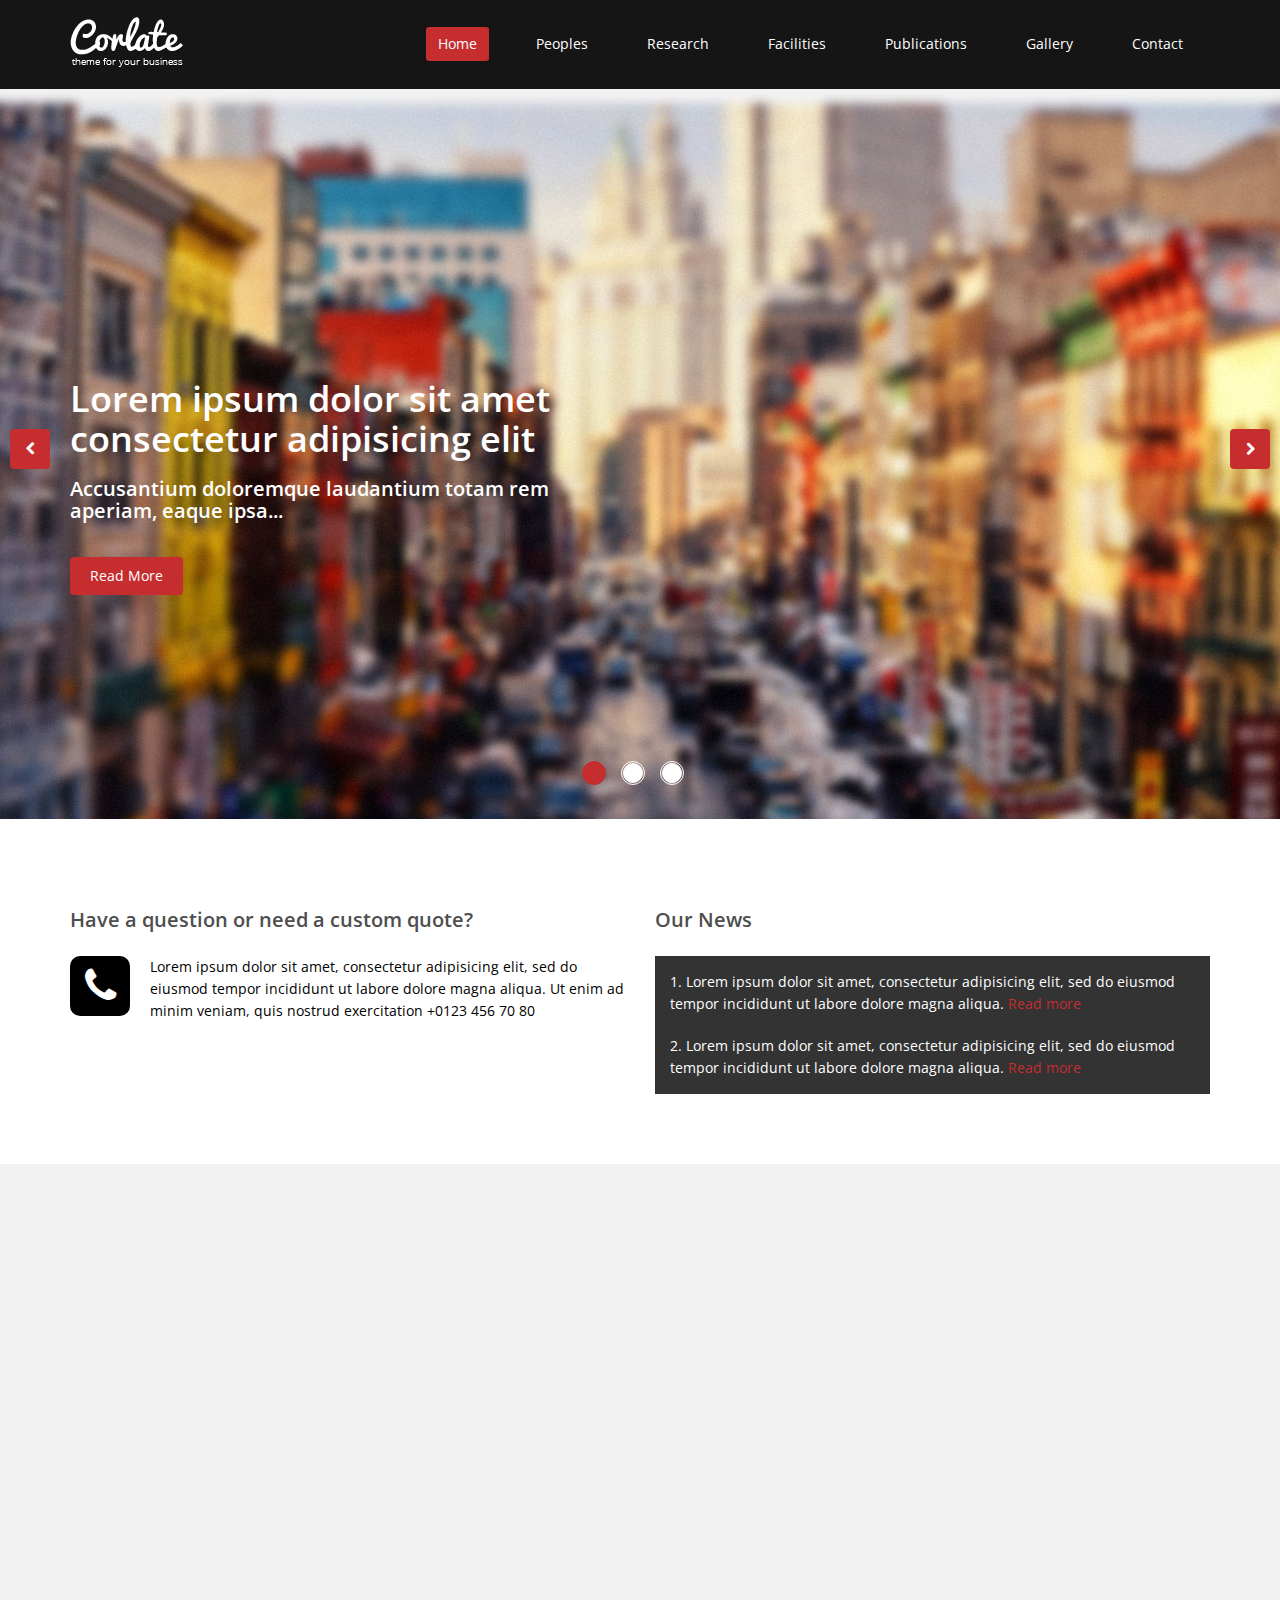
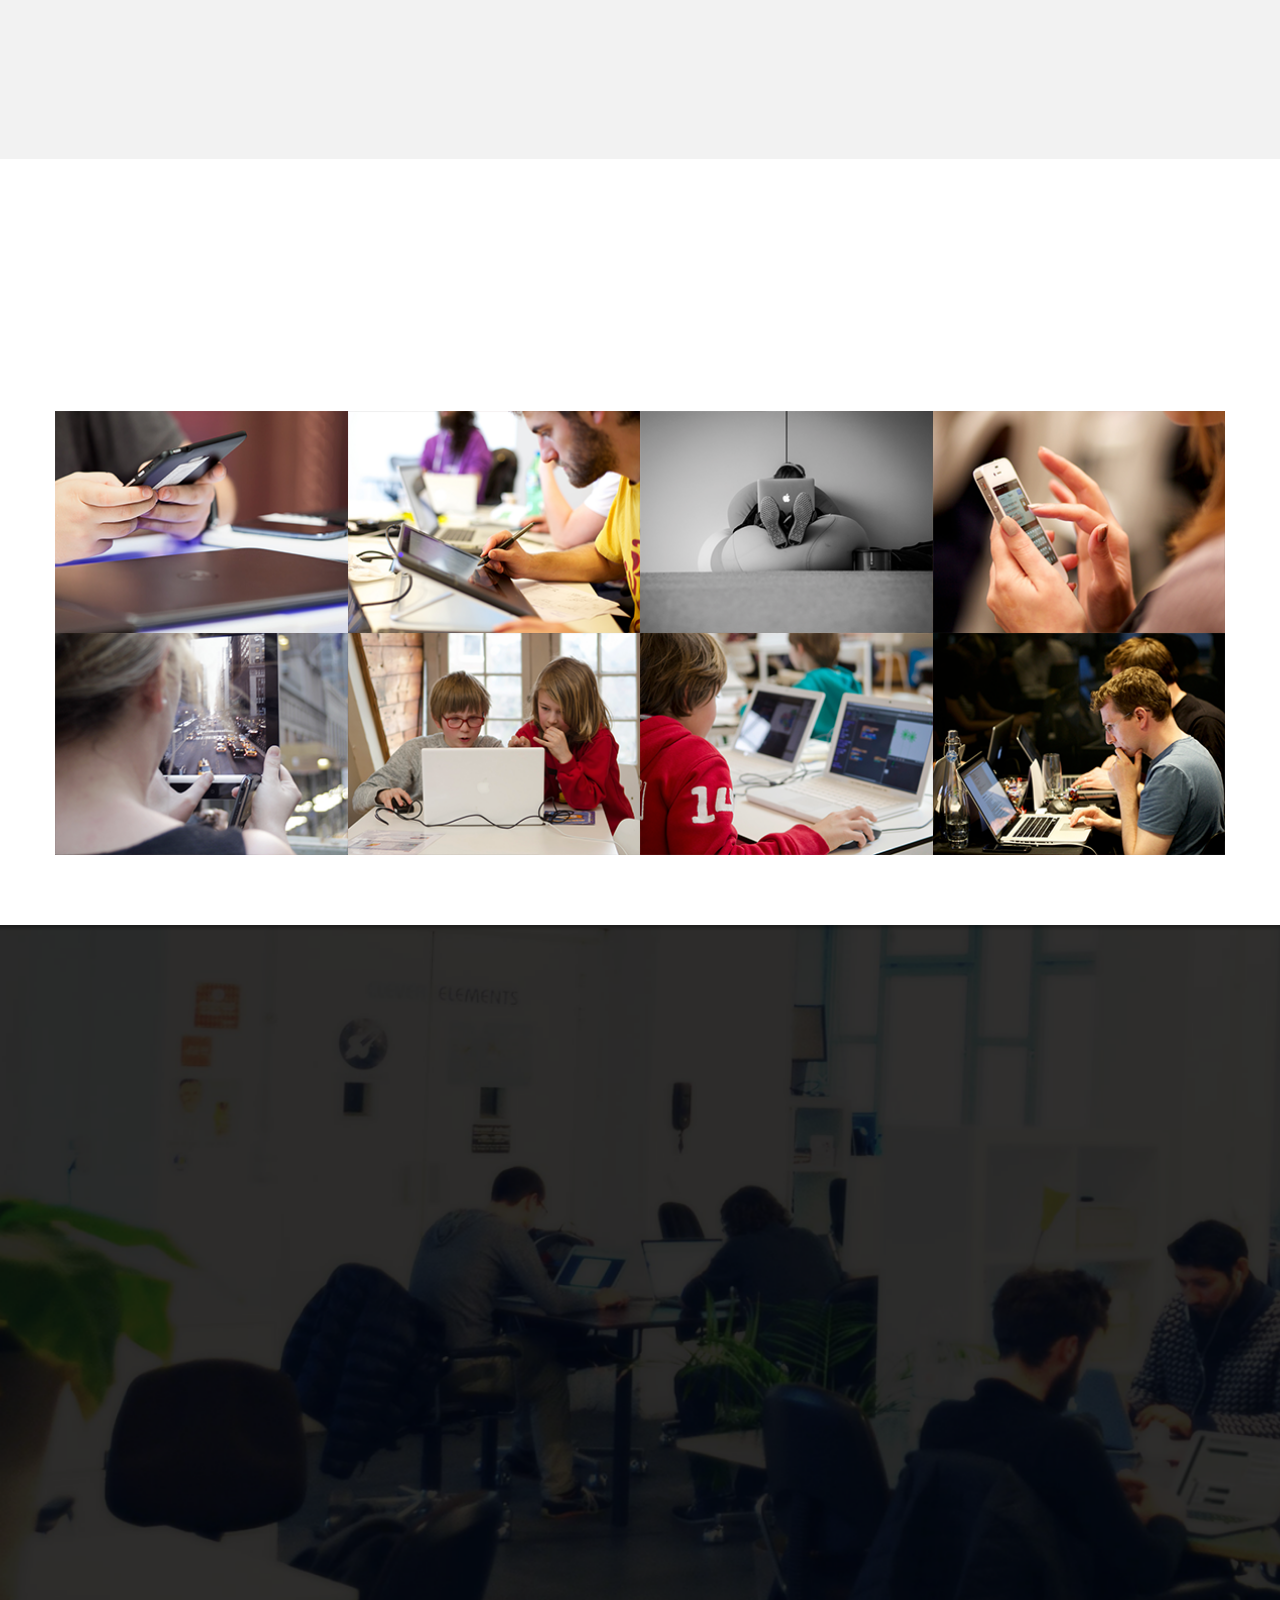
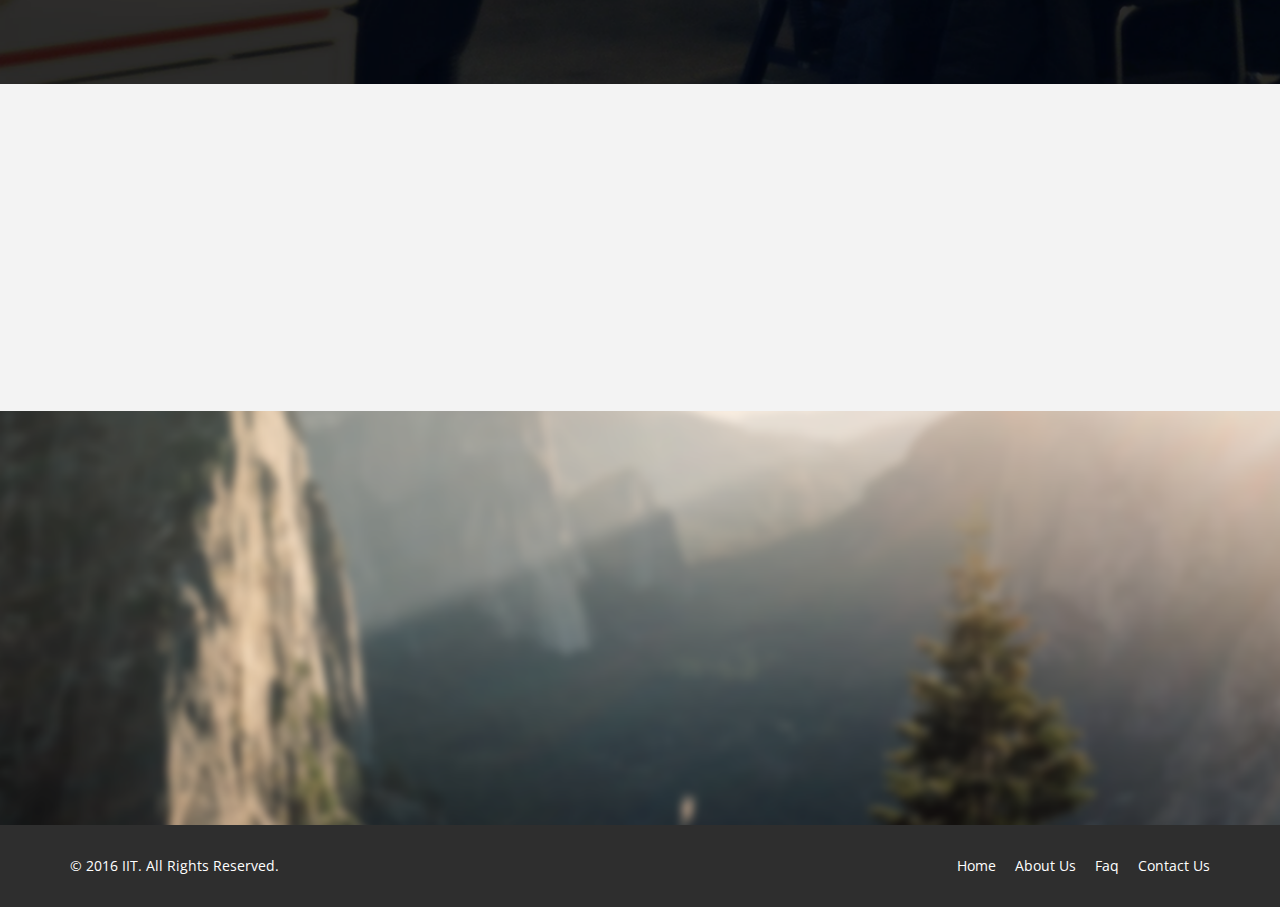
<file: iit/index.html>
<!DOCTYPE html>
<html lang="en">
<head>
    <meta charset="utf-8">
    <meta name="viewport" content="width=device-width, initial-scale=1.0">
    <meta name="description" content="">
    <meta name="author" content="">
    <title>Home | Corlate</title>
	
	<!-- core CSS -->
    <link href="css/bootstrap.min.css" rel="stylesheet">
    <link href="css/font-awesome.min.css" rel="stylesheet">
    <link href="css/animate.min.css" rel="stylesheet">
    <link href="css/prettyPhoto.css" rel="stylesheet">
    <link href="css/main.css" rel="stylesheet">
    <link href="css/responsive.css" rel="stylesheet">
    <!--[if lt IE 9]>
    <script src="js/html5shiv.js"></script>
    <script src="js/respond.min.js"></script>
    <![endif]-->       
    <link rel="shortcut icon" href="images/ico/favicon.ico">
    <link rel="apple-touch-icon-precomposed" sizes="144x144" href="images/ico/apple-touch-icon-144-precomposed.png">
    <link rel="apple-touch-icon-precomposed" sizes="114x114" href="images/ico/apple-touch-icon-114-precomposed.png">
    <link rel="apple-touch-icon-precomposed" sizes="72x72" href="images/ico/apple-touch-icon-72-precomposed.png">
    <link rel="apple-touch-icon-precomposed" href="images/ico/apple-touch-icon-57-precomposed.png">
</head><!--/head-->

<body class="homepage">

    <header id="header">
        <nav class="navbar navbar-inverse" role="banner">
            <div class="container">
                <div class="navbar-header">
                    <button type="button" class="navbar-toggle" data-toggle="collapse" data-target=".navbar-collapse">
                        <span class="sr-only">Toggle navigation</span>
                        <span class="icon-bar"></span>
                        <span class="icon-bar"></span>
                        <span class="icon-bar"></span>
                    </button>
                    <a class="navbar-brand" href="index.html"><img src="images/logo.png" alt="logo"></a>
                </div>
				
                <div class="collapse navbar-collapse navbar-right">
                    <ul class="nav navbar-nav">
                        <li class="active"><a href="index.html">Home</a></li>
                        <li><a href="peoples.html">Peoples</a></li>
                        <li><a href="#">Research</a></li>
                        <li><a href="facilities.html">Facilities</a></li>
                        <li><a href="#">Publications</a></li> 
                        <li><a href="gallery.html">Gallery</a></li> 
                        <li><a href="contact-us.html">Contact</a></li>                        
                    </ul>
                </div>
            </div><!--/.container-->
        </nav><!--/nav-->		
    </header><!--/header-->

    <section id="main-slider" class="no-margin">
        <div class="carousel slide">
            <ol class="carousel-indicators">
                <li data-target="#main-slider" data-slide-to="0" class="active"></li>
                <li data-target="#main-slider" data-slide-to="1"></li>
                <li data-target="#main-slider" data-slide-to="2"></li>
            </ol>
            <div class="carousel-inner">

                <div class="item active" style="background-image: url(images/slider/bg1.jpg)">
                    <div class="container">
                        <div class="row slide-margin">
                            <div class="col-sm-6">
                                <div class="carousel-content">
                                    <h1 class="animation animated-item-1">Lorem ipsum dolor sit amet consectetur adipisicing elit</h1>
                                    <h2 class="animation animated-item-2">Accusantium doloremque laudantium totam rem aperiam, eaque ipsa...</h2>
                                    <a class="btn-slide animation animated-item-3" href="#">Read More</a>
                                </div>
                            </div>
                        </div>
                    </div>
                </div><!--/.item-->

                <div class="item" style="background-image: url(images/slider/bg2.jpg)">
                    <div class="container">
                        <div class="row slide-margin">
                            <div class="col-sm-6">
                                <div class="carousel-content">
                                    <h1 class="animation animated-item-1">Lorem ipsum dolor sit amet consectetur adipisicing elit</h1>
                                    <h2 class="animation animated-item-2">Accusantium doloremque laudantium totam rem aperiam, eaque ipsa...</h2>
                                    <a class="btn-slide animation animated-item-3" href="#">Read More</a>
                                </div>
                            </div>
                        </div>
                    </div>
                </div><!--/.item-->

                <div class="item" style="background-image: url(images/slider/bg3.jpg)">
                    <div class="container">
                        <div class="row slide-margin">
                            <div class="col-sm-6">
                                <div class="carousel-content">
                                    <h1 class="animation animated-item-1">Lorem ipsum dolor sit amet consectetur adipisicing elit</h1>
                                    <h2 class="animation animated-item-2">Accusantium doloremque laudantium totam rem aperiam, eaque ipsa...</h2>
                                    <a class="btn-slide animation animated-item-3" href="#">Read More</a>
                                </div>
                            </div>
                        </div>
                    </div>
                </div><!--/.item-->
            </div><!--/.carousel-inner-->
        </div><!--/.carousel-->
        <a class="prev hidden-xs" href="#main-slider" data-slide="prev">
            <i class="fa fa-chevron-left"></i>
        </a>
        <a class="next hidden-xs" href="#main-slider" data-slide="next">
            <i class="fa fa-chevron-right"></i>
        </a>
    </section><!--/#main-slider-->

    <section id="middle">
        <div class="container">
            <div class="row">
                <div class="col-sm-6 wow fadeInDown">            
                    <div class="media contact-info wow fadeInDown" data-wow-duration="1000ms" data-wow-delay="600ms">      
                        <h2>Have a question or need a custom quote?</h2>  
                        <div class="pull-left">
                            <i class="fa fa-phone"></i>
                        </div>
                        <div class="media-body">
                            <p>Lorem ipsum dolor sit amet, consectetur adipisicing elit, sed do eiusmod tempor incididunt ut labore dolore magna aliqua. Ut enim ad minim veniam, quis nostrud exercitation +0123 456 70 80</p>
                        </div>
                    </div>
                </div><!--/.col-sm-6-->

                <div class="col-sm-6 wow fadeInDown">
                    <div class="accordion">
                        <h2>Our News</h2>
                        <div class="our-news">
                            <div class="our-news-inner">
                                <ul>
                                    <li>1. Lorem ipsum dolor sit amet, consectetur adipisicing elit, sed do eiusmod tempor incididunt ut labore dolore magna aliqua. <a href="#">Read more</a></li>
                                    <li>2. Lorem ipsum dolor sit amet, consectetur adipisicing elit, sed do eiusmod tempor incididunt ut labore dolore magna aliqua. <a href="#">Read more</a></li>
                                    <li>3. Lorem ipsum dolor sit amet, consectetur adipisicing elit, sed do eiusmod tempor incididunt ut labore dolore magna aliqua. <a href="#">Read more</a></li>
                                    <li>4. Lorem ipsum dolor sit amet, consectetur adipisicing elit, sed do eiusmod tempor incididunt ut labore dolore magna aliqua. <a href="#">Read more</a></li>
                                    <li>5. Lorem ipsum dolor sit amet, consectetur adipisicing elit, sed do eiusmod tempor incididunt ut labore dolore magna aliqua. <a href="#">Read more</a></li>
                                    <li>6. Lorem ipsum dolor sit amet, consectetur adipisicing elit, sed do eiusmod tempor incididunt ut labore dolore magna aliqua. <a href="#">Read more</a></li>
                                </ul>
                            </div>
                        </div>
                    </div>
                </div>

            </div><!--/.row-->
        </div><!--/.container-->
    </section><!--/#middle-->

    <section id="feature" >
        <div class="container">
           <div class="center wow fadeInDown">
                <h2>Features</h2>
                <p class="lead">Lorem ipsum dolor sit amet, consectetur adipisicing elit, sed do eiusmod tempor incididunt ut <br> et dolore magna aliqua. Ut enim ad minim veniam</p>
            </div>

            <div class="row">
                <div class="features">
                    <div class="col-md-4 col-sm-6 wow fadeInDown" data-wow-duration="1000ms" data-wow-delay="600ms">
                        <div class="feature-wrap">
                            <i class="fa fa-bullhorn"></i>
                            <h2>Lorem ipsum</h2>
                            <h3>Lorem ipsum dolor sit amet, consectetur adipisicing elit</h3>
                        </div>
                    </div><!--/.col-md-4-->

                    <div class="col-md-4 col-sm-6 wow fadeInDown" data-wow-duration="1000ms" data-wow-delay="600ms">
                        <div class="feature-wrap">
                            <i class="fa fa-comments"></i>
                            <h2>Lorem ipsum</h2>
                            <h3>Lorem ipsum dolor sit amet, consectetur adipisicing elit</h3>
                        </div>
                    </div><!--/.col-md-4-->

                    <div class="col-md-4 col-sm-6 wow fadeInDown" data-wow-duration="1000ms" data-wow-delay="600ms">
                        <div class="feature-wrap">
                            <i class="fa fa-cloud-download"></i>
                            <h2>Lorem ipsum</h2>
                            <h3>Lorem ipsum dolor sit amet, consectetur adipisicing elit</h3>
                        </div>
                    </div><!--/.col-md-4-->
                
                    <div class="col-md-4 col-sm-6 wow fadeInDown" data-wow-duration="1000ms" data-wow-delay="600ms">
                        <div class="feature-wrap">
                            <i class="fa fa-leaf"></i>
                            <h2>Lorem ipsum</h2>
                            <h3>Lorem ipsum dolor sit amet, consectetur adipisicing elit</h3>
                        </div>
                    </div><!--/.col-md-4-->

                    <div class="col-md-4 col-sm-6 wow fadeInDown" data-wow-duration="1000ms" data-wow-delay="600ms">
                        <div class="feature-wrap">
                            <i class="fa fa-cogs"></i>
                            <h2>Lorem ipsum</h2>
                            <h3>Lorem ipsum dolor sit amet, consectetur adipisicing elit</h3>
                        </div>
                    </div><!--/.col-md-4-->

                    <div class="col-md-4 col-sm-6 wow fadeInDown" data-wow-duration="1000ms" data-wow-delay="600ms">
                        <div class="feature-wrap">
                            <i class="fa fa-heart"></i>
                            <h2>Lorem ipsum</h2>
                            <h3>Lorem ipsum dolor sit amet, consectetur adipisicing elit</h3>
                        </div>
                    </div><!--/.col-md-4-->
                </div><!--/.services-->
            </div><!--/.row-->    
        </div><!--/.container-->
    </section><!--/#feature-->

    <section id="recent-works">
        <div class="container">
            <div class="center wow fadeInDown">
                <h2>Recent Works</h2>
                <p class="lead">Lorem ipsum dolor sit amet, consectetur adipisicing elit, sed do eiusmod tempor incididunt ut <br> et dolore magna aliqua. Ut enim ad minim veniam</p>
            </div>

            <div class="row">
                <div class="col-xs-12 col-sm-4 col-md-3">
                    <div class="recent-work-wrap">
                        <img class="img-responsive" src="images/portfolio/recent/item1.png" alt="">
                        <div class="overlay">
                            <div class="recent-work-inner">
                                <h3><a href="#">Business theme</a> </h3>
                                <p>There are many variations of passages of Lorem Ipsum available, but the majority</p>
                                <a class="preview" href="images/portfolio/full/item1.png" rel="prettyPhoto[gallery]"><i class="fa fa-eye"></i> View</a>
                            </div> 
                        </div>
                    </div>
                </div>   

                <div class="col-xs-12 col-sm-4 col-md-3">
                    <div class="recent-work-wrap">
                        <img class="img-responsive" src="images/portfolio/recent/item2.png" alt="">
                        <div class="overlay">
                            <div class="recent-work-inner">
                                <h3><a href="#">Business theme</a></h3>
                                <p>There are many variations of passages of Lorem Ipsum available, but the majority</p>
                                <a class="preview" href="images/portfolio/full/item2.png" rel="prettyPhoto[gallery]"><i class="fa fa-eye"></i> View</a>
                            </div> 
                        </div>
                    </div>
                </div> 

                <div class="col-xs-12 col-sm-4 col-md-3">
                    <div class="recent-work-wrap">
                        <img class="img-responsive" src="images/portfolio/recent/item3.png" alt="">
                        <div class="overlay">
                            <div class="recent-work-inner">
                                <h3><a href="#">Business theme </a></h3>
                                <p>There are many variations of passages of Lorem Ipsum available, but the majority</p>
                                <a class="preview" href="images/portfolio/full/item3.png" rel="prettyPhoto[gallery]"><i class="fa fa-eye"></i> View</a>
                            </div> 
                        </div>
                    </div>
                </div>   

                <div class="col-xs-12 col-sm-4 col-md-3">
                    <div class="recent-work-wrap">
                        <img class="img-responsive" src="images/portfolio/recent/item4.png" alt="">
                        <div class="overlay">
                            <div class="recent-work-inner">
                                <h3><a href="#">Business theme </a></h3>
                                <p>There are many variations of passages of Lorem Ipsum available, but the majority</p>
                                <a class="preview" href="images/portfolio/full/item4.png" rel="prettyPhoto[gallery]"><i class="fa fa-eye"></i> View</a>
                            </div> 
                        </div>
                    </div>
                </div>   
                
                <div class="col-xs-12 col-sm-4 col-md-3">
                    <div class="recent-work-wrap">
                        <img class="img-responsive" src="images/portfolio/recent/item5.png" alt="">
                        <div class="overlay">
                            <div class="recent-work-inner">
                                <h3><a href="#">Business theme</a></h3>
                                <p>There are many variations of passages of Lorem Ipsum available, but the majority</p>
                                <a class="preview" href="images/portfolio/full/item5.png" rel="prettyPhoto[gallery]"><i class="fa fa-eye"></i> View</a>
                            </div> 
                        </div>
                    </div>
                </div>   

                <div class="col-xs-12 col-sm-4 col-md-3">
                    <div class="recent-work-wrap">
                        <img class="img-responsive" src="images/portfolio/recent/item6.png" alt="">
                        <div class="overlay">
                            <div class="recent-work-inner">
                                <h3><a href="#">Business theme </a></h3>
                                <p>There are many variations of passages of Lorem Ipsum available, but the majority</p>
                                <a class="preview" href="images/portfolio/full/item6.png" rel="prettyPhoto[gallery]"><i class="fa fa-eye"></i> View</a>
                            </div> 
                        </div>
                    </div>
                </div> 

                <div class="col-xs-12 col-sm-4 col-md-3">
                    <div class="recent-work-wrap">
                        <img class="img-responsive" src="images/portfolio/recent/item7.png" alt="">
                        <div class="overlay">
                            <div class="recent-work-inner">
                                <h3><a href="#">Business theme </a></h3>
                                <p>There are many variations of passages of Lorem Ipsum available, but the majority</p>
                                <a class="preview" href="images/portfolio/full/item7.png" rel="prettyPhoto[gallery]"><i class="fa fa-eye"></i> View</a>
                            </div> 
                        </div>
                    </div>
                </div>   

                <div class="col-xs-12 col-sm-4 col-md-3">
                    <div class="recent-work-wrap">
                        <img class="img-responsive" src="images/portfolio/recent/item8.png" alt="">
                        <div class="overlay">
                            <div class="recent-work-inner">
                                <h3><a href="#">Business theme </a></h3>
                                <p>There are many variations of passages of Lorem Ipsum available, but the majority</p>
                                <a class="preview" href="images/portfolio/full/item8.png" rel="prettyPhoto[gallery]"><i class="fa fa-eye"></i> View</a>
                            </div> 
                        </div>
                    </div>
                </div>   
            </div><!--/.row-->
        </div><!--/.container-->
    </section><!--/#recent-works-->

    <section id="services" class="service-item">
	   <div class="container">
            <div class="center wow fadeInDown">
                <h2>Our Service</h2>
                <p class="lead">Lorem ipsum dolor sit amet, consectetur adipisicing elit, sed do eiusmod tempor incididunt ut <br> et dolore magna aliqua. Ut enim ad minim veniam</p>
            </div>

            <div class="row">

                <div class="col-sm-6 col-md-4">
                    <div class="media services-wrap wow fadeInDown">
                        <div class="pull-left">
                            <img class="img-responsive" src="images/services/services1.png">
                        </div>
                        <div class="media-body">
                            <h3 class="media-heading">Lorem ipsum</h3>
                            <p>Lorem ipsum dolor sit ame consectetur adipisicing elit</p>
                        </div>
                    </div>
                </div>

                <div class="col-sm-6 col-md-4">
                    <div class="media services-wrap wow fadeInDown">
                        <div class="pull-left">
                            <img class="img-responsive" src="images/services/services2.png">
                        </div>
                        <div class="media-body">
                            <h3 class="media-heading">Lorem ipsum</h3>
                            <p>Lorem ipsum dolor sit ame consectetur adipisicing elit</p>
                        </div>
                    </div>
                </div>

                <div class="col-sm-6 col-md-4">
                    <div class="media services-wrap wow fadeInDown">
                        <div class="pull-left">
                            <img class="img-responsive" src="images/services/services3.png">
                        </div>
                        <div class="media-body">
                            <h3 class="media-heading">Lorem ipsum</h3>
                            <p>Lorem ipsum dolor sit ame consectetur adipisicing elit</p>
                        </div>
                    </div>
                </div>  

                <div class="col-sm-6 col-md-4">
                    <div class="media services-wrap wow fadeInDown">
                        <div class="pull-left">
                            <img class="img-responsive" src="images/services/services4.png">
                        </div>
                        <div class="media-body">
                            <h3 class="media-heading">Lorem ipsum</h3>
                            <p>Lorem ipsum dolor sit ame consectetur adipisicing elit</p>
                        </div>
                    </div>
                </div>

                <div class="col-sm-6 col-md-4">
                    <div class="media services-wrap wow fadeInDown">
                        <div class="pull-left">
                            <img class="img-responsive" src="images/services/services5.png">
                        </div>
                        <div class="media-body">
                            <h3 class="media-heading">Lorem ipsum</h3>
                            <p>Lorem ipsum dolor sit ame consectetur adipisicing elit</p>
                        </div>
                    </div>
                </div>

                <div class="col-sm-6 col-md-4">
                    <div class="media services-wrap wow fadeInDown">
                        <div class="pull-left">
                            <img class="img-responsive" src="images/services/services6.png">
                        </div>
                        <div class="media-body">
                            <h3 class="media-heading">Lorem ipsum</h3>
                            <p>Lorem ipsum dolor sit ame consectetur adipisicing elit</p>
                        </div>
                    </div>
                </div>                                                
            </div><!--/.row-->
        </div><!--/.container-->
    </section><!--/#services-->

    <section id="home-us">
        <div class="get-started center wow fadeInDown">
            <h2>Ready to get started</h2>
            <p class="lead">Lorem ipsum dolor sit amet, consectetur adipisicing elit, sed do eiusmod tempor incididunt ut labore et dolore  magna aliqua. <br>  Ut enim ad minim veniam,quis nostrud exercitation ullamco laboris nisi ut aliquip ex ea commodo</p>
        </div><!--/.get-started-->
    </section>

    <section id="partner">
        <div class="container">
            <div class="center wow fadeInDown">
                <h2>Our Partners</h2>
                <p class="lead">Lorem ipsum dolor sit amet, consectetur adipisicing elit, sed do eiusmod tempor incididunt ut <br> et dolore magna aliqua. Ut enim ad minim veniam</p>
            </div>    

            <div class="partners">
                <ul>
                    <li> <a href="#"><img class="img-responsive wow fadeInDown" data-wow-duration="1000ms" data-wow-delay="300ms" src="images/partners/partner1.png"></a></li>
                    <li> <a href="#"><img class="img-responsive wow fadeInDown" data-wow-duration="1000ms" data-wow-delay="600ms" src="images/partners/partner2.png"></a></li>
                    <li> <a href="#"><img class="img-responsive wow fadeInDown" data-wow-duration="1000ms" data-wow-delay="900ms" src="images/partners/partner3.png"></a></li>
                    <li> <a href="#"><img class="img-responsive wow fadeInDown" data-wow-duration="1000ms" data-wow-delay="1200ms" src="images/partners/partner4.png"></a></li>
                    <li> <a href="#"><img class="img-responsive wow fadeInDown" data-wow-duration="1000ms" data-wow-delay="1500ms" src="images/partners/partner5.png"></a></li>
                </ul>
            </div>        
        </div><!--/.container-->
    </section><!--/#partner-->
    
    <footer id="footer" class="midnight-blue">
        <div class="container">
            <div class="row">
                <div class="col-sm-6">
                    &copy; 2016 <a target="_blank" href="#" title="">IIT</a>. All Rights Reserved.
                </div>
                <div class="col-sm-6">
                    <ul class="pull-right">
                        <li><a href="#">Home</a></li>
                        <li><a href="#">About Us</a></li>
                        <li><a href="#">Faq</a></li>
                        <li><a href="#">Contact Us</a></li>
                    </ul>
                </div>
            </div>
        </div>
    </footer><!--/#footer-->

    <script src="js/jquery.js"></script>
    <script src="js/bootstrap.min.js"></script>
    <script src="js/jquery.prettyPhoto.js"></script>
    <script src="js/jquery.isotope.min.js"></script>
    <script src="js/main.js"></script>
    <script src="js/wow.min.js"></script>
    <script src="js/home.js"></script>
</body>
</html>
</file>
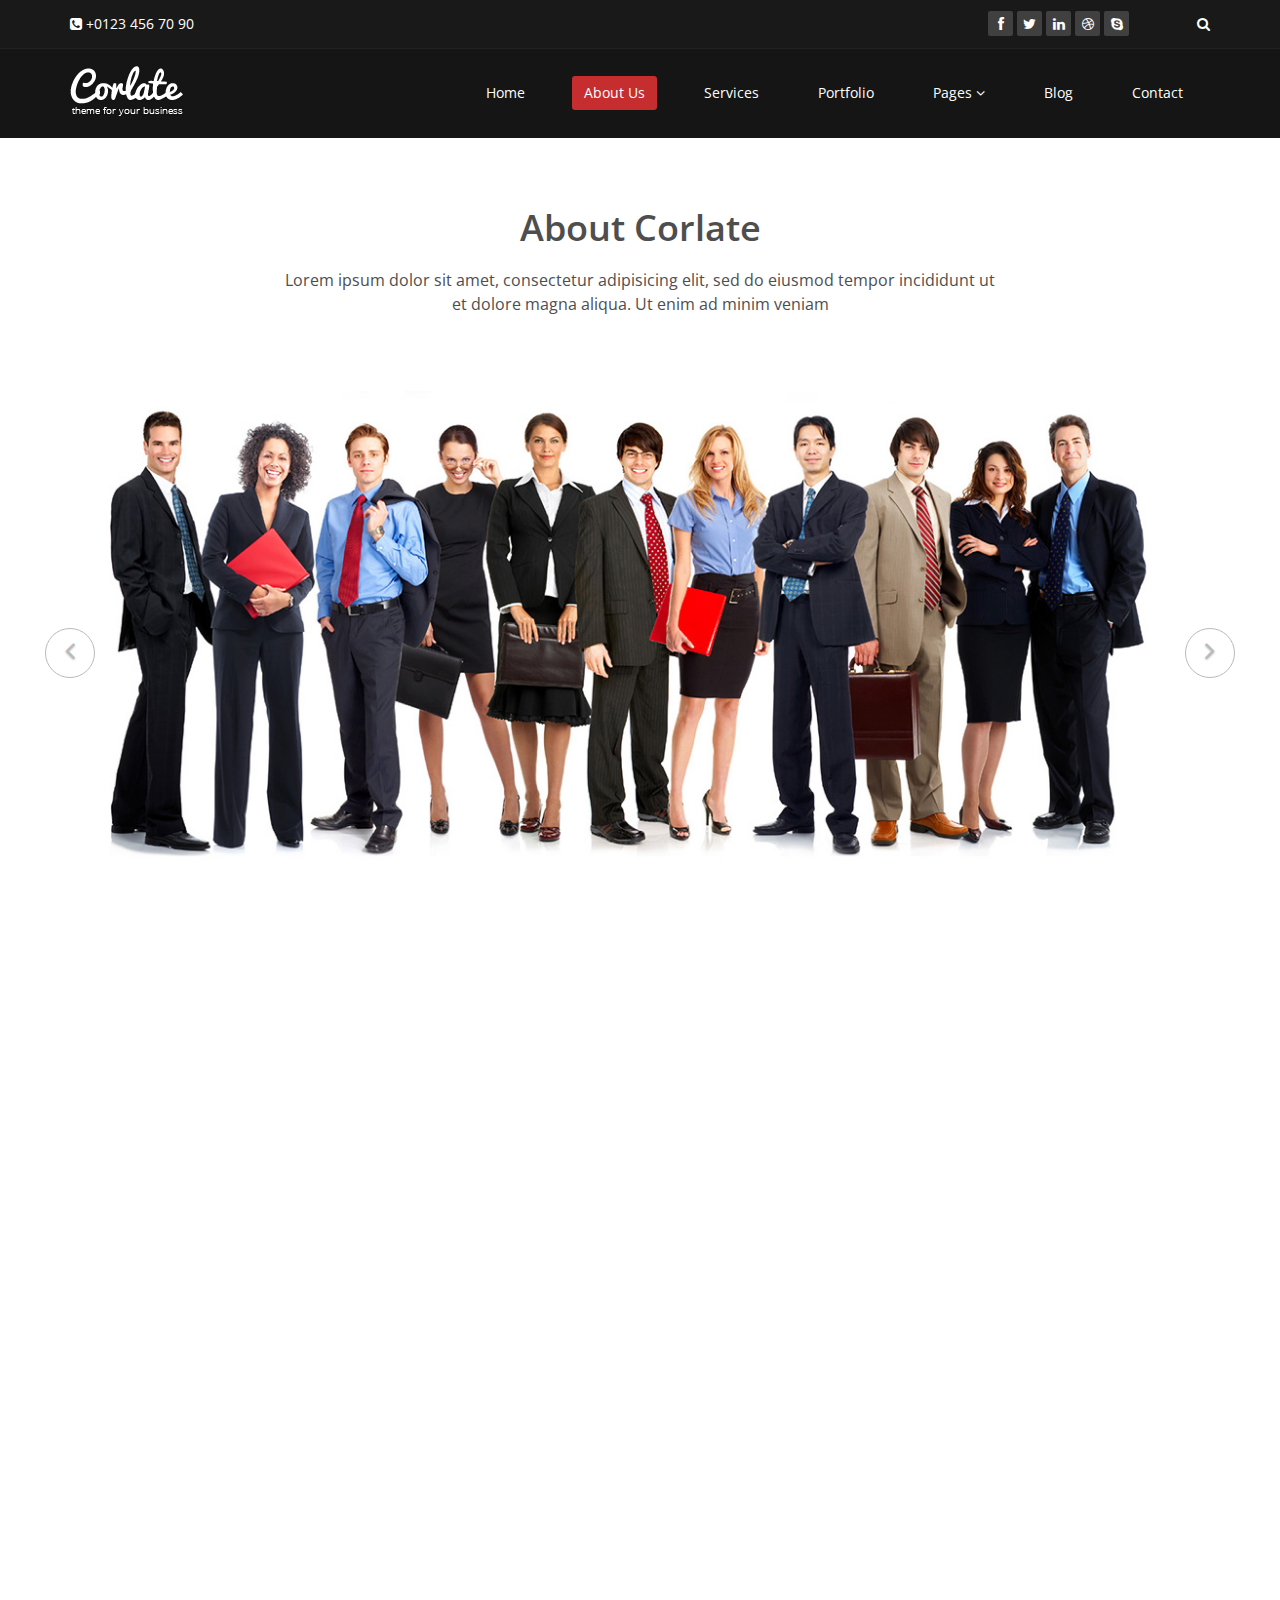
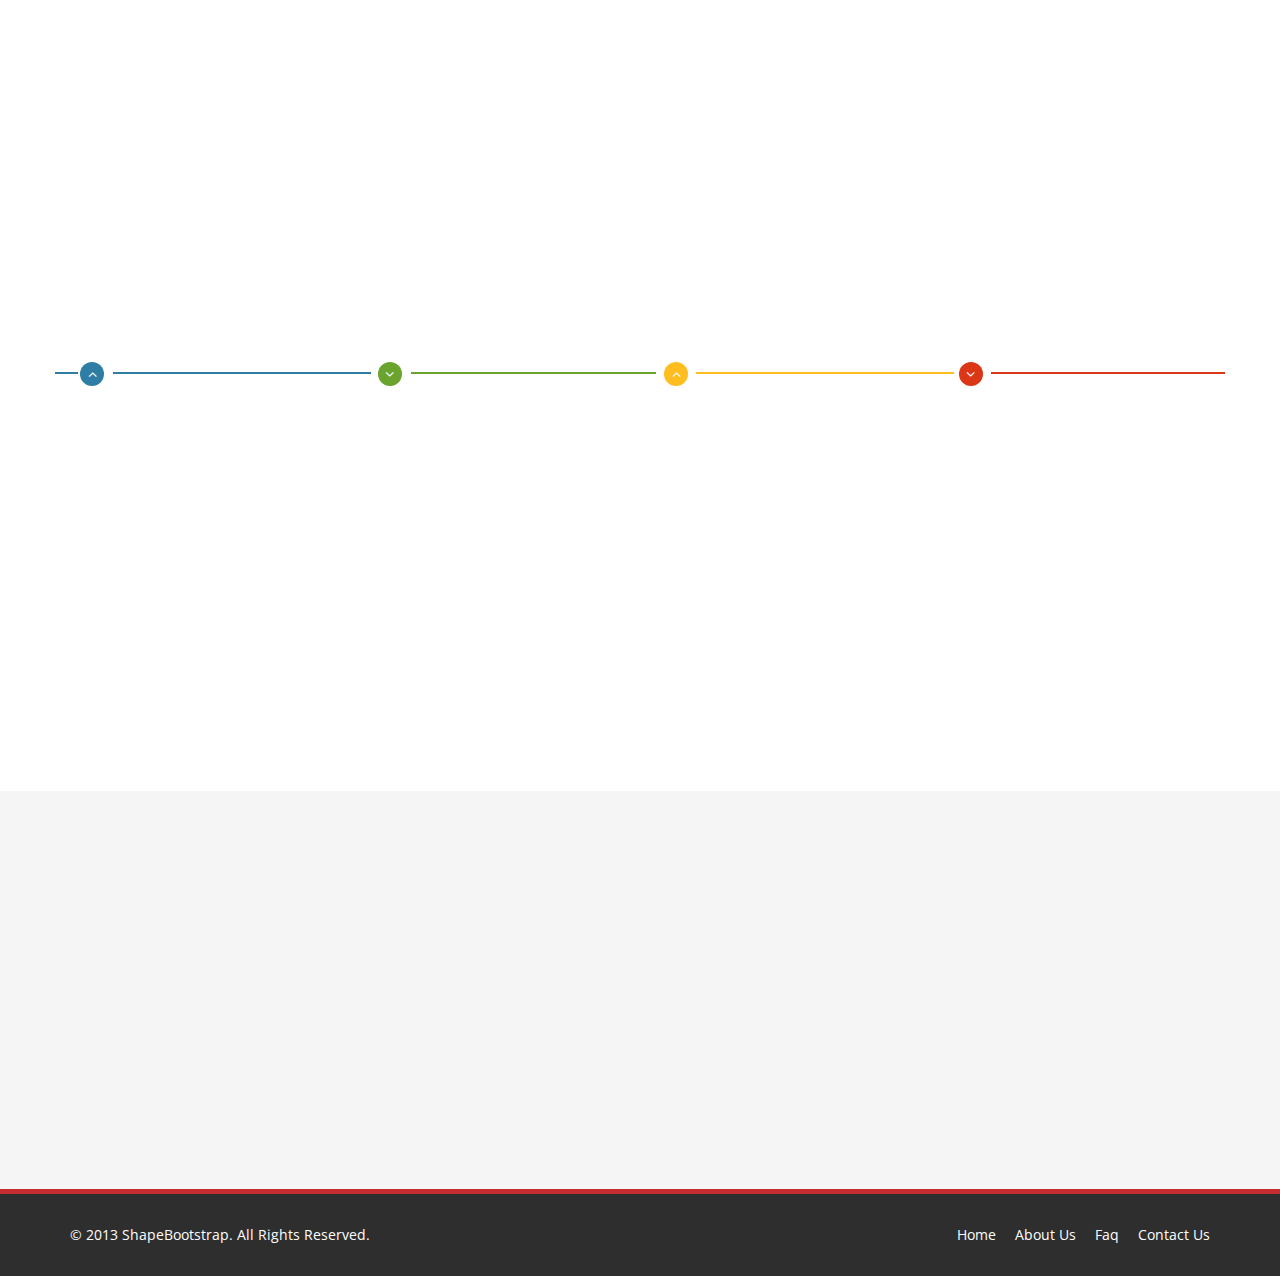
<file: iit/about-us.html>
<!DOCTYPE html>
<html lang="en">
<head>
    <meta charset="utf-8">
    <meta name="viewport" content="width=device-width, initial-scale=1.0">
    <meta name="description" content="">
    <meta name="author" content="">
    <title>About Us | Corlate</title>
	
	<!-- core CSS -->
    <link href="css/bootstrap.min.css" rel="stylesheet">
    <link href="css/font-awesome.min.css" rel="stylesheet">
    <link href="css/prettyPhoto.css" rel="stylesheet">
    <link href="css/animate.min.css" rel="stylesheet">
	<link href="css/main.css" rel="stylesheet">
    <link href="css/responsive.css" rel="stylesheet">
	
    <!--[if lt IE 9]>
    <script src="js/html5shiv.js"></script>
    <script src="js/respond.min.js"></script>
    <![endif]-->       
    <link rel="shortcut icon" href="images/ico/favicon.ico">
    <link rel="apple-touch-icon-precomposed" sizes="144x144" href="images/ico/apple-touch-icon-144-precomposed.png">
    <link rel="apple-touch-icon-precomposed" sizes="114x114" href="images/ico/apple-touch-icon-114-precomposed.png">
    <link rel="apple-touch-icon-precomposed" sizes="72x72" href="images/ico/apple-touch-icon-72-precomposed.png">
    <link rel="apple-touch-icon-precomposed" href="images/ico/apple-touch-icon-57-precomposed.png">
</head><!--/head-->

<body>

    <header id="header">
        <div class="top-bar">
            <div class="container">
                <div class="row">
                    <div class="col-sm-6 col-xs-4">
                        <div class="top-number"><p><i class="fa fa-phone-square"></i>  +0123 456 70 90</p></div>
                    </div>
                    <div class="col-sm-6 col-xs-8">
                       <div class="social">
                            <ul class="social-share">
                                <li><a href="#"><i class="fa fa-facebook"></i></a></li>
                                <li><a href="#"><i class="fa fa-twitter"></i></a></li>
                                <li><a href="#"><i class="fa fa-linkedin"></i></a></li> 
                                <li><a href="#"><i class="fa fa-dribbble"></i></a></li>
                                <li><a href="#"><i class="fa fa-skype"></i></a></li>
                            </ul>
                            <div class="search">
                                <form role="form">
                                    <input type="text" class="search-form" autocomplete="off" placeholder="Search">
                                    <i class="fa fa-search"></i>
                                </form>
                           </div>
                       </div>
                    </div>
                </div>
            </div><!--/.container-->
        </div><!--/.top-bar-->

        <nav class="navbar navbar-inverse" role="banner">
            <div class="container">
                <div class="navbar-header">
                    <button type="button" class="navbar-toggle" data-toggle="collapse" data-target=".navbar-collapse">
                        <span class="sr-only">Toggle navigation</span>
                        <span class="icon-bar"></span>
                        <span class="icon-bar"></span>
                        <span class="icon-bar"></span>
                    </button>
                    <a class="navbar-brand" href="index.html"><img src="images/logo.png" alt="logo"></a>
                </div>
				
                <div class="collapse navbar-collapse navbar-right">
                    <ul class="nav navbar-nav">
                        <li><a href="index.html">Home</a></li>
                        <li class="active"><a href="about-us.html">About Us</a></li>
                        <li><a href="services.html">Services</a></li>
                        <li><a href="portfolio.html">Portfolio</a></li>
                        <li class="dropdown">
                            <a href="#" class="dropdown-toggle" data-toggle="dropdown">Pages <i class="fa fa-angle-down"></i></a>
                            <ul class="dropdown-menu">
                                <li><a href="blog-item.html">Blog Single</a></li>
                                <li><a href="pricing.html">Pricing</a></li>
                                <li><a href="404.html">404</a></li>
                                <li><a href="shortcodes.html">Shortcodes</a></li>
                            </ul>
                        </li>
                        <li><a href="blog.html">Blog</a></li> 
                        <li><a href="contact-us.html">Contact</a></li>                        
                    </ul>
                </div>
            </div><!--/.container-->
        </nav><!--/nav-->
	</header><!--/header-->

    <section id="about-us">
        <div class="container">
			<div class="center wow fadeInDown">
				<h2>About Corlate</h2>
				<p class="lead">Lorem ipsum dolor sit amet, consectetur adipisicing elit, sed do eiusmod tempor incididunt ut <br> et dolore magna aliqua. Ut enim ad minim veniam</p>
			</div>
			
			<!-- about us slider -->
			<div id="about-slider">
				<div id="carousel-slider" class="carousel slide" data-ride="carousel">
					<!-- Indicators -->
				  	<ol class="carousel-indicators visible-xs">
					    <li data-target="#carousel-slider" data-slide-to="0" class="active"></li>
					    <li data-target="#carousel-slider" data-slide-to="1"></li>
					    <li data-target="#carousel-slider" data-slide-to="2"></li>
				  	</ol>

					<div class="carousel-inner">
						<div class="item active">
							<img src="images/slider_one.jpg" class="img-responsive" alt=""> 
					   </div>
					   <div class="item">
							<img src="images/slider_one.jpg" class="img-responsive" alt=""> 
					   </div> 
					   <div class="item">
							<img src="images/slider_one.jpg" class="img-responsive" alt=""> 
					   </div> 
					</div>
					
					<a class="left carousel-control hidden-xs" href="#carousel-slider" data-slide="prev">
						<i class="fa fa-angle-left"></i> 
					</a>
					
					<a class=" right carousel-control hidden-xs"href="#carousel-slider" data-slide="next">
						<i class="fa fa-angle-right"></i> 
					</a>
				</div> <!--/#carousel-slider-->
			</div><!--/#about-slider-->
			
			
			<!-- Our Skill -->
			<div class="skill-wrap clearfix">
			
				<div class="center wow fadeInDown">
					<h2>Our Skill</h2>
					<p class="lead">Lorem ipsum dolor sit amet, consectetur adipisicing elit, sed do eiusmod tempor incididunt ut <br> et dolore magna aliqua. Ut enim ad minim veniam</p>
				</div>
				
				<div class="row">
		
					<div class="col-sm-3">
						<div class="sinlge-skill wow fadeInDown" data-wow-duration="1000ms" data-wow-delay="300ms">
							<div class="joomla-skill">                                   
								<p><em>85%</em></p>
								<p>Joomla</p>
							</div>
						</div>
					</div>
					
					 <div class="col-sm-3">
						<div class="sinlge-skill wow fadeInDown" data-wow-duration="1000ms" data-wow-delay="600ms">
							<div class="html-skill">                                  
								<p><em>95%</em></p>
								<p>HTML</p>
							</div>
						</div>
					</div>
					
					<div class="col-sm-3">
						<div class="sinlge-skill wow fadeInDown" data-wow-duration="1000ms" data-wow-delay="900ms">
							<div class="css-skill">                                    
								<p><em>80%</em></p>
								<p>CSS</p>
							</div>
						</div>
					</div>
					
					 <div class="col-sm-3">
						<div class="sinlge-skill wow fadeInDown" data-wow-duration="1000ms" data-wow-delay="1200ms">
							<div class="wp-skill">
								<p><em>90%</em></p>
								<p>Wordpress</p>                                     
							</div>
						</div>
					</div>
					
				</div>
	
            </div><!--/.our-skill-->
			

			<!-- our-team -->
			<div class="team">
				<div class="center wow fadeInDown">
					<h2>Team of Corlate</h2>
					<p class="lead">Lorem ipsum dolor sit amet, consectetur adipisicing elit, sed do eiusmod tempor incididunt ut <br> et dolore magna aliqua. Ut enim ad minim veniam</p>
				</div>

				<div class="row clearfix">
					<div class="col-md-4 col-sm-6">	
						<div class="single-profile-top wow fadeInDown" data-wow-duration="1000ms" data-wow-delay="300ms">
							<div class="media">
								<div class="pull-left">
									<a href="#"><img class="media-object" src="images/man1.jpg" alt=""></a>
								</div>
								<div class="media-body">
									<h4>Jhon Doe</h4>
									<h5>Founder and CEO</h5>
									<ul class="tag clearfix">
										<li class="btn"><a href="#">Web</a></li>
										<li class="btn"><a href="#">Ui</a></li>
										<li class="btn"><a href="#">Ux</a></li>
										<li class="btn"><a href="#">Photoshop</a></li>
									</ul>
									
									<ul class="social_icons">
										<li><a href="#"><i class="fa fa-facebook"></i></a></li>
										<li><a href="#"><i class="fa fa-twitter"></i></a></li> 
										<li><a href="#"><i class="fa fa-google-plus"></i></a></li>
									</ul>
								</div>
							</div><!--/.media -->
							<p>There are many variations of passages of Lorem Ipsum available, but the majority have suffered alteration in some form, by injected humour, or randomised words which don't look even slightly believable.</p>
						</div>
					</div><!--/.col-lg-4 -->
					
					
					<div class="col-md-4 col-sm-6 col-md-offset-2">	
						<div class="single-profile-top wow fadeInDown" data-wow-duration="1000ms" data-wow-delay="300ms">
							<div class="media">
								<div class="pull-left">
									<a href="#"><img class="media-object" src="images/man2.jpg" alt=""></a>
								</div>
								<div class="media-body">
									<h4>Jhon Doe</h4>
									<h5>Founder and CEO</h5>
									<ul class="tag clearfix">
										<li class="btn"><a href="#">Web</a></li>
										<li class="btn"><a href="#">Ui</a></li>
										<li class="btn"><a href="#">Ux</a></li>
										<li class="btn"><a href="#">Photoshop</a></li>
									</ul>
									<ul class="social_icons">
										<li><a href="#"><i class="fa fa-facebook"></i></a></li>
										<li><a href="#"><i class="fa fa-twitter"></i></a></li> 
										<li><a href="#"><i class="fa fa-google-plus"></i></a></li>
									</ul>
								</div>
							</div><!--/.media -->
							<p>There are many variations of passages of Lorem Ipsum available, but the majority have suffered alteration in some form, by injected humour, or randomised words which don't look even slightly believable.</p>
						</div>
					</div><!--/.col-lg-4 -->					
				</div> <!--/.row -->
				<div class="row team-bar">
					<div class="first-one-arrow hidden-xs">
						<hr>
					</div>
					<div class="first-arrow hidden-xs">
						<hr> <i class="fa fa-angle-up"></i>
					</div>
					<div class="second-arrow hidden-xs">
						<hr> <i class="fa fa-angle-down"></i>
					</div>
					<div class="third-arrow hidden-xs">
						<hr> <i class="fa fa-angle-up"></i>
					</div>
					<div class="fourth-arrow hidden-xs">
						<hr> <i class="fa fa-angle-down"></i>
					</div>
				</div> <!--skill_border-->       

				<div class="row clearfix">   
					<div class="col-md-4 col-sm-6 col-md-offset-2">	
						<div class="single-profile-bottom wow fadeInUp" data-wow-duration="1000ms" data-wow-delay="600ms">
							<div class="media">
								<div class="pull-left">
									<a href="#"><img class="media-object" src="images/man3.jpg" alt=""></a>
								</div>

								<div class="media-body">
									<h4>Jhon Doe</h4>
									<h5>Founder and CEO</h5>
									<ul class="tag clearfix">
										<li class="btn"><a href="#">Web</a></li>
										<li class="btn"><a href="#">Ui</a></li>
										<li class="btn"><a href="#">Ux</a></li>
										<li class="btn"><a href="#">Photoshop</a></li>
									</ul>
									<ul class="social_icons">
										<li><a href="#"><i class="fa fa-facebook"></i></a></li>
										<li><a href="#"><i class="fa fa-twitter"></i></a></li> 
										<li><a href="#"><i class="fa fa-google-plus"></i></a></li>
									</ul>
								</div>
							</div><!--/.media -->
							<p>There are many variations of passages of Lorem Ipsum available, but the majority have suffered alteration in some form, by injected humour, or randomised words which don't look even slightly believable.</p>
						</div>
					</div>
					<div class="col-md-4 col-sm-6 col-md-offset-2">
						<div class="single-profile-bottom wow fadeInUp" data-wow-duration="1000ms" data-wow-delay="600ms">
							<div class="media">
								<div class="pull-left">
									<a href="#"><img class="media-object" src="images/man4.jpg" alt=""></a>
								</div>
								<div class="media-body">
									<h4>Jhon Doe</h4>
									<h5>Founder and CEO</h5>
									<ul class="tag clearfix">
										<li class="btn"><a href="#">Web</a></li>
										<li class="btn"><a href="#">Ui</a></li>
										<li class="btn"><a href="#">Ux</a></li>
										<li class="btn"><a href="#">Photoshop</a></li>
									</ul>
									<ul class="social_icons">
										<li><a href="#"><i class="fa fa-facebook"></i></a></li>
										<li><a href="#"><i class="fa fa-twitter"></i></a></li> 
										<li><a href="#"><i class="fa fa-google-plus"></i></a></li>
									</ul>
								</div>
							</div><!--/.media -->
							<p>There are many variations of passages of Lorem Ipsum available, but the majority have suffered alteration in some form, by injected humour, or randomised words which don't look even slightly believable.</p>
						</div>
					</div>
				</div>	<!--/.row-->
			</div><!--section-->
		</div><!--/.container-->
    </section><!--/about-us-->
	
    <section id="bottom">
        <div class="container wow fadeInDown" data-wow-duration="1000ms" data-wow-delay="600ms">
            <div class="row">
                <div class="col-md-3 col-sm-6">
                    <div class="widget">
                        <h3>Company</h3>
                        <ul>
                            <li><a href="#">About us</a></li>
                            <li><a href="#">We are hiring</a></li>
                            <li><a href="#">Meet the team</a></li>
                            <li><a href="#">Copyright</a></li>
                            <li><a href="#">Terms of use</a></li>
                            <li><a href="#">Privacy policy</a></li>
                            <li><a href="#">Contact us</a></li>
                        </ul>
                    </div>    
                </div><!--/.col-md-3-->

                <div class="col-md-3 col-sm-6">
                    <div class="widget">
                        <h3>Support</h3>
                        <ul>
                            <li><a href="#">Faq</a></li>
                            <li><a href="#">Blog</a></li>
                            <li><a href="#">Forum</a></li>
                            <li><a href="#">Documentation</a></li>
                            <li><a href="#">Refund policy</a></li>
                            <li><a href="#">Ticket system</a></li>
                            <li><a href="#">Billing system</a></li>
                        </ul>
                    </div>    
                </div><!--/.col-md-3-->

                <div class="col-md-3 col-sm-6">
                    <div class="widget">
                        <h3>Developers</h3>
                        <ul>
                            <li><a href="#">Web Development</a></li>
                            <li><a href="#">SEO Marketing</a></li>
                            <li><a href="#">Theme</a></li>
                            <li><a href="#">Development</a></li>
                            <li><a href="#">Email Marketing</a></li>
                            <li><a href="#">Plugin Development</a></li>
                            <li><a href="#">Article Writing</a></li>
                        </ul>
                    </div>    
                </div><!--/.col-md-3-->

                <div class="col-md-3 col-sm-6">
                    <div class="widget">
                        <h3>Our Partners</h3>
                        <ul>
                            <li><a href="#">Adipisicing Elit</a></li>
                            <li><a href="#">Eiusmod</a></li>
                            <li><a href="#">Tempor</a></li>
                            <li><a href="#">Veniam</a></li>
                            <li><a href="#">Exercitation</a></li>
                            <li><a href="#">Ullamco</a></li>
                            <li><a href="#">Laboris</a></li>
                        </ul>
                    </div>    
                </div><!--/.col-md-3-->
            </div>
        </div>
    </section><!--/#bottom-->

    <footer id="footer" class="midnight-blue">
        <div class="container">
            <div class="row">
                <div class="col-sm-6">
                    &copy; 2013 <a target="_blank" href="http://shapebootstrap.net/" title="Free Twitter Bootstrap WordPress Themes and HTML templates">ShapeBootstrap</a>. All Rights Reserved.
                </div>
                <div class="col-sm-6">
                    <ul class="pull-right">
                        <li><a href="#">Home</a></li>
                        <li><a href="#">About Us</a></li>
                        <li><a href="#">Faq</a></li>
                        <li><a href="#">Contact Us</a></li>
                    </ul>
                </div>
            </div>
        </div>
    </footer><!--/#footer-->
    

    <script src="js/jquery.js"></script>
    <script type="text/javascript">
        $('.carousel').carousel()
    </script>
    <script src="js/bootstrap.min.js"></script>
    <script src="js/jquery.prettyPhoto.js"></script>
    <script src="js/jquery.isotope.min.js"></script>
    <script src="js/main.js"></script>
    <script src="js/wow.min.js"></script>
</body>
</html>
</file>
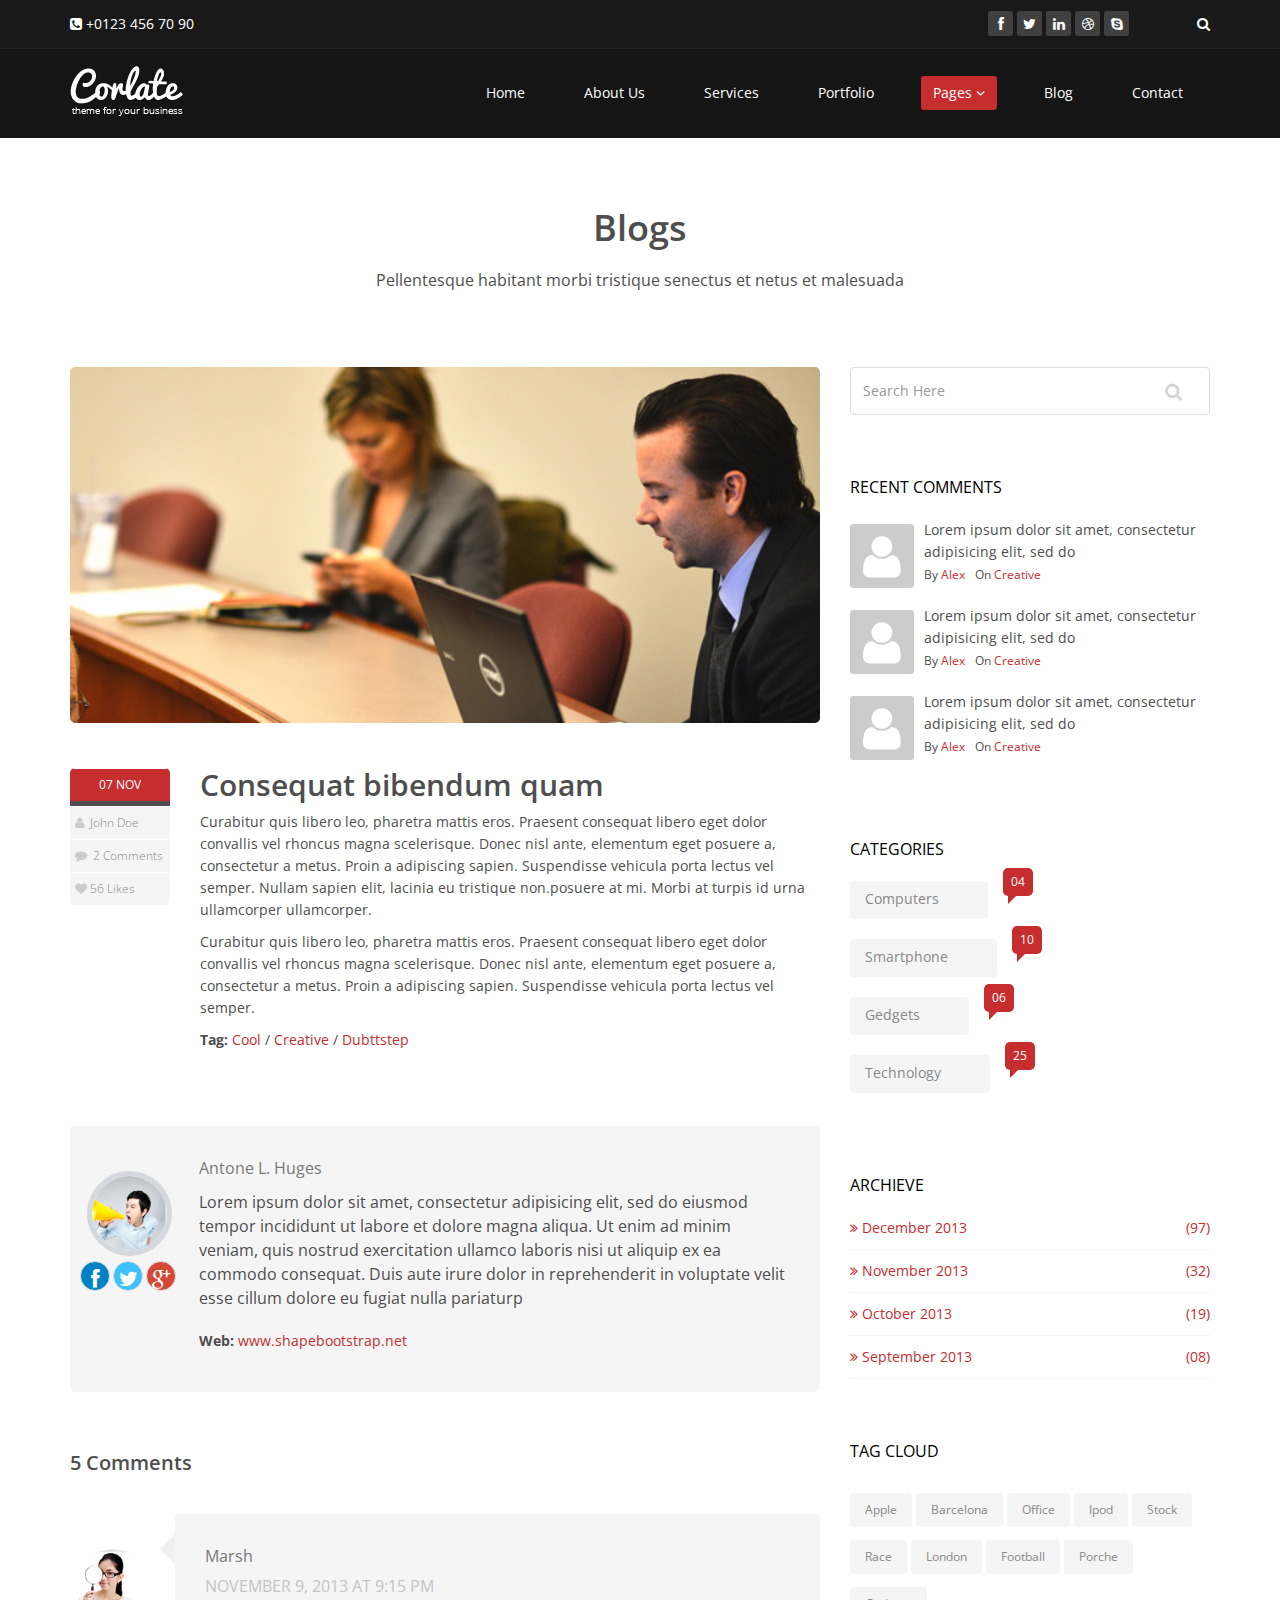
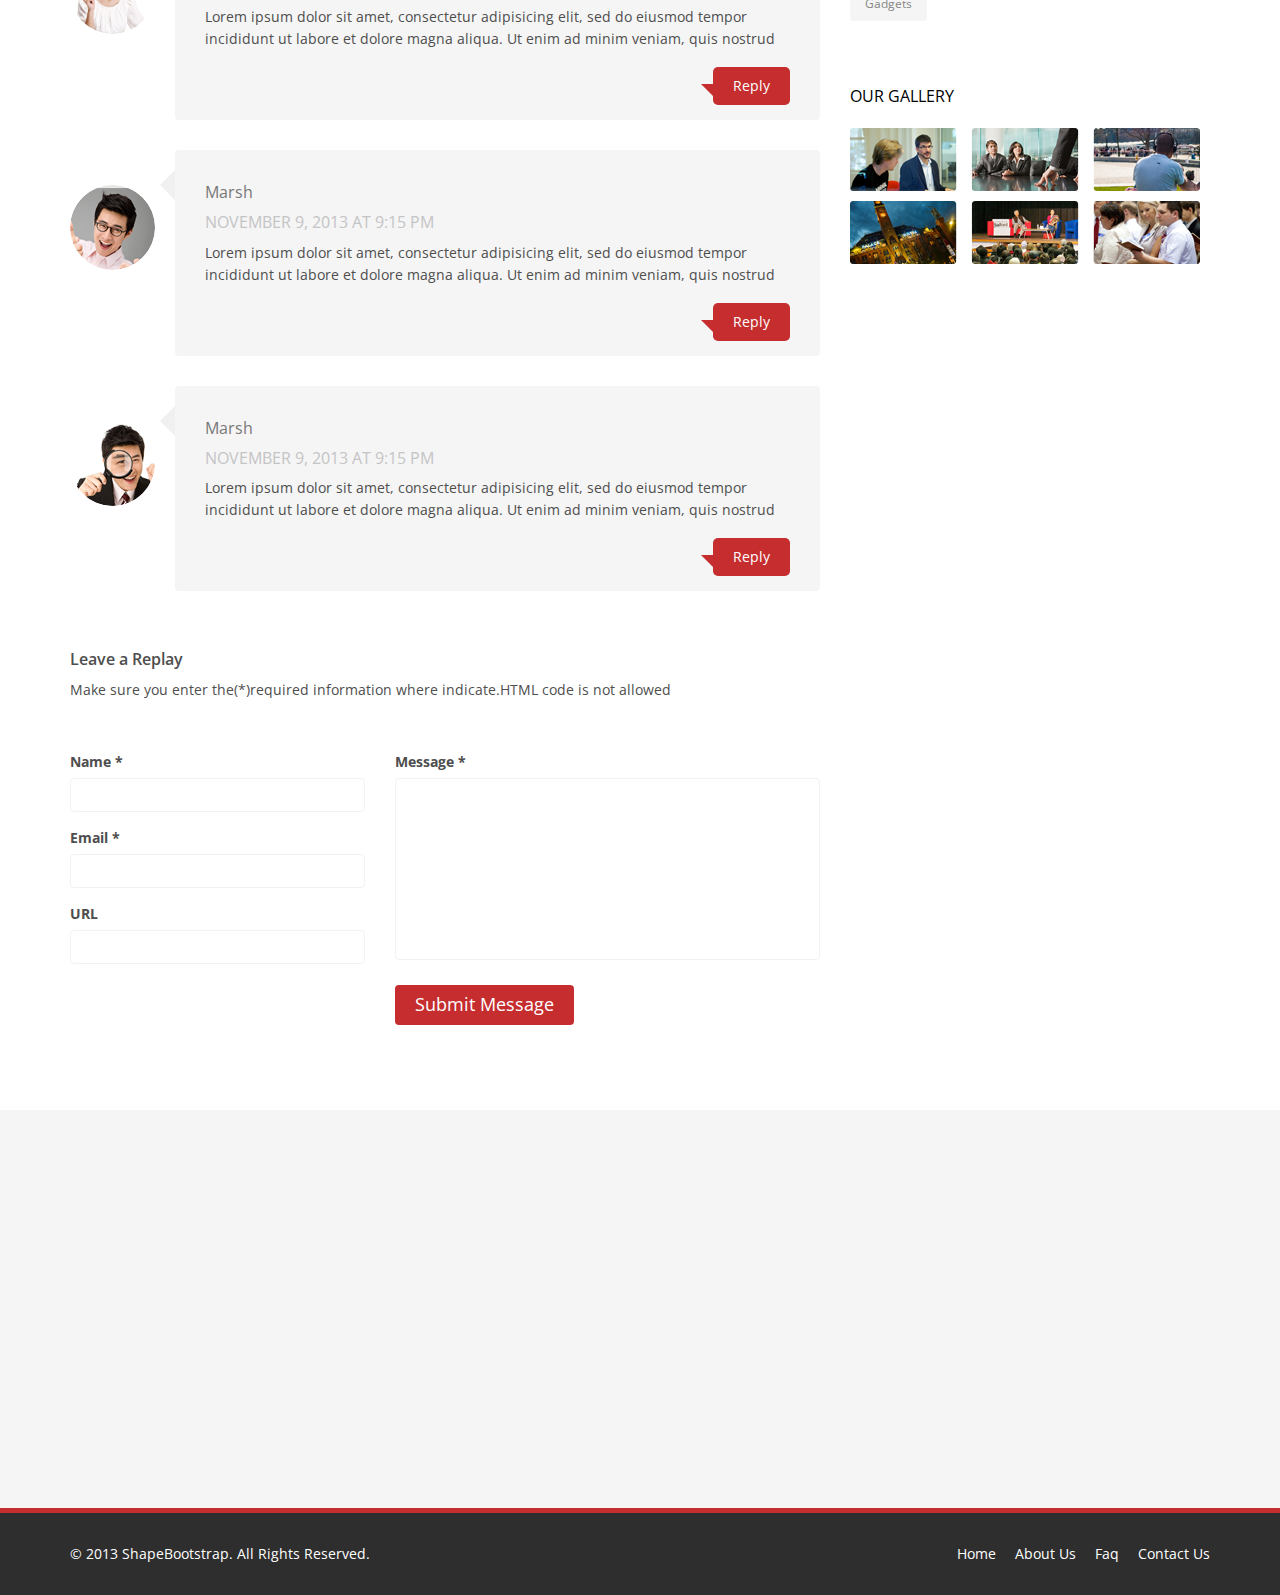
<file: iit/blog-item.html>
<!DOCTYPE html>
<html lang="en">
<head>
    <meta charset="utf-8">
    <meta name="viewport" content="width=device-width, initial-scale=1.0">
    <meta name="description" content="">
    <meta name="author" content="">
    <title>Blog Single | Corlate</title>
    
    <!-- core CSS -->
    <link href="css/bootstrap.min.css" rel="stylesheet">
    <link href="css/font-awesome.min.css" rel="stylesheet">
    <link href="css/prettyPhoto.css" rel="stylesheet">
    <link href="css/animate.min.css" rel="stylesheet">
    <link href="css/main.css" rel="stylesheet">
    <link href="css/responsive.css" rel="stylesheet">
    
    <!--[if lt IE 9]>
    <script src="js/html5shiv.js"></script>
    <script src="js/respond.min.js"></script>
    <![endif]-->       
    <link rel="shortcut icon" href="images/ico/favicon.ico">
    <link rel="apple-touch-icon-precomposed" sizes="144x144" href="images/ico/apple-touch-icon-144-precomposed.png">
    <link rel="apple-touch-icon-precomposed" sizes="114x114" href="images/ico/apple-touch-icon-114-precomposed.png">
    <link rel="apple-touch-icon-precomposed" sizes="72x72" href="images/ico/apple-touch-icon-72-precomposed.png">
    <link rel="apple-touch-icon-precomposed" href="images/ico/apple-touch-icon-57-precomposed.png">
</head><!--/head-->

<body>

    <header id="header">
        <div class="top-bar">
            <div class="container">
                <div class="row">
                    <div class="col-sm-6 col-xs-4">
                        <div class="top-number"><p><i class="fa fa-phone-square"></i>  +0123 456 70 90</p></div>
                    </div>
                    <div class="col-sm-6 col-xs-8">
                       <div class="social">
                            <ul class="social-share">
                                <li><a href="#"><i class="fa fa-facebook"></i></a></li>
                                <li><a href="#"><i class="fa fa-twitter"></i></a></li>
                                <li><a href="#"><i class="fa fa-linkedin"></i></a></li> 
                                <li><a href="#"><i class="fa fa-dribbble"></i></a></li>
                                <li><a href="#"><i class="fa fa-skype"></i></a></li>
                            </ul>
                            <div class="search">
                                <form role="form">
                                    <input type="text" class="search-form" autocomplete="off" placeholder="Search">
                                    <i class="fa fa-search"></i>
                                </form>
                           </div>
                       </div>
                    </div>
                </div>
            </div><!--/.container-->
        </div><!--/.top-bar-->

        <nav class="navbar navbar-inverse" role="banner">
            <div class="container">
                <div class="navbar-header">
                    <button type="button" class="navbar-toggle" data-toggle="collapse" data-target=".navbar-collapse">
                        <span class="sr-only">Toggle navigation</span>
                        <span class="icon-bar"></span>
                        <span class="icon-bar"></span>
                        <span class="icon-bar"></span>
                    </button>
                    <a class="navbar-brand" href="index.html"><img src="images/logo.png" alt="logo"></a>
                </div>
                
                <div class="collapse navbar-collapse navbar-right">
                    <ul class="nav navbar-nav">
                        <li><a href="index.html">Home</a></li>
                        <li><a href="about-us.html">About Us</a></li>
                        <li><a href="services.html">Services</a></li>
                        <li><a href="portfolio.html">Portfolio</a></li>
                        <li class="dropdown active">
                            <a href="#" class="dropdown-toggle" data-toggle="dropdown">Pages <i class="fa fa-angle-down"></i></a>
                            <ul class="dropdown-menu">
                                <li class="active"><a href="blog-item.html">Blog Single</a></li>
                                <li><a href="pricing.html">Pricing</a></li>
                                <li><a href="404.html">404</a></li>
                                <li><a href="shortcodes.html">Shortcodes</a></li>
                            </ul>
                        </li>
                        <li><a href="blog.html">Blog</a></li> 
                        <li><a href="contact-us.html">Contact</a></li>                        
                    </ul>
                </div>
            </div><!--/.container-->
        </nav><!--/nav-->
        
    </header><!--/header-->


    <section id="blog" class="container">
        <div class="center">
            <h2>Blogs</h2>
            <p class="lead">Pellentesque habitant morbi tristique senectus et netus et malesuada</p>
        </div>

        <div class="blog">
            <div class="row">
                <div class="col-md-8">
                    <div class="blog-item">
                        <img class="img-responsive img-blog" src="images/blog/blog1.jpg" width="100%" alt="" />
                            <div class="row">  
                                <div class="col-xs-12 col-sm-2 text-center">
                                    <div class="entry-meta">
                                        <span id="publish_date">07  NOV</span>
                                        <span><i class="fa fa-user"></i> <a href="#"> John Doe</a></span>
                                        <span><i class="fa fa-comment"></i> <a href="blog-item.html#comments">2 Comments</a></span>
                                        <span><i class="fa fa-heart"></i><a href="#">56 Likes</a></span>
                                    </div>
                                </div>
                                <div class="col-xs-12 col-sm-10 blog-content">
                                    <h2>Consequat bibendum quam</h2>
                                    <p>Curabitur quis libero leo, pharetra mattis eros. Praesent consequat libero eget dolor convallis vel rhoncus magna scelerisque. Donec nisl ante, elementum eget posuere a, consectetur a metus. Proin a adipiscing sapien. Suspendisse vehicula porta lectus vel semper. Nullam sapien elit, lacinia eu tristique non.posuere at mi. Morbi at turpis id urna ullamcorper ullamcorper.</p>

                                    <p>Curabitur quis libero leo, pharetra mattis eros. Praesent consequat libero eget dolor convallis vel rhoncus magna scelerisque. Donec nisl ante, elementum eget posuere a, consectetur a metus. Proin a adipiscing sapien. Suspendisse vehicula porta lectus vel semper.</p>

                                    <div class="post-tags">
                                        <strong>Tag:</strong> <a href="#">Cool</a> / <a href="#">Creative</a> / <a href="#">Dubttstep</a>
                                    </div>

                                </div>
                            </div>
                        </div><!--/.blog-item-->
                        
                        <div class="media reply_section">
                            <div class="pull-left post_reply text-center">
                                <a href="#"><img src="images/blog/boy.png" class="img-circle" alt="" /></a>
                                <ul>
                                    <li><a href="#"><i class="fa fa-facebook"></i></a></li>
                                    <li><a href="#"><i class="fa fa-twitter"></i></a></li>
                                    <li><a href="#"><i class="fa fa-google-plus"></i> </a></li>
                                </ul>
                            </div>
                            <div class="media-body post_reply_content">
                                <h3>Antone L. Huges</h3>
                                <p class="lead">Lorem ipsum dolor sit amet, consectetur adipisicing elit, sed do eiusmod tempor incididunt ut labore et dolore magna aliqua. Ut enim ad minim veniam, quis nostrud exercitation ullamco laboris nisi ut aliquip ex ea commodo consequat. Duis aute irure dolor in reprehenderit in voluptate velit esse cillum dolore eu fugiat nulla pariaturp</p>
                                <p><strong>Web:</strong> <a href="http://www.shapebootstrap.net">www.shapebootstrap.net</a></p>
                            </div>
                        </div> 
                        
                        <h1 id="comments_title">5 Comments</h1>
                        <div class="media comment_section">
                            <div class="pull-left post_comments">
                                <a href="#"><img src="images/blog/girl.png" class="img-circle" alt="" /></a>
                            </div>
                            <div class="media-body post_reply_comments">
                                <h3>Marsh</h3>
                                <h4>NOVEMBER 9, 2013 AT 9:15 PM</h4>
                                <p>Lorem ipsum dolor sit amet, consectetur adipisicing elit, sed do eiusmod tempor incididunt ut labore et dolore magna aliqua. Ut enim ad minim veniam, quis nostrud</p>
                                <a href="#">Reply</a>
                            </div>
                        </div> 
                        <div class="media comment_section">
                            <div class="pull-left post_comments">
                                <a href="#"><img src="images/blog/boy2.png" class="img-circle" alt="" /></a>
                            </div>
                            <div class="media-body post_reply_comments">
                                <h3>Marsh</h3>
                                <h4>NOVEMBER 9, 2013 AT 9:15 PM</h4>
                                <p>Lorem ipsum dolor sit amet, consectetur adipisicing elit, sed do eiusmod tempor incididunt ut labore et dolore magna aliqua. Ut enim ad minim veniam, quis nostrud</p>
                                <a href="#">Reply</a>
                            </div>
                        </div> 
                        <div class="media comment_section">
                            <div class="pull-left post_comments">
                                <a href="#"><img src="images/blog/boy3.png" class="img-circle" alt="" /></a>
                            </div>
                            <div class="media-body post_reply_comments">
                                <h3>Marsh</h3>
                                <h4>NOVEMBER 9, 2013 AT 9:15 PM</h4>
                                <p>Lorem ipsum dolor sit amet, consectetur adipisicing elit, sed do eiusmod tempor incididunt ut labore et dolore magna aliqua. Ut enim ad minim veniam, quis nostrud</p>
                                <a href="#">Reply</a>
                            </div>
                        </div> 


                        <div id="contact-page clearfix">
                            <div class="status alert alert-success" style="display: none"></div>
                            <div class="message_heading">
                                <h4>Leave a Replay</h4>
                                <p>Make sure you enter the(*)required information where indicate.HTML code is not allowed</p>
                            </div> 
      
                            <form id="main-contact-form" class="contact-form" name="contact-form" method="post" action="sendemail.php" role="form">
                                <div class="row">
                                    <div class="col-sm-5">
                                        <div class="form-group">
                                            <label>Name *</label>
                                            <input type="text" class="form-control" required="required">
                                        </div>
                                        <div class="form-group">
                                            <label>Email *</label>
                                            <input type="email" class="form-control" required="required">
                                        </div>
                                        <div class="form-group">
                                            <label>URL</label>
                                            <input type="url" class="form-control">
                                        </div>                    
                                    </div>
                                    <div class="col-sm-7">                        
                                        <div class="form-group">
                                            <label>Message *</label>
                                            <textarea name="message" id="message" required="required" class="form-control" rows="8"></textarea>
                                        </div>                        
                                        <div class="form-group">
                                            <button type="submit" class="btn btn-primary btn-lg" required="required">Submit Message</button>
                                        </div>
                                    </div>
                                </div>
                            </form>     
                        </div><!--/#contact-page-->
                    </div><!--/.col-md-8-->

                <aside class="col-md-4">
                    <div class="widget search">
                        <form role="form">
                                <input type="text" class="form-control search_box" autocomplete="off" placeholder="Search Here">
                        </form>
                    </div><!--/.search-->
    				
    				<div class="widget categories">
                        <h3>Recent Comments</h3>
                        <div class="row">
                            <div class="col-sm-12">
                                <div class="single_comments">
    								<img src="images/blog/avatar3.png" alt=""  />
    								<p>Lorem ipsum dolor sit amet, consectetur adipisicing elit, sed do </p>
                                    <div class="entry-meta small muted">
                                        <span>By <a href="#">Alex</a></span <span>On <a href="#">Creative</a></span>
                                    </div>
    							</div>
    							<div class="single_comments">
    								<img src="images/blog/avatar3.png" alt=""  />
    								<p>Lorem ipsum dolor sit amet, consectetur adipisicing elit, sed do </p>
    								<div class="entry-meta small muted">
                                        <span>By <a href="#">Alex</a></span <span>On <a href="#">Creative</a></span>
                                    </div>
    							</div>
    							<div class="single_comments">
    								<img src="images/blog/avatar3.png" alt=""  />
    								<p>Lorem ipsum dolor sit amet, consectetur adipisicing elit, sed do </p>
    								<div class="entry-meta small muted">
                                        <span>By <a href="#">Alex</a></span <span>On <a href="#">Creative</a></span>
                                    </div>
    							</div>
    							
                            </div>
                        </div>                     
                    </div><!--/.recent comments-->
                     

                    <div class="widget categories">
                        <h3>Categories</h3>
                        <div class="row">
                            <div class="col-sm-6">
                                <ul class="blog_category">
                                    <li><a href="#">Computers <span class="badge">04</span></a></li>
                                    <li><a href="#">Smartphone <span class="badge">10</span></a></li>
                                    <li><a href="#">Gedgets <span class="badge">06</span></a></li>
                                    <li><a href="#">Technology <span class="badge">25</span></a></li>
                                </ul>
                            </div>
                        </div>                     
                    </div><!--/.categories-->
    				
    				<div class="widget archieve">
                        <h3>Archieve</h3>
                        <div class="row">
                            <div class="col-sm-12">
                                <ul class="blog_archieve">
                                    <li><a href="#"><i class="fa fa-angle-double-right"></i> December 2013 <span class="pull-right">(97)</span></a></li>
                                    <li><a href="#"><i class="fa fa-angle-double-right"></i> November 2013 <span class="pull-right">(32)</a></li>
                                    <li><a href="#"><i class="fa fa-angle-double-right"></i> October 2013 <span class="pull-right">(19)</a></li>
                                    <li><a href="#"><i class="fa fa-angle-double-right"></i> September 2013 <span class="pull-right">(08)</a></li>
                                </ul>
                            </div>
                        </div>                     
                    </div><!--/.archieve-->
    				
                    <div class="widget tags">
                        <h3>Tag Cloud</h3>
                        <ul class="tag-cloud">
                            <li><a class="btn btn-xs btn-primary" href="#">Apple</a></li>
                            <li><a class="btn btn-xs btn-primary" href="#">Barcelona</a></li>
                            <li><a class="btn btn-xs btn-primary" href="#">Office</a></li>
                            <li><a class="btn btn-xs btn-primary" href="#">Ipod</a></li>
                            <li><a class="btn btn-xs btn-primary" href="#">Stock</a></li>
                            <li><a class="btn btn-xs btn-primary" href="#">Race</a></li>
                            <li><a class="btn btn-xs btn-primary" href="#">London</a></li>
                            <li><a class="btn btn-xs btn-primary" href="#">Football</a></li>
                            <li><a class="btn btn-xs btn-primary" href="#">Porche</a></li>
                            <li><a class="btn btn-xs btn-primary" href="#">Gadgets</a></li>
                        </ul>
                    </div><!--/.tags-->
    				
    				<div class="widget blog_gallery">
                        <h3>Our Gallery</h3>
                        <ul class="sidebar-gallery">
                            <li><a href="#"><img src="images/blog/gallery1.png" alt="" /></a></li>
                            <li><a href="#"><img src="images/blog/gallery2.png" alt="" /></a></li>
                            <li><a href="#"><img src="images/blog/gallery3.png" alt="" /></a></li>
                            <li><a href="#"><img src="images/blog/gallery4.png" alt="" /></a></li>
                            <li><a href="#"><img src="images/blog/gallery5.png" alt="" /></a></li>
                            <li><a href="#"><img src="images/blog/gallery6.png" alt="" /></a></li>
                        </ul>
                    </div><!--/.blog_gallery-->
    					
    				
                </aside>     

            </div><!--/.row-->

         </div><!--/.blog-->

    </section><!--/#blog-->


    <section id="bottom">
        <div class="container wow fadeInDown" data-wow-duration="1000ms" data-wow-delay="600ms">
            <div class="row">
                <div class="col-md-3 col-sm-6">
                    <div class="widget">
                        <h3>Company</h3>
                        <ul>
                            <li><a href="#">About us</a></li>
                            <li><a href="#">We are hiring</a></li>
                            <li><a href="#">Meet the team</a></li>
                            <li><a href="#">Copyright</a></li>
                            <li><a href="#">Terms of use</a></li>
                            <li><a href="#">Privacy policy</a></li>
                            <li><a href="#">Contact us</a></li>
                        </ul>
                    </div>    
                </div><!--/.col-md-3-->

                <div class="col-md-3 col-sm-6">
                    <div class="widget">
                        <h3>Support</h3>
                        <ul>
                            <li><a href="#">Faq</a></li>
                            <li><a href="#">Blog</a></li>
                            <li><a href="#">Forum</a></li>
                            <li><a href="#">Documentation</a></li>
                            <li><a href="#">Refund policy</a></li>
                            <li><a href="#">Ticket system</a></li>
                            <li><a href="#">Billing system</a></li>
                        </ul>
                    </div>    
                </div><!--/.col-md-3-->

                <div class="col-md-3 col-sm-6">
                    <div class="widget">
                        <h3>Developers</h3>
                        <ul>
                            <li><a href="#">Web Development</a></li>
                            <li><a href="#">SEO Marketing</a></li>
                            <li><a href="#">Theme</a></li>
                            <li><a href="#">Development</a></li>
                            <li><a href="#">Email Marketing</a></li>
                            <li><a href="#">Plugin Development</a></li>
                            <li><a href="#">Article Writing</a></li>
                        </ul>
                    </div>    
                </div><!--/.col-md-3-->

                <div class="col-md-3 col-sm-6">
                    <div class="widget">
                        <h3>Our Partners</h3>
                        <ul>
                            <li><a href="#">Adipisicing Elit</a></li>
                            <li><a href="#">Eiusmod</a></li>
                            <li><a href="#">Tempor</a></li>
                            <li><a href="#">Veniam</a></li>
                            <li><a href="#">Exercitation</a></li>
                            <li><a href="#">Ullamco</a></li>
                            <li><a href="#">Laboris</a></li>
                        </ul>
                    </div>    
                </div><!--/.col-md-3-->
            </div>
        </div>
    </section><!--/#bottom-->

    <footer id="footer" class="midnight-blue">
        <div class="container">
            <div class="row">
                <div class="col-sm-6">
                    &copy; 2013 <a target="_blank" href="http://shapebootstrap.net/" title="Free Twitter Bootstrap WordPress Themes and HTML templates">ShapeBootstrap</a>. All Rights Reserved.
                </div>
                <div class="col-sm-6">
                    <ul class="pull-right">
                        <li><a href="#">Home</a></li>
                        <li><a href="#">About Us</a></li>
                        <li><a href="#">Faq</a></li>
                        <li><a href="#">Contact Us</a></li>
                    </ul>
                </div>
            </div>
        </div>
    </footer><!--/#footer-->

    <script src="js/jquery.js"></script>
    <script src="js/bootstrap.min.js"></script>
    <script src="js/jquery.prettyPhoto.js"></script>
    <script src="js/jquery.isotope.min.js"></script>
    <script src="js/main.js"></script>
    <script src="js/wow.min.js"></script>
</body>
</html>
</file>
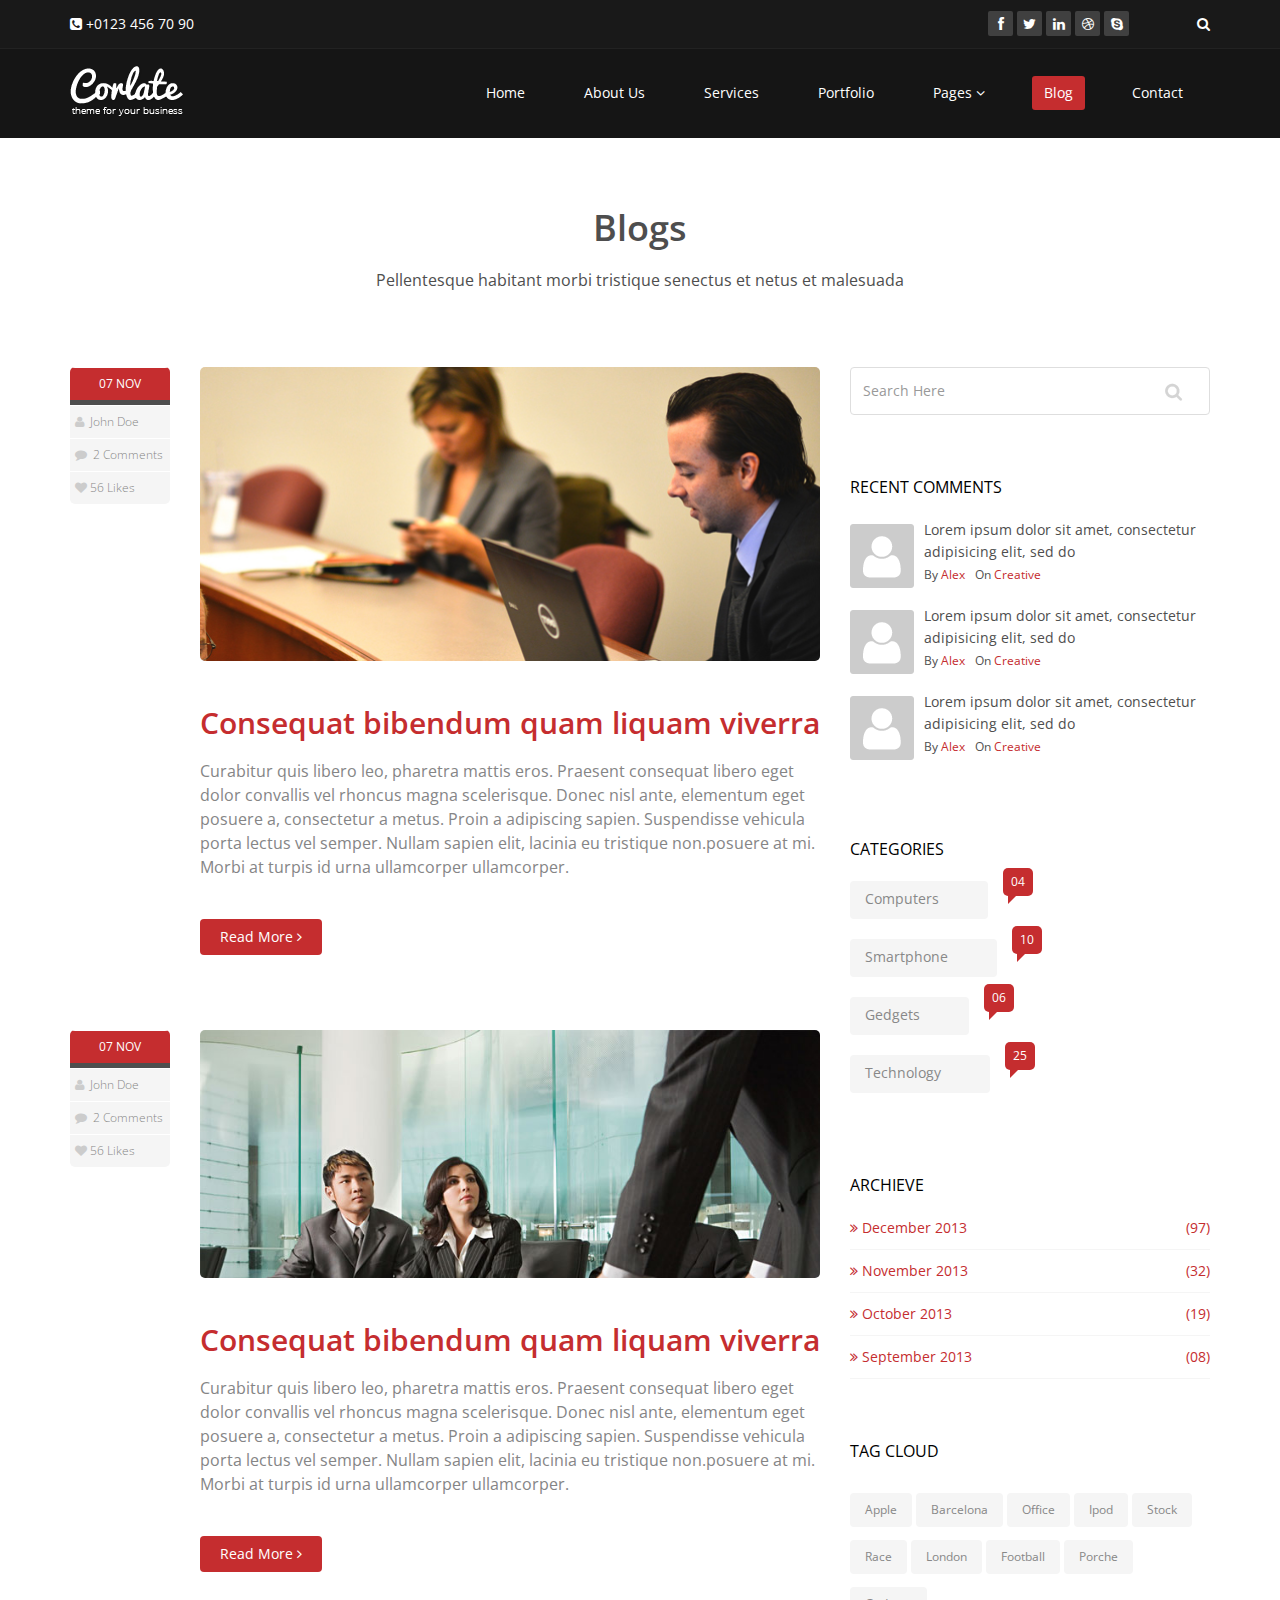
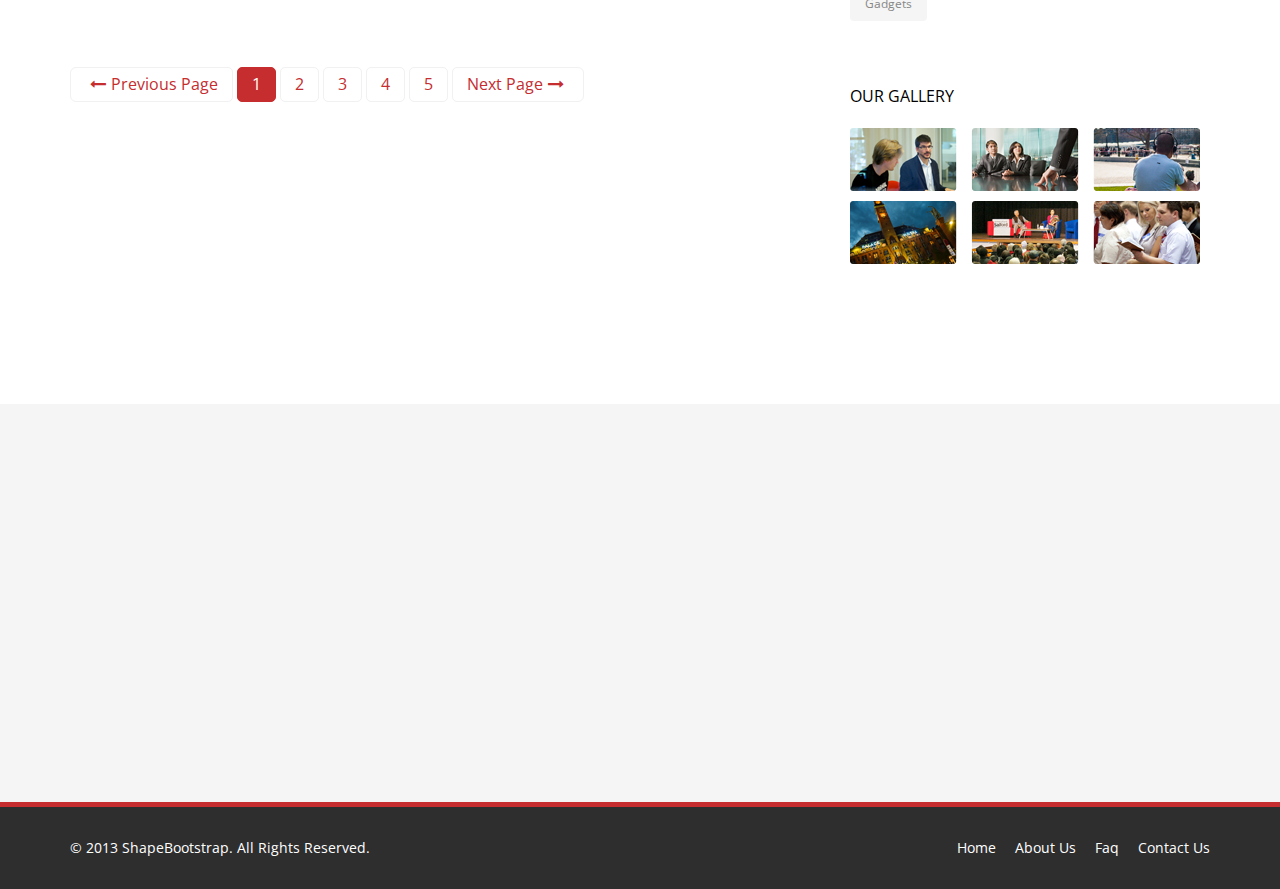
<file: iit/blog.html>
<!DOCTYPE html>
<html lang="en">
<head>
    <meta charset="utf-8">
    <meta name="viewport" content="width=device-width, initial-scale=1.0">
    <meta name="description" content="">
    <meta name="author" content="">
    <title>Blog | Corlate</title>
    
    <!-- core CSS -->
    <link href="css/bootstrap.min.css" rel="stylesheet">
    <link href="css/font-awesome.min.css" rel="stylesheet">
    <link href="css/prettyPhoto.css" rel="stylesheet">
    <link href="css/animate.min.css" rel="stylesheet">
    <link href="css/main.css" rel="stylesheet">
    <link href="css/responsive.css" rel="stylesheet">
    
    <!--[if lt IE 9]>
    <script src="js/html5shiv.js"></script>
    <script src="js/respond.min.js"></script>
    <![endif]-->       
    <link rel="shortcut icon" href="images/ico/favicon.ico">
    <link rel="apple-touch-icon-precomposed" sizes="144x144" href="images/ico/apple-touch-icon-144-precomposed.png">
    <link rel="apple-touch-icon-precomposed" sizes="114x114" href="images/ico/apple-touch-icon-114-precomposed.png">
    <link rel="apple-touch-icon-precomposed" sizes="72x72" href="images/ico/apple-touch-icon-72-precomposed.png">
    <link rel="apple-touch-icon-precomposed" href="images/ico/apple-touch-icon-57-precomposed.png">
</head><!--/head-->

<body>

    <header id="header">
        <div class="top-bar">
            <div class="container">
                <div class="row">
                    <div class="col-sm-6 col-xs-4">
                        <div class="top-number"><p><i class="fa fa-phone-square"></i>  +0123 456 70 90</p></div>
                    </div>
                    <div class="col-sm-6 col-xs-8">
                       <div class="social">
                            <ul class="social-share">
                                <li><a href="#"><i class="fa fa-facebook"></i></a></li>
                                <li><a href="#"><i class="fa fa-twitter"></i></a></li>
                                <li><a href="#"><i class="fa fa-linkedin"></i></a></li> 
                                <li><a href="#"><i class="fa fa-dribbble"></i></a></li>
                                <li><a href="#"><i class="fa fa-skype"></i></a></li>
                            </ul>
                            <div class="search">
                                <form role="form">
                                    <input type="text" class="search-form" autocomplete="off" placeholder="Search">
                                    <i class="fa fa-search"></i>
                                </form>
                           </div>
                       </div>
                    </div>
                </div>
            </div><!--/.container-->
        </div><!--/.top-bar-->

        <nav class="navbar navbar-inverse" role="banner">
            <div class="container">
                <div class="navbar-header">
                    <button type="button" class="navbar-toggle" data-toggle="collapse" data-target=".navbar-collapse">
                        <span class="sr-only">Toggle navigation</span>
                        <span class="icon-bar"></span>
                        <span class="icon-bar"></span>
                        <span class="icon-bar"></span>
                    </button>
                    <a class="navbar-brand" href="index.html"><img src="images/logo.png" alt="logo"></a>
                </div>
                
                <div class="collapse navbar-collapse navbar-right">
                    <ul class="nav navbar-nav">
                        <li><a href="index.html">Home</a></li>
                        <li><a href="about-us.html">About Us</a></li>
                        <li><a href="services.html">Services</a></li>
                        <li><a href="portfolio.html">Portfolio</a></li>
                        <li class="dropdown">
                            <a href="#" class="dropdown-toggle" data-toggle="dropdown">Pages <i class="fa fa-angle-down"></i></a>
                            <ul class="dropdown-menu">
                                <li><a href="blog-item.html">Blog Single</a></li>
                                <li><a href="pricing.html">Pricing</a></li>
                                <li><a href="404.html">404</a></li>
                                <li><a href="shortcodes.html">Shortcodes</a></li>
                            </ul>
                        </li>
                        <li class="active"><a href="blog.html">Blog</a></li> 
                        <li><a href="contact-us.html">Contact</a></li>                        
                    </ul>
                </div>
            </div><!--/.container-->
        </nav><!--/nav-->
        
    </header><!--/header-->

    <section id="blog" class="container">
        <div class="center">
            <h2>Blogs</h2>
            <p class="lead">Pellentesque habitant morbi tristique senectus et netus et malesuada</p>
        </div>

        <div class="blog">
            <div class="row">
                 <div class="col-md-8">
                    <div class="blog-item">
                        <div class="row">
                            <div class="col-xs-12 col-sm-2 text-center">
                                <div class="entry-meta">
                                    <span id="publish_date">07  NOV</span>
                                    <span><i class="fa fa-user"></i> <a href="#">John Doe</a></span>
                                    <span><i class="fa fa-comment"></i> <a href="blog-item.html#comments">2 Comments</a></span>
                                    <span><i class="fa fa-heart"></i><a href="#">56 Likes</a></span>
                                </div>
                            </div>
                                
                            <div class="col-xs-12 col-sm-10 blog-content">
                                <a href="#"><img class="img-responsive img-blog" src="images/blog/blog1.jpg" width="100%" alt="" /></a>
                                <h2><a href="blog-item.html">Consequat bibendum quam liquam viverra</a></h2>
                                <h3>Curabitur quis libero leo, pharetra mattis eros. Praesent consequat libero eget dolor convallis vel rhoncus magna scelerisque. Donec nisl ante, elementum eget posuere a, consectetur a metus. Proin a adipiscing sapien. Suspendisse vehicula porta lectus vel semper. Nullam sapien elit, lacinia eu tristique non.posuere at mi. Morbi at turpis id urna ullamcorper ullamcorper.</h3>
                                <a class="btn btn-primary readmore" href="blog-item.html">Read More <i class="fa fa-angle-right"></i></a>
                            </div>
                        </div>    
                    </div><!--/.blog-item-->
                        
                    <div class="blog-item">
                        <div class="row">
                             <div class="col-sm-2 text-center">
                                <div class="entry-meta"> 
                                    <span id="publish_date">07  NOV</span>
                                    <span><i class="fa fa-user"></i> <a href="#">John Doe</a></span>
                                    <span><i class="fa fa-comment"></i> <a href="blog-item.html#comments">2 Comments</a></span>
                                    <span><i class="fa fa-heart"></i><a href="#">56 Likes</a></span>
                                </div>
                            </div>
                            <div class="col-sm-10 blog-content">
                                <a href=""><img class="img-responsive img-blog" src="images/blog/blog2.jpg" width="100%" alt="" /></a>
                                <h2><a href="blog-item.html">Consequat bibendum quam liquam viverra</a></h2>
                                <h3>Curabitur quis libero leo, pharetra mattis eros. Praesent consequat libero eget dolor convallis vel rhoncus magna scelerisque. Donec nisl ante, elementum eget posuere a, consectetur a metus. Proin a adipiscing sapien. Suspendisse vehicula porta lectus vel semper. Nullam sapien elit, lacinia eu tristique non.posuere at mi. Morbi at turpis id urna ullamcorper ullamcorper.</h3>
                                <a class="btn btn-primary readmore" href="blog-item.html">Read More <i class="fa fa-angle-right"></i></a>
                            </div>
                        </div>    
                    </div><!--/.blog-item-->
                        
                    <ul class="pagination pagination-lg">
                        <li><a href="#"><i class="fa fa-long-arrow-left"></i>Previous Page</a></li>
                        <li class="active"><a href="#">1</a></li>
                        <li><a href="#">2</a></li>
                        <li><a href="#">3</a></li>
                        <li><a href="#">4</a></li>
                        <li><a href="#">5</a></li>
                        <li><a href="#">Next Page<i class="fa fa-long-arrow-right"></i></a></li>
                    </ul><!--/.pagination-->
                </div><!--/.col-md-8-->

                <aside class="col-md-4">
                    <div class="widget search">
                        <form role="form">
                                <input type="text" class="form-control search_box" autocomplete="off" placeholder="Search Here">
                        </form>
                    </div><!--/.search-->
    				
    				<div class="widget categories">
                        <h3>Recent Comments</h3>
                        <div class="row">
                            <div class="col-sm-12">
                                <div class="single_comments">
                                    <img src="images/blog/avatar3.png" alt=""  />
                                    <p>Lorem ipsum dolor sit amet, consectetur adipisicing elit, sed do </p>
                                    <div class="entry-meta small muted">
                                        <span>By <a href="#">Alex</a></span <span>On <a href="#">Creative</a></span>
                                    </div>
                                </div>
                                <div class="single_comments">
                                    <img src="images/blog/avatar3.png" alt=""  />
                                    <p>Lorem ipsum dolor sit amet, consectetur adipisicing elit, sed do </p>
                                    <div class="entry-meta small muted">
                                        <span>By <a href="#">Alex</a></span <span>On <a href="#">Creative</a></span>
                                    </div>
                                </div>
                                <div class="single_comments">
                                    <img src="images/blog/avatar3.png" alt=""  />
                                    <p>Lorem ipsum dolor sit amet, consectetur adipisicing elit, sed do </p>
                                    <div class="entry-meta small muted">
                                        <span>By <a href="#">Alex</a></span <span>On <a href="#">Creative</a></span>
                                    </div>
                                </div>
                                
                            </div>
                        </div>                     
                    </div><!--/.recent comments-->
                     

                    <div class="widget categories">
                        <h3>Categories</h3>
                        <div class="row">
                            <div class="col-sm-6">
                                <ul class="blog_category">
                                    <li><a href="#">Computers <span class="badge">04</span></a></li>
                                    <li><a href="#">Smartphone <span class="badge">10</span></a></li>
                                    <li><a href="#">Gedgets <span class="badge">06</span></a></li>
                                    <li><a href="#">Technology <span class="badge">25</span></a></li>
                                </ul>
                            </div>
                        </div>                     
                    </div><!--/.categories-->
    				
    				<div class="widget archieve">
                        <h3>Archieve</h3>
                        <div class="row">
                            <div class="col-sm-12">
                                <ul class="blog_archieve">
                                    <li><a href="#"><i class="fa fa-angle-double-right"></i> December 2013 <span class="pull-right">(97)</span></a></li>
                                    <li><a href="#"><i class="fa fa-angle-double-right"></i> November 2013 <span class="pull-right">(32)</a></li>
                                    <li><a href="#"><i class="fa fa-angle-double-right"></i> October 2013 <span class="pull-right">(19)</a></li>
                                    <li><a href="#"><i class="fa fa-angle-double-right"></i> September 2013 <span class="pull-right">(08)</a></li>
                                </ul>
                            </div>
                        </div>                     
                    </div><!--/.archieve-->
    				
                    <div class="widget tags">
                        <h3>Tag Cloud</h3>
                        <ul class="tag-cloud">
                            <li><a class="btn btn-xs btn-primary" href="#">Apple</a></li>
                            <li><a class="btn btn-xs btn-primary" href="#">Barcelona</a></li>
                            <li><a class="btn btn-xs btn-primary" href="#">Office</a></li>
                            <li><a class="btn btn-xs btn-primary" href="#">Ipod</a></li>
                            <li><a class="btn btn-xs btn-primary" href="#">Stock</a></li>
                            <li><a class="btn btn-xs btn-primary" href="#">Race</a></li>
                            <li><a class="btn btn-xs btn-primary" href="#">London</a></li>
                            <li><a class="btn btn-xs btn-primary" href="#">Football</a></li>
                            <li><a class="btn btn-xs btn-primary" href="#">Porche</a></li>
                            <li><a class="btn btn-xs btn-primary" href="#">Gadgets</a></li>
                        </ul>
                    </div><!--/.tags-->
    				
    				<div class="widget blog_gallery">
                        <h3>Our Gallery</h3>
                        <ul class="sidebar-gallery">
                            <li><a href="#"><img src="images/blog/gallery1.png" alt="" /></a></li>
                            <li><a href="#"><img src="images/blog/gallery2.png" alt="" /></a></li>
                            <li><a href="#"><img src="images/blog/gallery3.png" alt="" /></a></li>
                            <li><a href="#"><img src="images/blog/gallery4.png" alt="" /></a></li>
                            <li><a href="#"><img src="images/blog/gallery5.png" alt="" /></a></li>
                            <li><a href="#"><img src="images/blog/gallery6.png" alt="" /></a></li>
                        </ul>
                    </div><!--/.blog_gallery-->
    			</aside>  
            </div><!--/.row-->
        </div>
    </section><!--/#blog-->

    <section id="bottom">
        <div class="container wow fadeInDown" data-wow-duration="1000ms" data-wow-delay="600ms">
            <div class="row">
                <div class="col-md-3 col-sm-6">
                    <div class="widget">
                        <h3>Company</h3>
                        <ul>
                            <li><a href="#">About us</a></li>
                            <li><a href="#">We are hiring</a></li>
                            <li><a href="#">Meet the team</a></li>
                            <li><a href="#">Copyright</a></li>
                            <li><a href="#">Terms of use</a></li>
                            <li><a href="#">Privacy policy</a></li>
                            <li><a href="#">Contact us</a></li>
                        </ul>
                    </div>    
                </div><!--/.col-md-3-->

                <div class="col-md-3 col-sm-6">
                    <div class="widget">
                        <h3>Support</h3>
                        <ul>
                            <li><a href="#">Faq</a></li>
                            <li><a href="#">Blog</a></li>
                            <li><a href="#">Forum</a></li>
                            <li><a href="#">Documentation</a></li>
                            <li><a href="#">Refund policy</a></li>
                            <li><a href="#">Ticket system</a></li>
                            <li><a href="#">Billing system</a></li>
                        </ul>
                    </div>    
                </div><!--/.col-md-3-->

                <div class="col-md-3 col-sm-6">
                    <div class="widget">
                        <h3>Developers</h3>
                        <ul>
                            <li><a href="#">Web Development</a></li>
                            <li><a href="#">SEO Marketing</a></li>
                            <li><a href="#">Theme</a></li>
                            <li><a href="#">Development</a></li>
                            <li><a href="#">Email Marketing</a></li>
                            <li><a href="#">Plugin Development</a></li>
                            <li><a href="#">Article Writing</a></li>
                        </ul>
                    </div>    
                </div><!--/.col-md-3-->

                <div class="col-md-3 col-sm-6">
                    <div class="widget">
                        <h3>Our Partners</h3>
                        <ul>
                            <li><a href="#">Adipisicing Elit</a></li>
                            <li><a href="#">Eiusmod</a></li>
                            <li><a href="#">Tempor</a></li>
                            <li><a href="#">Veniam</a></li>
                            <li><a href="#">Exercitation</a></li>
                            <li><a href="#">Ullamco</a></li>
                            <li><a href="#">Laboris</a></li>
                        </ul>
                    </div>    
                </div><!--/.col-md-3-->
            </div>
        </div>
    </section><!--/#bottom-->

    <footer id="footer" class="midnight-blue">
        <div class="container">
            <div class="row">
                <div class="col-sm-6">
                    &copy; 2013 <a target="_blank" href="http://shapebootstrap.net/" title="Free Twitter Bootstrap WordPress Themes and HTML templates">ShapeBootstrap</a>. All Rights Reserved.
                </div>
                <div class="col-sm-6">
                    <ul class="pull-right">
                        <li><a href="#">Home</a></li>
                        <li><a href="#">About Us</a></li>
                        <li><a href="#">Faq</a></li>
                        <li><a href="#">Contact Us</a></li>
                    </ul>
                </div>
            </div>
        </div>
    </footer><!--/#footer-->

    <script src="js/jquery.js"></script>
    <script src="js/bootstrap.min.js"></script>
    <script src="js/jquery.prettyPhoto.js"></script>
    <script src="js/jquery.isotope.min.js"></script>
    <script src="js/main.js"></script>
    <script src="js/wow.min.js"></script>
</body>
</html>
</file>
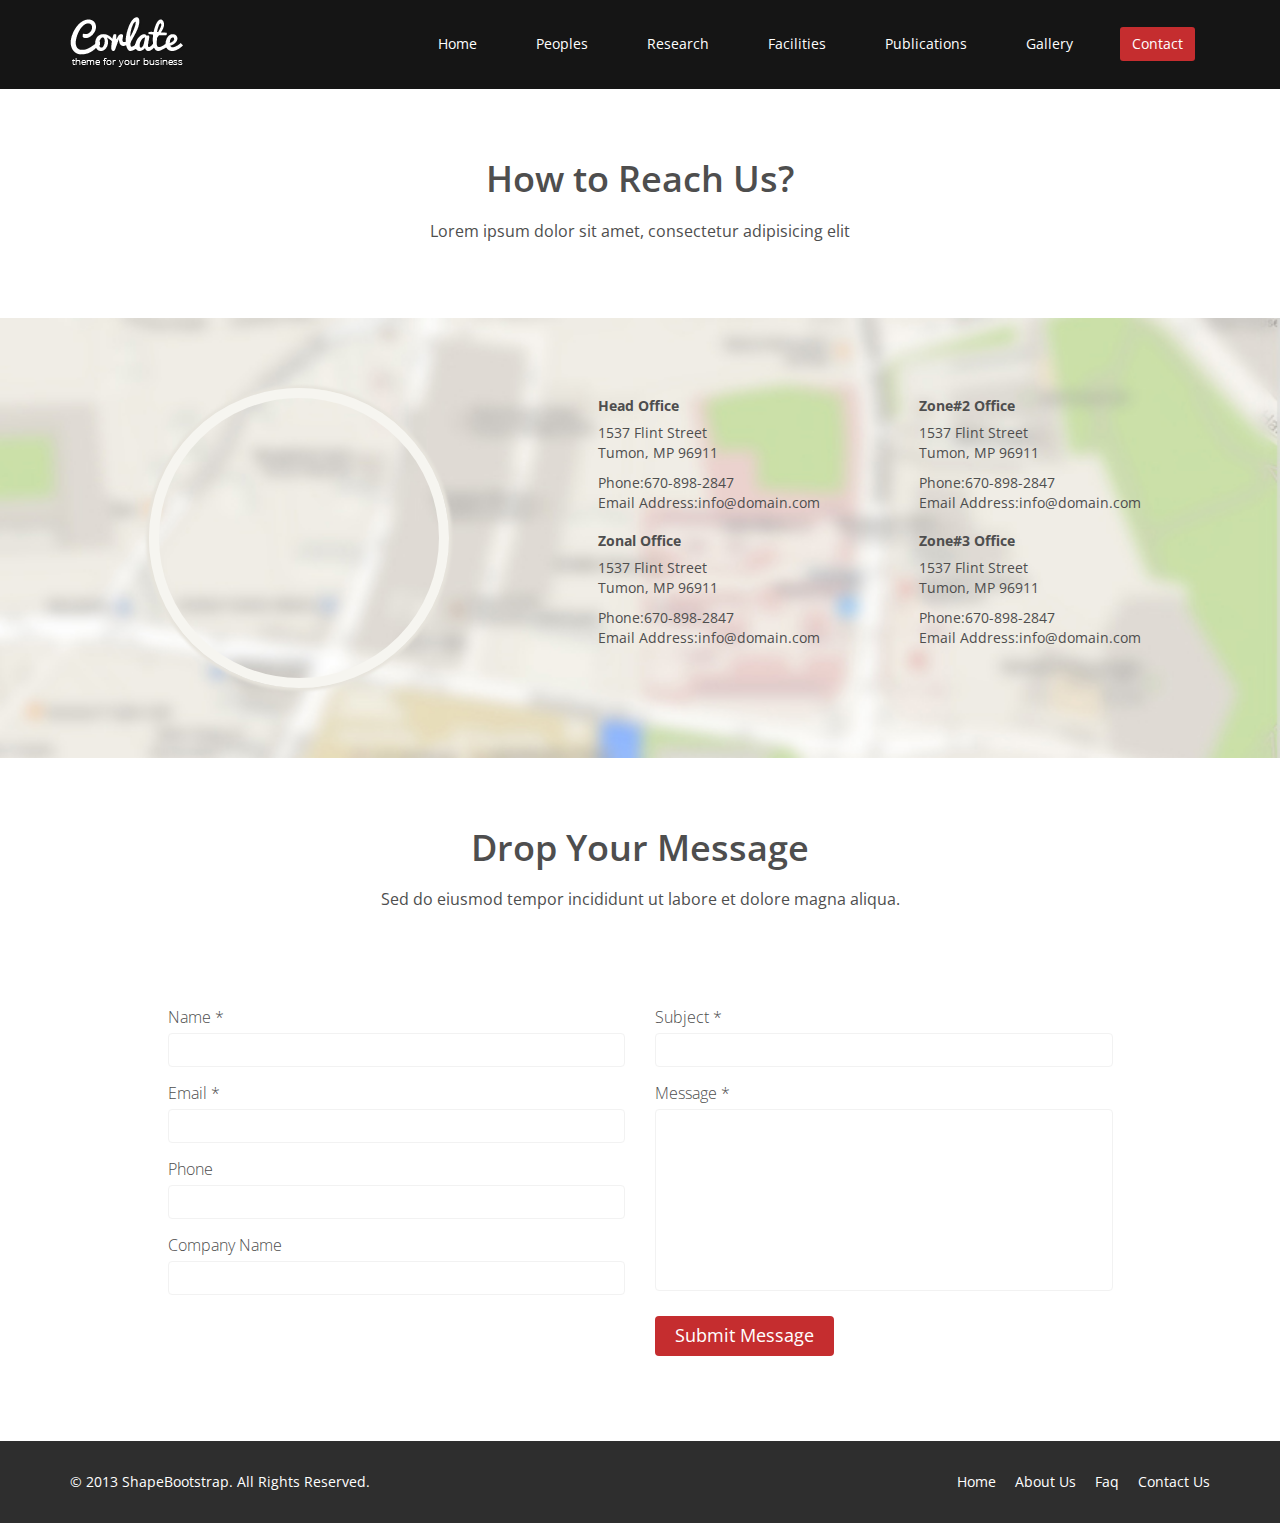
<file: iit/contact-us.html>
<!DOCTYPE html>
<html lang="en">
<head>
    <meta charset="utf-8">
    <meta name="viewport" content="width=device-width, initial-scale=1.0">
    <meta name="description" content="">
    <meta name="author" content="">
    <title>Contact us | Corlate</title>
    
    <!-- core CSS -->
    <link href="css/bootstrap.min.css" rel="stylesheet">
    <link href="css/font-awesome.min.css" rel="stylesheet">
    <link href="css/prettyPhoto.css" rel="stylesheet">
    <link href="css/animate.min.css" rel="stylesheet">
    <link href="css/main.css" rel="stylesheet">
    <link href="css/responsive.css" rel="stylesheet">
    
    <!--[if lt IE 9]>
    <script src="js/html5shiv.js"></script>
    <script src="js/respond.min.js"></script>
    <![endif]-->       
    <link rel="shortcut icon" href="images/ico/favicon.ico">
    <link rel="apple-touch-icon-precomposed" sizes="144x144" href="images/ico/apple-touch-icon-144-precomposed.png">
    <link rel="apple-touch-icon-precomposed" sizes="114x114" href="images/ico/apple-touch-icon-114-precomposed.png">
    <link rel="apple-touch-icon-precomposed" sizes="72x72" href="images/ico/apple-touch-icon-72-precomposed.png">
    <link rel="apple-touch-icon-precomposed" href="images/ico/apple-touch-icon-57-precomposed.png">
</head><!--/head-->

<body>

    <header id="header">
        <nav class="navbar navbar-inverse" role="banner">
            <div class="container">
                <div class="navbar-header">
                    <button type="button" class="navbar-toggle" data-toggle="collapse" data-target=".navbar-collapse">
                        <span class="sr-only">Toggle navigation</span>
                        <span class="icon-bar"></span>
                        <span class="icon-bar"></span>
                        <span class="icon-bar"></span>
                    </button>
                    <a class="navbar-brand" href="index.html"><img src="images/logo.png" alt="logo"></a>
                </div>
                
                <div class="collapse navbar-collapse navbar-right">
                    <ul class="nav navbar-nav">
                        <li><a href="index.html">Home</a></li>
                        <li><a href="peoples.html">Peoples</a></li>
                        <li><a href="#">Research</a></li>
                        <li><a href="facilities.html">Facilities</a></li>
                        <li><a href="#">Publications</a></li> 
                        <li><a href="gallery.html">Gallery</a></li> 
                        <li class="active"><a href="contact-us.html">Contact</a></li>                        
                    </ul>
                </div>
            </div><!--/.container-->
        </nav><!--/nav-->       
    </header><!--/header-->

    <section id="contact-info">
        <div class="center">                
            <h2>How to Reach Us?</h2>
            <p class="lead">Lorem ipsum dolor sit amet, consectetur adipisicing elit</p>
        </div>
        <div class="gmap-area">
            <div class="container">
                <div class="row">
                    <div class="col-sm-5 text-center">
                        <div class="gmap">
                            <iframe frameborder="0" scrolling="no" marginheight="0" marginwidth="0" src="https://www.google.com/maps/embed?pb=!1m18!1m12!1m3!1d3769.4121005393426!2d72.91107921490203!3d19.133430187054966!2m3!1f0!2f0!3f0!3m2!1i1024!2i768!4f13.1!3m3!1m2!1s0x3be7c7f189efc039%3A0x68fdcea4c5c5894e!2sIndian+Institute+of+Technology+Bombay!5e0!3m2!1sen!2sin!4v1470162735964"></iframe>
                        </div>
                    </div>

                    <div class="col-sm-7 map-content">
                        <ul class="row">
                            <li class="col-sm-6">
                                <address>
                                    <h5>Head Office</h5>
                                    <p>1537 Flint Street <br>
                                    Tumon, MP 96911</p>
                                    <p>Phone:670-898-2847 <br>
                                    Email Address:info@domain.com</p>
                                </address>

                                <address>
                                    <h5>Zonal Office</h5>
                                    <p>1537 Flint Street <br>
                                    Tumon, MP 96911</p>                                
                                    <p>Phone:670-898-2847 <br>
                                    Email Address:info@domain.com</p>
                                </address>
                            </li>


                            <li class="col-sm-6">
                                <address>
                                    <h5>Zone#2 Office</h5>
                                    <p>1537 Flint Street <br>
                                    Tumon, MP 96911</p>
                                    <p>Phone:670-898-2847 <br>
                                    Email Address:info@domain.com</p>
                                </address>

                                <address>
                                    <h5>Zone#3 Office</h5>
                                    <p>1537 Flint Street <br>
                                    Tumon, MP 96911</p>
                                    <p>Phone:670-898-2847 <br>
                                    Email Address:info@domain.com</p>
                                </address>
                            </li>
                        </ul>
                    </div>
                </div>
            </div>
        </div>
    </section>  <!--/gmap_area -->

    <section id="contact-page">
        <div class="container">
            <div class="center">        
                <h2>Drop Your Message</h2>
                <p class="lead">Sed do eiusmod tempor incididunt ut labore et dolore magna aliqua.</p>
            </div> 
            <div class="row contact-wrap"> 
                <div class="status alert alert-success" style="display: none"></div>
                <form id="main-contact-form" class="contact-form" name="contact-form" method="post" action="sendemail.php">
                    <div class="col-sm-5 col-sm-offset-1">
                        <div class="form-group">
                            <label>Name *</label>
                            <input type="text" name="name" class="form-control" required="required">
                        </div>
                        <div class="form-group">
                            <label>Email *</label>
                            <input type="email" name="email" class="form-control" required="required">
                        </div>
                        <div class="form-group">
                            <label>Phone</label>
                            <input type="number" class="form-control">
                        </div>
                        <div class="form-group">
                            <label>Company Name</label>
                            <input type="text" class="form-control">
                        </div>                        
                    </div>
                    <div class="col-sm-5">
                        <div class="form-group">
                            <label>Subject *</label>
                            <input type="text" name="subject" class="form-control" required="required">
                        </div>
                        <div class="form-group">
                            <label>Message *</label>
                            <textarea name="message" id="message" required="required" class="form-control" rows="8"></textarea>
                        </div>                        
                        <div class="form-group">
                            <button type="submit" name="submit" class="btn btn-primary btn-lg" required="required">Submit Message</button>
                        </div>
                    </div>
                </form> 
            </div><!--/.row-->
        </div><!--/.container-->
    </section><!--/#contact-page-->

    <footer id="footer" class="midnight-blue">
        <div class="container">
            <div class="row">
                <div class="col-sm-6">
                    &copy; 2013 <a target="_blank" href="http://shapebootstrap.net/" title="Free Twitter Bootstrap WordPress Themes and HTML templates">ShapeBootstrap</a>. All Rights Reserved.
                </div>
                <div class="col-sm-6">
                    <ul class="pull-right">
                        <li><a href="#">Home</a></li>
                        <li><a href="#">About Us</a></li>
                        <li><a href="#">Faq</a></li>
                        <li><a href="#">Contact Us</a></li>
                    </ul>
                </div>
            </div>
        </div>
    </footer><!--/#footer-->

    <script src="js/jquery.js"></script>
    <script src="js/bootstrap.min.js"></script>
    <script src="js/jquery.prettyPhoto.js"></script>
    <script src="js/jquery.isotope.min.js"></script>
    <script src="js/main.js"></script>
    <script src="js/wow.min.js"></script>
</body>
</html>
</file>
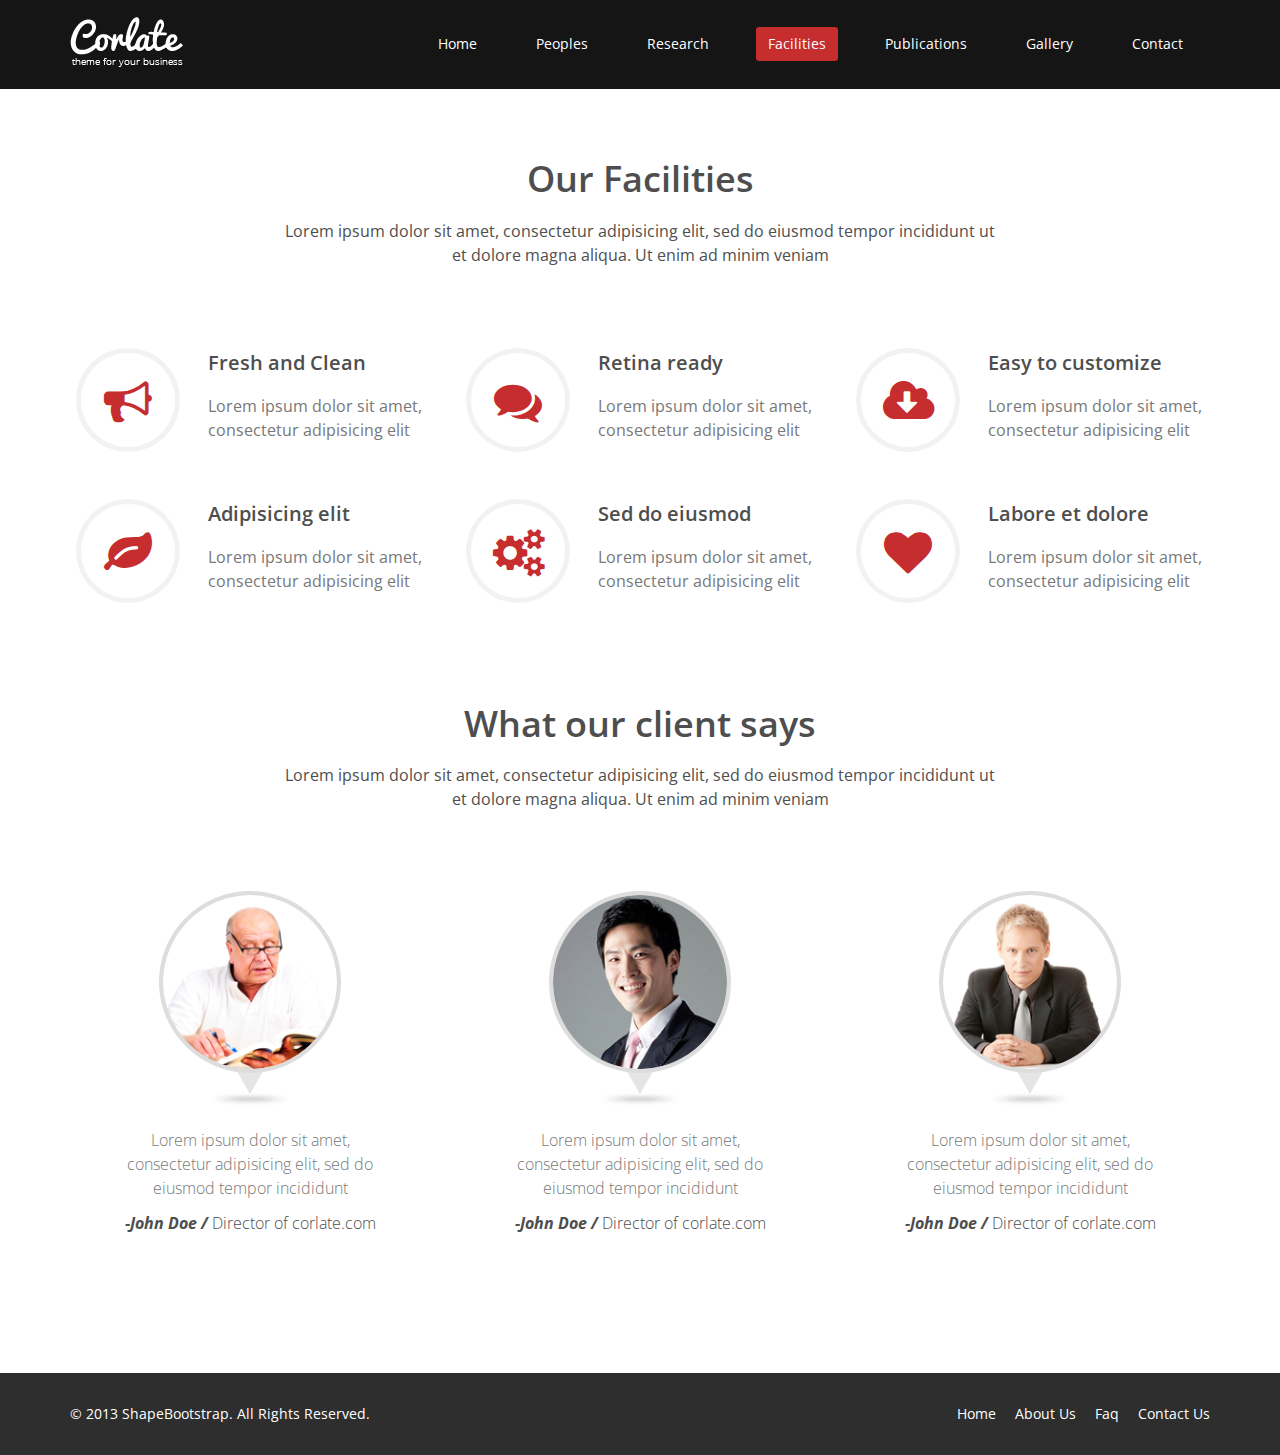
<file: iit/facilities.html>
<!DOCTYPE html>
<html lang="en">
<head>
    <meta charset="utf-8">
    <meta name="viewport" content="width=device-width, initial-scale=1.0">
    <meta name="description" content="">
    <meta name="author" content="">
    <title>Facilities | Corlate</title>
    
    <!-- core CSS -->
    <link href="css/bootstrap.min.css" rel="stylesheet">
    <link href="css/font-awesome.min.css" rel="stylesheet">
    <link href="css/prettyPhoto.css" rel="stylesheet">
    <link href="css/animate.min.css" rel="stylesheet">
    <link href="css/main.css" rel="stylesheet">
    <link href="css/responsive.css" rel="stylesheet">
    
    <!--[if lt IE 9]>
    <script src="js/html5shiv.js"></script>
    <script src="js/respond.min.js"></script>
    <![endif]-->       
    <link rel="shortcut icon" href="images/ico/favicon.ico">
    <link rel="apple-touch-icon-precomposed" sizes="144x144" href="images/ico/apple-touch-icon-144-precomposed.png">
    <link rel="apple-touch-icon-precomposed" sizes="114x114" href="images/ico/apple-touch-icon-114-precomposed.png">
    <link rel="apple-touch-icon-precomposed" sizes="72x72" href="images/ico/apple-touch-icon-72-precomposed.png">
    <link rel="apple-touch-icon-precomposed" href="images/ico/apple-touch-icon-57-precomposed.png">
</head><!--/head-->

<body>

    <header id="header">
        <nav class="navbar navbar-inverse" role="banner">
            <div class="container">
                <div class="navbar-header">
                    <button type="button" class="navbar-toggle" data-toggle="collapse" data-target=".navbar-collapse">
                        <span class="sr-only">Toggle navigation</span>
                        <span class="icon-bar"></span>
                        <span class="icon-bar"></span>
                        <span class="icon-bar"></span>
                    </button>
                    <a class="navbar-brand" href="index.html"><img src="images/logo.png" alt="logo"></a>
                </div>
                
                <div class="collapse navbar-collapse navbar-right">
                    <ul class="nav navbar-nav">
                        <li><a href="index.html">Home</a></li>
                        <li><a href="peoples.html">Peoples</a></li>
                        <li><a href="#">Research</a></li>
                        <li class="active"><a href="facilities.html">Facilities</a></li>
                        <li><a href="#">Publications</a></li> 
                        <li><a href="gallery.html">Gallery</a></li> 
                        <li><a href="contact-us.html">Contact</a></li>                        
                    </ul>
                </div>
            </div><!--/.container-->
        </nav><!--/nav-->       
    </header><!--/header-->


    <section id="feature" class="transparent-bg">
        <div class="container">
           <div class="center wow fadeInDown">
                <h2>Our Facilities</h2>
                <p class="lead">Lorem ipsum dolor sit amet, consectetur adipisicing elit, sed do eiusmod tempor incididunt ut <br> et dolore magna aliqua. Ut enim ad minim veniam</p>
            </div>

            <div class="row">
                <div class="features">
                    <div class="col-md-4 col-sm-6 wow fadeInDown" data-wow-duration="1000ms" data-wow-delay="600ms">
                        <div class="feature-wrap">
                            <i class="fa fa-bullhorn"></i>
                            <h2>Fresh and Clean</h2>
                            <h3>Lorem ipsum dolor sit amet, consectetur adipisicing elit</h3>
                        </div>
                    </div><!--/.col-md-4-->

                    <div class="col-md-4 col-sm-6 wow fadeInDown" data-wow-duration="1000ms" data-wow-delay="600ms">
                        <div class="feature-wrap">
                            <i class="fa fa-comments"></i>
                            <h2>Retina ready</h2>
                            <h3>Lorem ipsum dolor sit amet, consectetur adipisicing elit</h3>
                        </div>
                    </div><!--/.col-md-4-->

                    <div class="col-md-4 col-sm-6 wow fadeInDown" data-wow-duration="1000ms" data-wow-delay="600ms">
                        <div class="feature-wrap">
                            <i class="fa fa-cloud-download"></i>
                            <h2>Easy to customize</h2>
                            <h3>Lorem ipsum dolor sit amet, consectetur adipisicing elit</h3>
                        </div>
                    </div><!--/.col-md-4-->
                
                    <div class="col-md-4 col-sm-6 wow fadeInDown" data-wow-duration="1000ms" data-wow-delay="600ms">
                        <div class="feature-wrap">
                            <i class="fa fa-leaf"></i>
                            <h2>Adipisicing elit</h2>
                            <h3>Lorem ipsum dolor sit amet, consectetur adipisicing elit</h3>
                        </div>
                    </div><!--/.col-md-4-->

                    <div class="col-md-4 col-sm-6 wow fadeInDown" data-wow-duration="1000ms" data-wow-delay="600ms">
                        <div class="feature-wrap">
                            <i class="fa fa-cogs"></i>
                            <h2>Sed do eiusmod</h2>
                            <h3>Lorem ipsum dolor sit amet, consectetur adipisicing elit</h3>
                        </div>
                    </div><!--/.col-md-4-->

                    <div class="col-md-4 col-sm-6 wow fadeInDown" data-wow-duration="1000ms" data-wow-delay="600ms">
                        <div class="feature-wrap">
                            <i class="fa fa-heart"></i>
                            <h2>Labore et dolore</h2>
                            <h3>Lorem ipsum dolor sit amet, consectetur adipisicing elit</h3>
                        </div>
                    </div><!--/.col-md-4-->
                </div><!--/.services-->
            </div><!--/.row--> 

            <div class="clients-area center wow fadeInDown">
                <h2>What our client says</h2>
                <p class="lead">Lorem ipsum dolor sit amet, consectetur adipisicing elit, sed do eiusmod tempor incididunt ut <br> et dolore magna aliqua. Ut enim ad minim veniam</p>
            </div>

            <div class="row">
                <div class="col-md-4 wow fadeInDown">
                    <div class="clients-comments text-center">
                        <img src="images/client1.png" class="img-circle" alt="">
                        <h3>Lorem ipsum dolor sit amet, consectetur adipisicing elit, sed do eiusmod tempor incididunt</h3>
                        <h4><span>-John Doe /</span>  Director of corlate.com</h4>
                    </div>
                </div>
                <div class="col-md-4 wow fadeInDown">
                    <div class="clients-comments text-center">
                        <img src="images/client2.png" class="img-circle" alt="">
                        <h3>Lorem ipsum dolor sit amet, consectetur adipisicing elit, sed do eiusmod tempor incididunt</h3>
                        <h4><span>-John Doe /</span>  Director of corlate.com</h4>
                    </div>
                </div>
                <div class="col-md-4 wow fadeInDown">
                    <div class="clients-comments text-center">
                        <img src="images/client3.png" class="img-circle" alt="">
                        <h3>Lorem ipsum dolor sit amet, consectetur adipisicing elit, sed do eiusmod tempor incididunt</h3>
                        <h4><span>-John Doe /</span>  Director of corlate.com</h4>
                    </div>
                </div>
           </div>

        </div><!--/.container-->
    </section><!--/#feature-->

    <footer id="footer" class="midnight-blue">
        <div class="container">
            <div class="row">
                <div class="col-sm-6">
                    &copy; 2013 <a target="_blank" href="http://shapebootstrap.net/" title="Free Twitter Bootstrap WordPress Themes and HTML templates">ShapeBootstrap</a>. All Rights Reserved.
                </div>
                <div class="col-sm-6">
                    <ul class="pull-right">
                        <li><a href="#">Home</a></li>
                        <li><a href="#">About Us</a></li>
                        <li><a href="#">Faq</a></li>
                        <li><a href="#">Contact Us</a></li>
                    </ul>
                </div>
            </div>
        </div>
    </footer><!--/#footer-->

    <script src="js/jquery.js"></script>
    <script src="js/bootstrap.min.js"></script>
    <script src="js/jquery.prettyPhoto.js"></script>
    <script src="js/jquery.isotope.min.js"></script>
    <script src="js/main.js"></script>
    <script src="js/wow.min.js"></script>
</body>
</html>
</file>
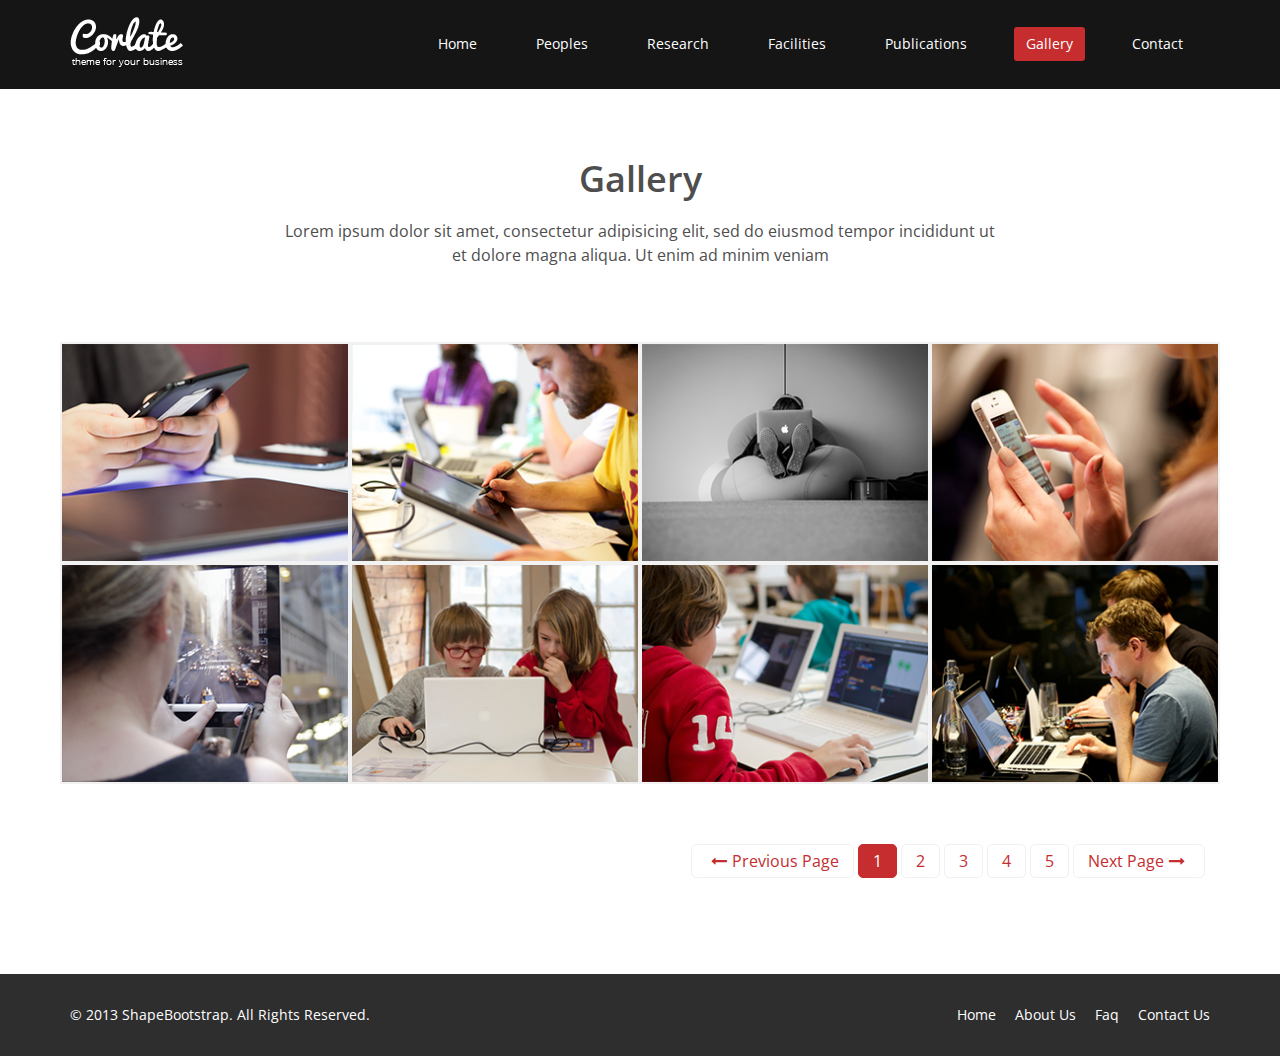
<file: iit/gallery.html>
<!DOCTYPE html>
<html lang="en">
<head>
    <meta charset="utf-8">
    <meta name="viewport" content="width=device-width, initial-scale=1.0">
    <meta name="description" content="">
    <meta name="author" content="">
    <title>Gallery | Corlate</title>
    <link href="css/bootstrap.min.css" rel="stylesheet">
    <link href="css/font-awesome.min.css" rel="stylesheet">
    <link href="css/prettyPhoto.css" rel="stylesheet">
    <link href="css/animate.min.css" rel="stylesheet">
    <link href="css/main.css" rel="stylesheet">
    <link href="css/responsive.css" rel="stylesheet">
    <!--[if lt IE 9]>
    <script src="js/html5shiv.js"></script>
    <script src="js/respond.min.js"></script>
    <![endif]-->       
    <link rel="shortcut icon" href="images/ico/favicon.ico">
    <link rel="apple-touch-icon-precomposed" sizes="144x144" href="images/ico/apple-touch-icon-144-precomposed.png">
    <link rel="apple-touch-icon-precomposed" sizes="114x114" href="images/ico/apple-touch-icon-114-precomposed.png">
    <link rel="apple-touch-icon-precomposed" sizes="72x72" href="images/ico/apple-touch-icon-72-precomposed.png">
    <link rel="apple-touch-icon-precomposed" href="images/ico/apple-touch-icon-57-precomposed.png">
</head><!--/head-->
<body>

    <header id="header">
        <nav class="navbar navbar-inverse" role="banner">
            <div class="container">
                <div class="navbar-header">
                    <button type="button" class="navbar-toggle" data-toggle="collapse" data-target=".navbar-collapse">
                        <span class="sr-only">Toggle navigation</span>
                        <span class="icon-bar"></span>
                        <span class="icon-bar"></span>
                        <span class="icon-bar"></span>
                    </button>
                    <a class="navbar-brand" href="index.html"><img src="images/logo.png" alt="logo"></a>
                </div>
                
                <div class="collapse navbar-collapse navbar-right">
                    <ul class="nav navbar-nav">
                        <li><a href="index.html">Home</a></li>
                        <li><a href="peoples.html">Peoples</a></li>
                        <li><a href="#">Research</a></li>
                        <li><a href="facilities.html">Facilities</a></li>
                        <li><a href="#">Publications</a></li> 
                        <li class="active"><a href="gallery.html">Gallery</a></li> 
                        <li><a href="contact-us.html">Contact</a></li>                        
                    </ul>
                </div>
            </div><!--/.container-->
        </nav><!--/nav-->       
    </header><!--/header-->

    <section id="portfolio">
        <div class="container">
            <div class="center">
               <h2>Gallery</h2>
               <p class="lead">Lorem ipsum dolor sit amet, consectetur adipisicing elit, sed do eiusmod tempor incididunt ut <br> et dolore magna aliqua. Ut enim ad minim veniam</p>
            </div>        

            <div class="row">
                <div class="portfolio-items">
                    <div class="portfolio-item col-xs-12 col-sm-4 col-md-3">
                        <div class="recent-work-wrap">
                            <a href="images/portfolio/full/item1.png" rel="prettyPhoto[gallery]" class="gallery-outer">
                                <img class="img-responsive" src="images/portfolio/recent/item1.png" alt="">
                            </a>
                        </div>
                    </div><!--/.portfolio-item-->

                    <div class="portfolio-item col-xs-12 col-sm-4 col-md-3">
                        <div class="recent-work-wrap">
                            <a href="images/portfolio/full/item2.png" rel="prettyPhoto[gallery]" class="gallery-outer">
                                <img class="img-responsive" src="images/portfolio/recent/item2.png" alt="">
                            </a>
                        </div>          
                    </div><!--/.portfolio-item-->

                    <div class="portfolio-item col-xs-12 col-sm-4 col-md-3">
                        <div class="recent-work-wrap">
                            <a href="images/portfolio/full/item3.png" rel="prettyPhoto[gallery]" class="gallery-outer">
                                <img class="img-responsive" src="images/portfolio/recent/item3.png" alt="">
                            </a>
                        </div>        
                    </div><!--/.portfolio-item-->

                    <div class="portfolio-item col-xs-12 col-sm-4 col-md-3">
                        <div class="recent-work-wrap">
                            <a href="images/portfolio/full/item4.png" rel="prettyPhoto[gallery]" class="gallery-outer">
                                <img class="img-responsive" src="images/portfolio/recent/item4.png" alt="">
                            </a>
                        </div>           
                    </div><!--/.portfolio-item-->
          
                    <div class="portfolio-item col-xs-12 col-sm-4 col-md-3">
                        <div class="recent-work-wrap">
                            <a href="images/portfolio/full/item5.png" rel="prettyPhoto[gallery]" class="gallery-outer">
                                <img class="img-responsive" src="images/portfolio/recent/item5.png" alt="">
                            </a>
                        </div>      
                    </div><!--/.portfolio-item-->

                    <div class="portfolio-item col-xs-12 col-sm-4 col-md-3">
                        <div class="recent-work-wrap">
                            <a href="images/portfolio/full/item6.png" rel="prettyPhoto[gallery]" class="gallery-outer">
                                <img class="img-responsive" src="images/portfolio/recent/item6.png" alt="">
                            </a>
                        </div>         
                    </div><!--/.portfolio-item-->

                    <div class="portfolio-item col-xs-12 col-sm-4 col-md-3">
                        <div class="recent-work-wrap">
                            <a href="images/portfolio/full/item1.png" rel="prettyPhoto[gallery]" class="gallery-outer">
                                <img class="img-responsive" src="images/portfolio/recent/item7.png" alt="">
                            </a>
                        </div>          
                    </div><!--/.portfolio-item-->

                    <div class="portfolio-item col-xs-12 col-sm-4 col-md-3">
                        <div class="recent-work-wrap">                            
                            <a href="images/portfolio/full/item1.png" rel="prettyPhoto[gallery]" class="gallery-outer">
                                <img class="img-responsive" src="images/portfolio/recent/item8.png" alt="">
                            </a>
                        </div>          
                    </div><!--/.portfolio-item-->
                </div>
            </div>

            <div class="text-right">
                <ul class="pagination pagination-lg">
                    <li><a href="#"><i class="fa fa-long-arrow-left"></i>Previous Page</a></li>
                    <li class="active"><a href="#">1</a></li>
                    <li><a href="#">2</a></li>
                    <li><a href="#">3</a></li>
                    <li><a href="#">4</a></li>
                    <li><a href="#">5</a></li>
                    <li><a href="#">Next Page<i class="fa fa-long-arrow-right"></i></a></li>
                </ul><!--/.pagination-->
            </div>
        </div>
    </section><!--/#portfolio-item-->
    
    <footer id="footer" class="midnight-blue">
        <div class="container">
            <div class="row">
                <div class="col-sm-6">
                    &copy; 2013 <a target="_blank" href="http://shapebootstrap.net/" title="Free Twitter Bootstrap WordPress Themes and HTML templates">ShapeBootstrap</a>. All Rights Reserved.
                </div>
                <div class="col-sm-6">
                    <ul class="pull-right">
                        <li><a href="#">Home</a></li>
                        <li><a href="#">About Us</a></li>
                        <li><a href="#">Faq</a></li>
                        <li><a href="#">Contact Us</a></li>
                    </ul>
                </div>
            </div>
        </div>
    </footer><!--/#footer-->

    <script src="js/jquery.js"></script>
    <script src="js/bootstrap.min.js"></script>
    <script src="js/jquery.prettyPhoto.js"></script>
    <script src="js/jquery.isotope.min.js"></script>
    <script src="js/main.js"></script>
    <script src="js/wow.min.js"></script>
</body>
</html>
</file>
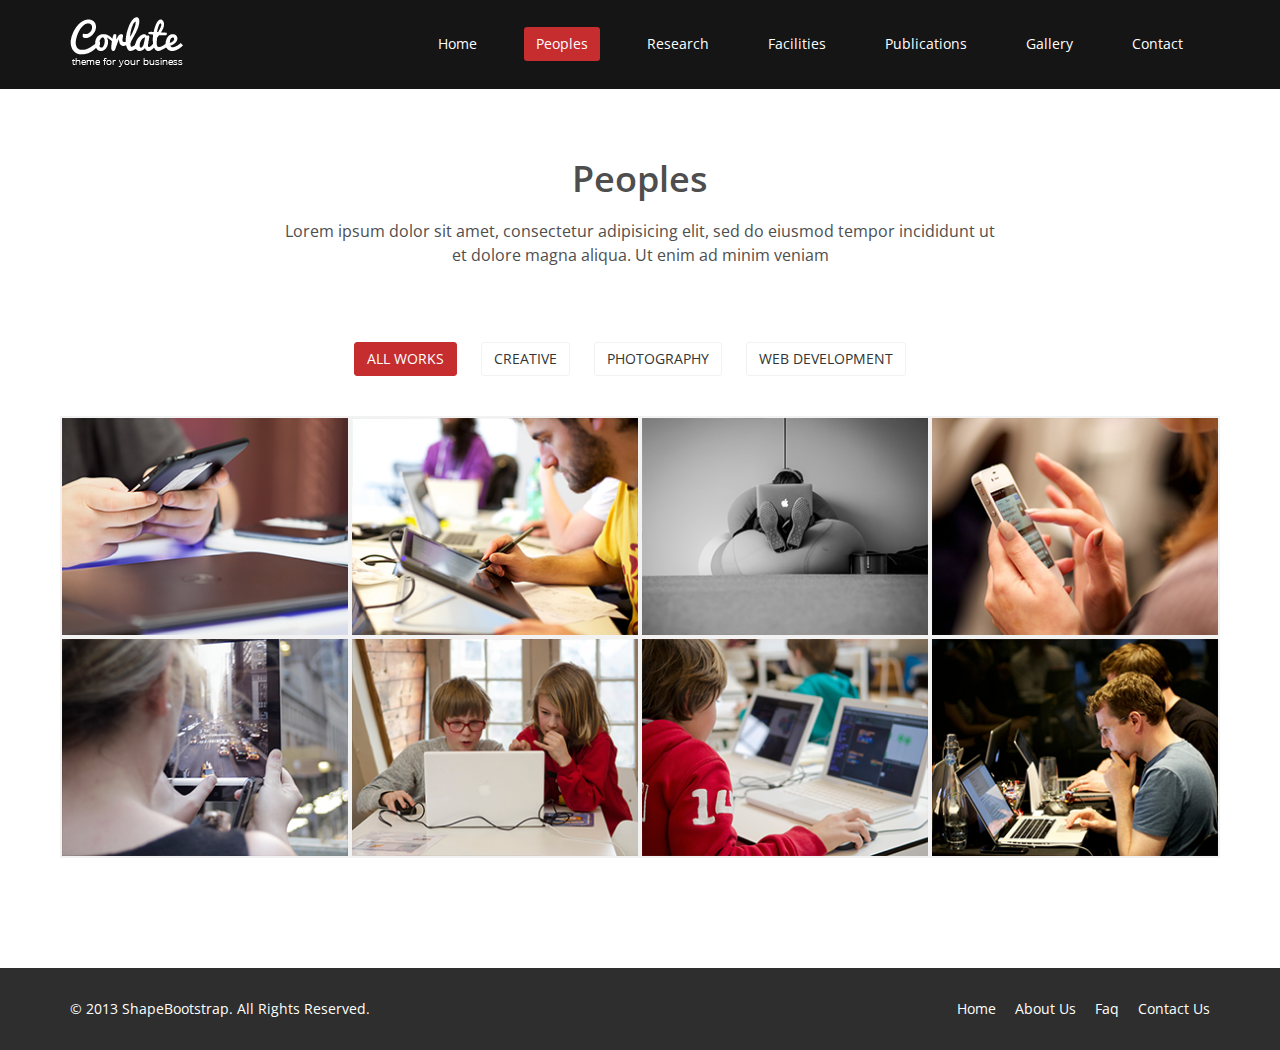
<file: iit/peoples.html>
<!DOCTYPE html>
<html lang="en">
<head>
    <meta charset="utf-8">
    <meta name="viewport" content="width=device-width, initial-scale=1.0">
    <meta name="description" content="">
    <meta name="author" content="">
    <title>Peoples | Corlate</title>
    <link href="css/bootstrap.min.css" rel="stylesheet">
    <link href="css/font-awesome.min.css" rel="stylesheet">
    <link href="css/prettyPhoto.css" rel="stylesheet">
    <link href="css/animate.min.css" rel="stylesheet">
    <link href="css/main.css" rel="stylesheet">
    <link href="css/responsive.css" rel="stylesheet">
    <!--[if lt IE 9]>
    <script src="js/html5shiv.js"></script>
    <script src="js/respond.min.js"></script>
    <![endif]-->       
    <link rel="shortcut icon" href="images/ico/favicon.ico">
    <link rel="apple-touch-icon-precomposed" sizes="144x144" href="images/ico/apple-touch-icon-144-precomposed.png">
    <link rel="apple-touch-icon-precomposed" sizes="114x114" href="images/ico/apple-touch-icon-114-precomposed.png">
    <link rel="apple-touch-icon-precomposed" sizes="72x72" href="images/ico/apple-touch-icon-72-precomposed.png">
    <link rel="apple-touch-icon-precomposed" href="images/ico/apple-touch-icon-57-precomposed.png">
</head><!--/head-->
<body>

   <header id="header">
        <nav class="navbar navbar-inverse" role="banner">
            <div class="container">
                <div class="navbar-header">
                    <button type="button" class="navbar-toggle" data-toggle="collapse" data-target=".navbar-collapse">
                        <span class="sr-only">Toggle navigation</span>
                        <span class="icon-bar"></span>
                        <span class="icon-bar"></span>
                        <span class="icon-bar"></span>
                    </button>
                    <a class="navbar-brand" href="index.html"><img src="images/logo.png" alt="logo"></a>
                </div>
                
                <div class="collapse navbar-collapse navbar-right">
                    <ul class="nav navbar-nav">
                        <li><a href="index.html">Home</a></li>
                        <li class="active"><a href="peoples.html">Peoples</a></li>
                        <li><a href="#">Research</a></li>
                        <li><a href="facilities.html">Facilities</a></li>
                        <li><a href="#">Publications</a></li> 
                        <li><a href="gallery.html">Gallery</a></li> 
                        <li><a href="contact-us.html">Contact</a></li>                        
                    </ul>
                </div>
            </div><!--/.container-->
        </nav><!--/nav-->       
    </header><!--/header-->

    <section id="portfolio">
        <div class="container">
            <div class="center">
               <h2>Peoples</h2>
               <p class="lead">Lorem ipsum dolor sit amet, consectetur adipisicing elit, sed do eiusmod tempor incididunt ut <br> et dolore magna aliqua. Ut enim ad minim veniam</p>
            </div>
        

            <ul class="portfolio-filter text-center">
                <li><a class="btn btn-default active" href="#" data-filter="*">All Works</a></li>
                <li><a class="btn btn-default" href="#" data-filter=".bootstrap">Creative</a></li>
                <li><a class="btn btn-default" href="#" data-filter=".html">Photography</a></li>
                <li><a class="btn btn-default" href="#" data-filter=".wordpress">Web Development</a></li>
            </ul><!--/#portfolio-filter-->

            <div class="row">
                <div class="portfolio-items">
                    <div class="portfolio-item apps col-xs-12 col-sm-4 col-md-3">
                        <div class="recent-work-wrap">
                            <a href="#" class="gallery-outer">
                                <img class="img-responsive" src="images/portfolio/recent/item1.png" alt="">
                            </a>
                        </div>
                    </div><!--/.portfolio-item-->

                    <div class="portfolio-item joomla bootstrap col-xs-12 col-sm-4 col-md-3">
                        <div class="recent-work-wrap">
                            <a href="#" class="gallery-outer">
                                <img class="img-responsive" src="images/portfolio/recent/item2.png" alt="">
                            </a>
                        </div>          
                    </div><!--/.portfolio-item-->

                    <div class="portfolio-item bootstrap wordpress col-xs-12 col-sm-4 col-md-3">
                        <div class="recent-work-wrap">
                            <a href="#" class="gallery-outer">
                                <img class="img-responsive" src="images/portfolio/recent/item3.png" alt="">
                            </a>
                        </div>        
                    </div><!--/.portfolio-item-->

                    <div class="portfolio-item joomla wordpress apps col-xs-12 col-sm-4 col-md-3">
                        <div class="recent-work-wrap">
                            <a href="#" class="gallery-outer">
                                <img class="img-responsive" src="images/portfolio/recent/item4.png" alt="">
                            </a>
                        </div>           
                    </div><!--/.portfolio-item-->
          
                    <div class="portfolio-item joomla html bootstrap col-xs-12 col-sm-4 col-md-3">
                        <div class="recent-work-wrap">
                            <a href="#" class="gallery-outer">
                                <img class="img-responsive" src="images/portfolio/recent/item5.png" alt="">
                            </a>
                        </div>      
                    </div><!--/.portfolio-item-->

                    <div class="portfolio-item wordpress html apps col-xs-12 col-sm-4 col-md-3">
                        <div class="recent-work-wrap">
                            <a href="#" class="gallery-outer">
                                <img class="img-responsive" src="images/portfolio/recent/item6.png" alt="">
                            </a>
                        </div>         
                    </div><!--/.portfolio-item-->

                    <div class="portfolio-item wordpress html col-xs-12 col-sm-4 col-md-3">
                        <div class="recent-work-wrap">
                            <a href="#" class="gallery-outer">
                                <img class="img-responsive" src="images/portfolio/recent/item7.png" alt="">
                            </a>
                        </div>          
                    </div><!--/.portfolio-item-->

                    <div class="portfolio-item wordpress html bootstrap col-xs-12 col-sm-4 col-md-3">
                        <div class="recent-work-wrap">
                            <a href="#" class="gallery-outer">
                                <img class="img-responsive" src="images/portfolio/recent/item8.png" alt="">
                            </a>
                        </div>          
                    </div><!--/.portfolio-item-->
                </div>
            </div>
        </div>
    </section><!--/#portfolio-item-->

    <footer id="footer" class="midnight-blue">
        <div class="container">
            <div class="row">
                <div class="col-sm-6">
                    &copy; 2013 <a target="_blank" href="http://shapebootstrap.net/" title="Free Twitter Bootstrap WordPress Themes and HTML templates">ShapeBootstrap</a>. All Rights Reserved.
                </div>
                <div class="col-sm-6">
                    <ul class="pull-right">
                        <li><a href="#">Home</a></li>
                        <li><a href="#">About Us</a></li>
                        <li><a href="#">Faq</a></li>
                        <li><a href="#">Contact Us</a></li>
                    </ul>
                </div>
            </div>
        </div>
    </footer><!--/#footer-->

    <script src="js/jquery.js"></script>
    <script src="js/bootstrap.min.js"></script>
    <script src="js/jquery.prettyPhoto.js"></script>
    <script src="js/jquery.isotope.min.js"></script>
    <script src="js/main.js"></script>
    <script src="js/wow.min.js"></script>
</body>
</html>
</file>
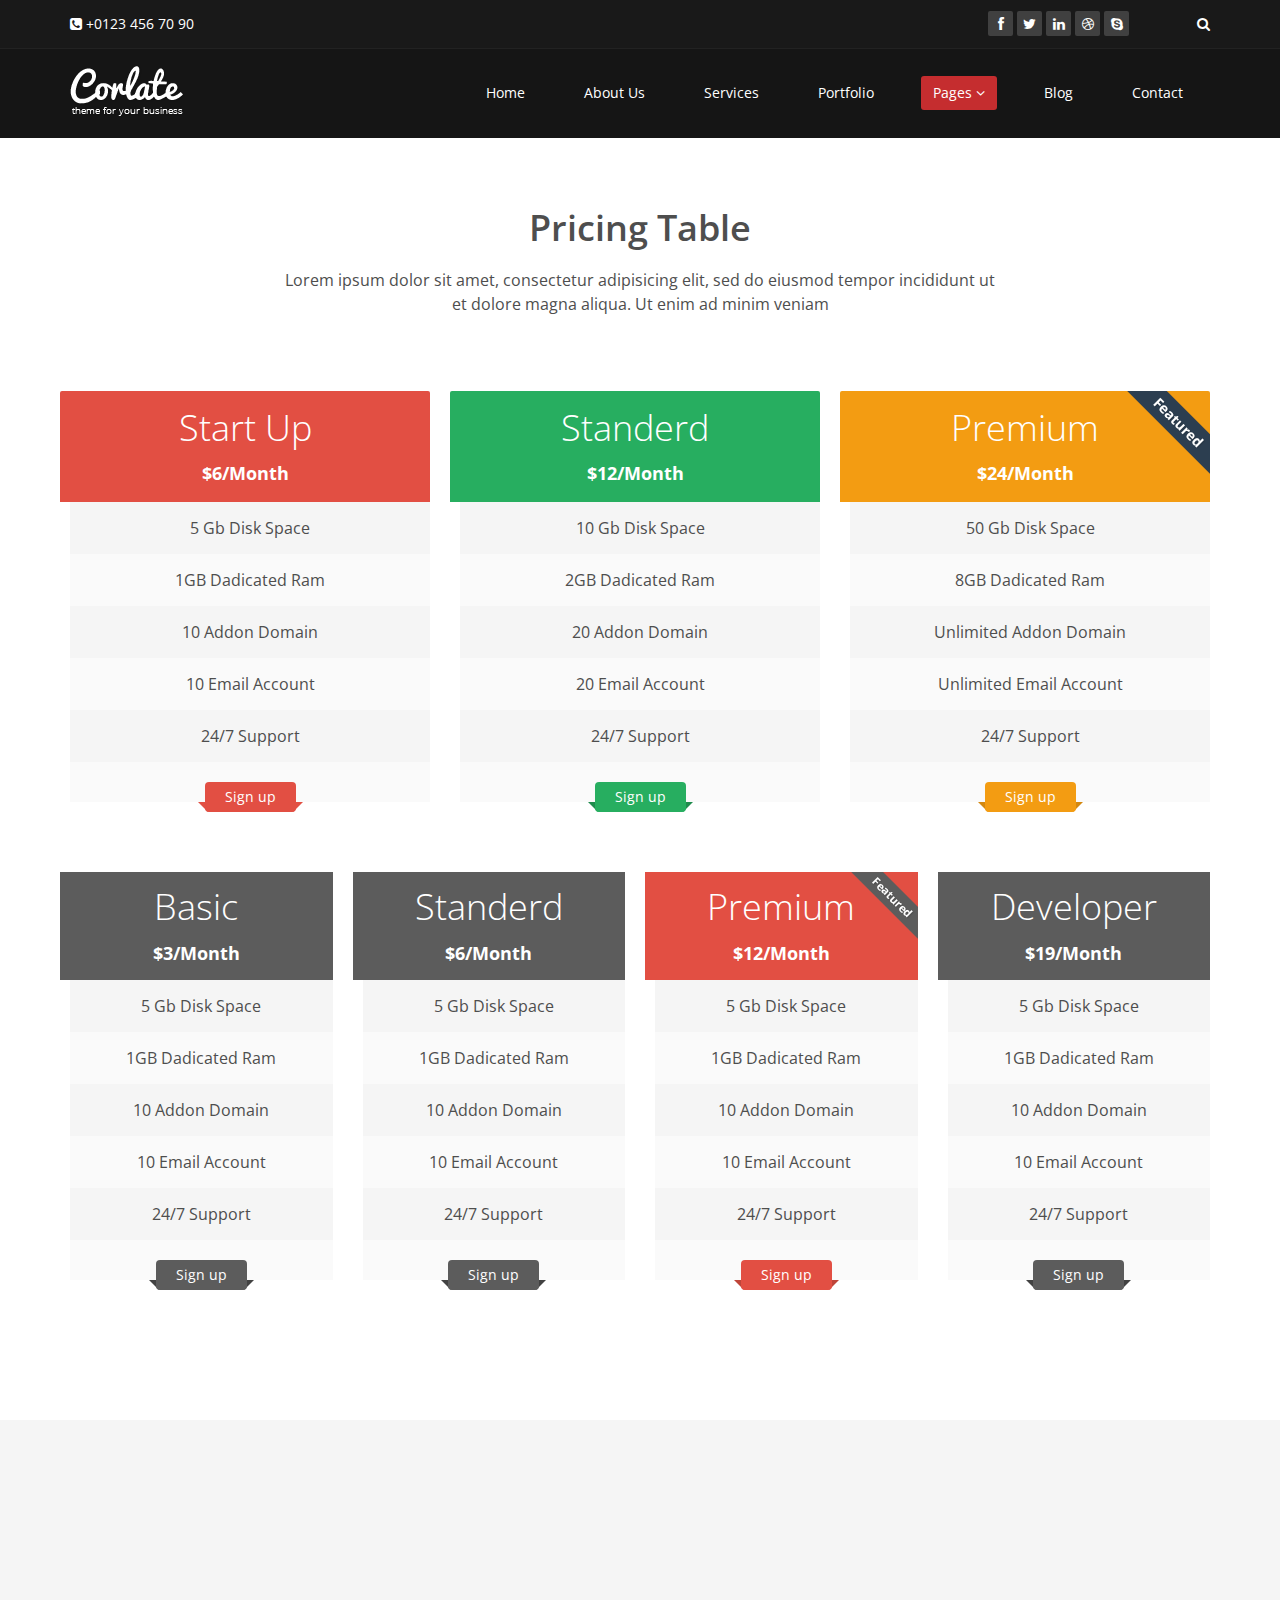
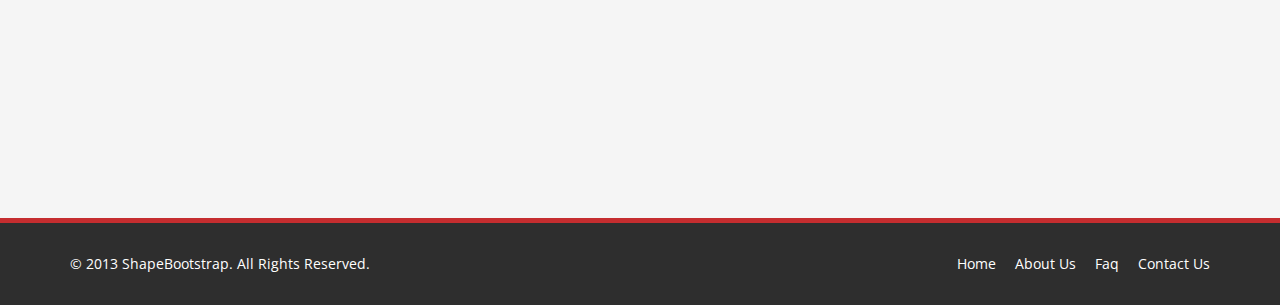
<file: iit/pricing.html>
<!DOCTYPE html>
<html lang="en">
<head>
    <meta charset="utf-8">
    <meta name="viewport" content="width=device-width, initial-scale=1.0">
    <meta name="description" content="">
    <meta name="author" content="">
    <title>About Us | Corlate</title>
    
    <!-- core CSS -->
    <link href="css/bootstrap.min.css" rel="stylesheet">
    <link href="css/font-awesome.min.css" rel="stylesheet">
    <link href="css/prettyPhoto.css" rel="stylesheet">
    <link href="css/animate.min.css" rel="stylesheet">
    <link href="css/main.css" rel="stylesheet">
    <link href="css/responsive.css" rel="stylesheet">
    
    <!--[if lt IE 9]>
    <script src="js/html5shiv.js"></script>
    <script src="js/respond.min.js"></script>
    <![endif]-->       
    <link rel="shortcut icon" href="images/ico/favicon.ico">
    <link rel="apple-touch-icon-precomposed" sizes="144x144" href="images/ico/apple-touch-icon-144-precomposed.png">
    <link rel="apple-touch-icon-precomposed" sizes="114x114" href="images/ico/apple-touch-icon-114-precomposed.png">
    <link rel="apple-touch-icon-precomposed" sizes="72x72" href="images/ico/apple-touch-icon-72-precomposed.png">
    <link rel="apple-touch-icon-precomposed" href="images/ico/apple-touch-icon-57-precomposed.png">
</head><!--/head-->

<body>

    <header id="header">
        <div class="top-bar">
            <div class="container">
                <div class="row">
                    <div class="col-sm-6 col-xs-4">
                        <div class="top-number"><p><i class="fa fa-phone-square"></i>  +0123 456 70 90</p></div>
                    </div>
                    <div class="col-sm-6 col-xs-8">
                       <div class="social">
                            <ul class="social-share">
                                <li><a href="#"><i class="fa fa-facebook"></i></a></li>
                                <li><a href="#"><i class="fa fa-twitter"></i></a></li>
                                <li><a href="#"><i class="fa fa-linkedin"></i></a></li> 
                                <li><a href="#"><i class="fa fa-dribbble"></i></a></li>
                                <li><a href="#"><i class="fa fa-skype"></i></a></li>
                            </ul>
                            <div class="search">
                                <form role="form">
                                    <input type="text" class="search-form" autocomplete="off" placeholder="Search">
                                    <i class="fa fa-search"></i>
                                </form>
                           </div>
                       </div>
                    </div>
                </div>
            </div><!--/.container-->
        </div><!--/.top-bar-->

        <nav class="navbar navbar-inverse" role="banner">
            <div class="container">
                <div class="navbar-header">
                    <button type="button" class="navbar-toggle" data-toggle="collapse" data-target=".navbar-collapse">
                        <span class="sr-only">Toggle navigation</span>
                        <span class="icon-bar"></span>
                        <span class="icon-bar"></span>
                        <span class="icon-bar"></span>
                    </button>
                    <a class="navbar-brand" href="index.html"><img src="images/logo.png" alt="logo"></a>
                </div>
                
                <div class="collapse navbar-collapse navbar-right">
                    <ul class="nav navbar-nav">
                        <li><a href="index.html">Home</a></li>
                        <li><a href="about-us.html">About Us</a></li>
                        <li><a href="services.html">Services</a></li>
                        <li><a href="portfolio.html">Portfolio</a></li>
                        <li class="dropdown active">
                            <a href="#" class="dropdown-toggle" data-toggle="dropdown">Pages <i class="fa fa-angle-down"></i></a>
                            <ul class="dropdown-menu">
                                <li><a href="blog-item.html">Blog Single</a></li>
                                <li class="active"><a href="pricing.html">Pricing</a></li>
                                <li><a href="404.html">404</a></li>
                                <li><a href="shortcodes.html">Shortcodes</a></li>
                            </ul>
                        </li>
                        <li><a href="blog.html">Blog</a></li> 
                        <li><a href="contact-us.html">Contact</a></li>                        
                    </ul>
                </div>
            </div><!--/.container-->
        </nav><!--/nav-->
        
    </header><!--/header-->

    <section class="pricing-page">
        <div class="container">
            <div class="center">  
                <h2>Pricing Table</h2>
                <p class="lead">Lorem ipsum dolor sit amet, consectetur adipisicing elit, sed do eiusmod tempor incididunt ut <br> et dolore magna aliqua. Ut enim ad minim veniam</p>
            </div>  
            <div class="pricing-area text-center">
                <div class="row">
                    <div class="col-sm-4 plan price-one wow fadeInDown">
                        <ul>
                            <li class="heading-one">
                                <h1>Start Up</h1>
                                <span>$6/Month</span>
                            </li>
                            <li>5 Gb Disk Space</li>
                            <li>1GB Dadicated Ram</li>
                            <li>10 Addon Domain</li>
                            <li>10 Email Account</li>
                            <li>24/7 Support</li>
                            <li class="plan-action">
                                <a href="" class="btn btn-primary">Sign up</a>
                            </li>
                        </ul>
                    </div>

                    <div class="col-sm-4 plan price-two wow fadeInDown">
                        <ul>
                            <li class="heading-two">
                                <h1>Standerd</h1>
                                <span>$12/Month</span>
                            </li>
                            <li>10 Gb Disk Space</li>
                            <li>2GB Dadicated Ram</li>
                            <li>20 Addon Domain</li>
                            <li>20 Email Account</li>
                            <li>24/7 Support</li>
                            <li class="plan-action">
                                <a href="" class="btn btn-primary">Sign up</a>
                            </li>
                        </ul>
                    </div>

                    <div class="col-sm-4 plan price-three wow fadeInDown">
                        <img src="images/ribon_one.png">
                        <ul>
                            <li class="heading-three">
                                <h1>Premium</h1>
                                <span>$24/Month</span>
                            </li>
                            <li>50 Gb Disk Space</li>
                            <li>8GB Dadicated Ram</li>
                            <li>Unlimited Addon Domain</li>
                            <li>Unlimited Email Account</li>
                            <li>24/7 Support</li>
                            <li class="plan-action">
                                <a href="" class="btn btn-primary">Sign up</a>
                            </li>
                        </ul>
                    </div>

                    <div class="col-sm-6 col-md-3 plan price-four wow fadeInDown">
                        <ul>
                            <li class="heading-four">
                                <h1>Basic</h1>
                                <span>$3/Month</span>
                            </li>
                            <li>5 Gb Disk Space</li>
                            <li>1GB Dadicated Ram</li>
                            <li>10 Addon Domain</li>
                            <li>10 Email Account</li>
                            <li>24/7 Support</li>
                            <li class="plan-action">
                                <a href="" class="btn btn-primary">Sign up</a>
                            </li>
                        </ul>
                    </div>

                    <div class="col-sm-6 col-md-3 plan price-five wow fadeInDown">
                        <ul>
                            <li class="heading-five">
                                <h1>Standerd</h1>
                                <span>$6/Month</span>
                            </li>
                            <li>5 Gb Disk Space</li>
                            <li>1GB Dadicated Ram</li>
                            <li>10 Addon Domain</li>
                            <li>10 Email Account</li>
                            <li>24/7 Support</li>
                            <li class="plan-action">
                                <a href="" class="btn btn-primary">Sign up</a>
                            </li>
                        </ul>
                    </div>

                    <div class="col-sm-6 col-md-3 plan price-six wow fadeInDown">
                         <img src="images/ribon_two.png">
                        <ul>
                            <li class="heading-six">
                                <h1>Premium</h1>
                                <span>$12/Month</span>
                            </li>
                            <li>5 Gb Disk Space</li>
                            <li>1GB Dadicated Ram</li>
                            <li>10 Addon Domain</li>
                            <li>10 Email Account</li>
                            <li>24/7 Support</li>
                            <li class="plan-action">
                                <a href="" class="btn btn-primary">Sign up</a>
                            </li>
                        </ul>
                    </div>

                     <div class="col-sm-6 col-md-3 plan price-seven wow fadeInDown">
                        <ul>
                            <li class="heading-seven">
                                <h1>Developer</h1>
                                <span>$19/Month</span>
                            </li>
                            <li>5 Gb Disk Space</li>
                            <li>1GB Dadicated Ram</li>
                            <li>10 Addon Domain</li>
                            <li>10 Email Account</li>
                            <li>24/7 Support</li>
                            <li class="plan-action">
                                <a href="" class="btn btn-primary">Sign up</a>
                            </li>
                        </ul>
                    </div>
                </div>
            </div><!--/pricing-area-->
        </div><!--/container-->
    </section><!--/pricing-page-->
           
    <section id="bottom">
        <div class="container wow fadeInDown" data-wow-duration="1000ms" data-wow-delay="600ms">
            <div class="row">
                <div class="col-md-3 col-sm-6">
                    <div class="widget">
                        <h3>Company</h3>
                        <ul>
                            <li><a href="#">About us</a></li>
                            <li><a href="#">We are hiring</a></li>
                            <li><a href="#">Meet the team</a></li>
                            <li><a href="#">Copyright</a></li>
                            <li><a href="#">Terms of use</a></li>
                            <li><a href="#">Privacy policy</a></li>
                            <li><a href="#">Contact us</a></li>
                        </ul>
                    </div>    
                </div><!--/.col-md-3-->

                <div class="col-md-3 col-sm-6">
                    <div class="widget">
                        <h3>Support</h3>
                        <ul>
                            <li><a href="#">Faq</a></li>
                            <li><a href="#">Blog</a></li>
                            <li><a href="#">Forum</a></li>
                            <li><a href="#">Documentation</a></li>
                            <li><a href="#">Refund policy</a></li>
                            <li><a href="#">Ticket system</a></li>
                            <li><a href="#">Billing system</a></li>
                        </ul>
                    </div>    
                </div><!--/.col-md-3-->

                <div class="col-md-3 col-sm-6">
                    <div class="widget">
                        <h3>Developers</h3>
                        <ul>
                            <li><a href="#">Web Development</a></li>
                            <li><a href="#">SEO Marketing</a></li>
                            <li><a href="#">Theme</a></li>
                            <li><a href="#">Development</a></li>
                            <li><a href="#">Email Marketing</a></li>
                            <li><a href="#">Plugin Development</a></li>
                            <li><a href="#">Article Writing</a></li>
                        </ul>
                    </div>    
                </div><!--/.col-md-3-->

                <div class="col-md-3 col-sm-6">
                    <div class="widget">
                        <h3>Our Partners</h3>
                        <ul>
                            <li><a href="#">Adipisicing Elit</a></li>
                            <li><a href="#">Eiusmod</a></li>
                            <li><a href="#">Tempor</a></li>
                            <li><a href="#">Veniam</a></li>
                            <li><a href="#">Exercitation</a></li>
                            <li><a href="#">Ullamco</a></li>
                            <li><a href="#">Laboris</a></li>
                        </ul>
                    </div>    
                </div><!--/.col-md-3-->
            </div>
        </div>
    </section><!--/#bottom-->

    <footer id="footer" class="midnight-blue">
        <div class="container">
            <div class="row">
                <div class="col-sm-6">
                    &copy; 2013 <a target="_blank" href="http://shapebootstrap.net/" title="Free Twitter Bootstrap WordPress Themes and HTML templates">ShapeBootstrap</a>. All Rights Reserved.
                </div>
                <div class="col-sm-6">
                    <ul class="pull-right">
                        <li><a href="#">Home</a></li>
                        <li><a href="#">About Us</a></li>
                        <li><a href="#">Faq</a></li>
                        <li><a href="#">Contact Us</a></li>
                    </ul>
                </div>
            </div>
        </div>
    </footer><!--/#footer-->

    <script src="js/jquery.js"></script>
    <script type="text/javascript">
        $('.carousel').carousel()
    </script>
    <script src="js/bootstrap.min.js"></script>
    <script src="js/jquery.prettyPhoto.js"></script>
    <script src="js/jquery.isotope.min.js"></script>
    <script src="js/main.js"></script>
    <script src="js/wow.min.js"></script>
</body>
</html>
</file>
<file: iit/css/prettyPhoto.css>
div.pp_default .pp_top,div.pp_default .pp_top .pp_middle,div.pp_default .pp_top .pp_left,div.pp_default .pp_top .pp_right,div.pp_default .pp_bottom,div.pp_default .pp_bottom .pp_left,div.pp_default .pp_bottom .pp_middle,div.pp_default .pp_bottom .pp_right{height:13px}
div.pp_default .pp_top .pp_left{background:url(../images/prettyPhoto/default/sprite.png) -78px -93px no-repeat}
div.pp_default .pp_top .pp_middle{background:url(../images/prettyPhoto/default/sprite_x.png) top left repeat-x}
div.pp_default .pp_top .pp_right{background:url(../images/prettyPhoto/default/sprite.png) -112px -93px no-repeat}
div.pp_default .pp_content .ppt{color:#f8f8f8}
div.pp_default .pp_content_container .pp_left{background:url(../images/prettyPhoto/default/sprite_y.png) -7px 0 repeat-y;padding-left:13px}
div.pp_default .pp_content_container .pp_right{background:url(../images/prettyPhoto/default/sprite_y.png) top right repeat-y;padding-right:13px}
div.pp_default .pp_next:hover{background:url(../images/prettyPhoto/default/sprite_next.png) center right no-repeat;cursor:pointer}
div.pp_default .pp_previous:hover{background:url(../images/prettyPhoto/default/sprite_prev.png) center left no-repeat;cursor:pointer}
div.pp_default .pp_expand{background:url(../images/prettyPhoto/default/sprite.png) 0 -29px no-repeat;cursor:pointer;width:28px;height:28px}
div.pp_default .pp_expand:hover{background:url(../images/prettyPhoto/default/sprite.png) 0 -56px no-repeat;cursor:pointer}
div.pp_default .pp_contract{background:url(../images/prettyPhoto/default/sprite.png) 0 -84px no-repeat;cursor:pointer;width:28px;height:28px}
div.pp_default .pp_contract:hover{background:url(../images/prettyPhoto/default/sprite.png) 0 -113px no-repeat;cursor:pointer}
div.pp_default .pp_close{width:30px;height:30px;background:url(../images/prettyPhoto/default/sprite.png) 2px 1px no-repeat;cursor:pointer}
div.pp_default .pp_gallery ul li a{background:url(../images/prettyPhoto/default/default_thumb.png) center center #f8f8f8;border:1px solid #aaa}
div.pp_default .pp_social{margin-top:7px}
div.pp_default .pp_gallery a.pp_arrow_previous,div.pp_default .pp_gallery a.pp_arrow_next{position:static;left:auto}
div.pp_default .pp_nav .pp_play,div.pp_default .pp_nav .pp_pause{background:url(../images/prettyPhoto/default/sprite.png) -51px 1px no-repeat;height:30px;width:30px}
div.pp_default .pp_nav .pp_pause{background-position:-51px -29px}
div.pp_default a.pp_arrow_previous,div.pp_default a.pp_arrow_next{background:url(../images/prettyPhoto/default/sprite.png) -31px -3px no-repeat;height:20px;width:20px;margin:4px 0 0}
div.pp_default a.pp_arrow_next{left:52px;background-position:-82px -3px}
div.pp_default .pp_content_container .pp_details{margin-top:5px}
div.pp_default .pp_nav{clear:none;height:30px;width:110px;position:relative}
div.pp_default .pp_nav .currentTextHolder{font-family:Georgia;font-style:italic;color:#999;font-size:11px;left:75px;line-height:25px;position:absolute;top:2px;margin:0;padding:0 0 0 10px}
div.pp_default .pp_close:hover,div.pp_default .pp_nav .pp_play:hover,div.pp_default .pp_nav .pp_pause:hover,div.pp_default .pp_arrow_next:hover,div.pp_default .pp_arrow_previous:hover{opacity:0.7}
div.pp_default .pp_description{font-size:11px;font-weight:700;line-height:14px;margin:5px 50px 5px 0}
div.pp_default .pp_bottom .pp_left{background:url(../images/prettyPhoto/default/sprite.png) -78px -127px no-repeat}
div.pp_default .pp_bottom .pp_middle{background:url(../images/prettyPhoto/default/sprite_x.png) bottom left repeat-x}
div.pp_default .pp_bottom .pp_right{background:url(../images/prettyPhoto/default/sprite.png) -112px -127px no-repeat}
div.pp_default .pp_loaderIcon{background:url(../images/prettyPhoto/default/loader.gif) center center no-repeat}
div.light_rounded .pp_top .pp_left{background:url(../images/prettyPhoto/light_rounded/sprite.png) -88px -53px no-repeat}
div.light_rounded .pp_top .pp_right{background:url(../images/prettyPhoto/light_rounded/sprite.png) -110px -53px no-repeat}
div.light_rounded .pp_next:hover{background:url(../images/prettyPhoto/light_rounded/btnNext.png) center right no-repeat;cursor:pointer}
div.light_rounded .pp_previous:hover{background:url(../images/prettyPhoto/light_rounded/btnPrevious.png) center left no-repeat;cursor:pointer}
div.light_rounded .pp_expand{background:url(../images/prettyPhoto/light_rounded/sprite.png) -31px -26px no-repeat;cursor:pointer}
div.light_rounded .pp_expand:hover{background:url(../images/prettyPhoto/light_rounded/sprite.png) -31px -47px no-repeat;cursor:pointer}
div.light_rounded .pp_contract{background:url(../images/prettyPhoto/light_rounded/sprite.png) 0 -26px no-repeat;cursor:pointer}
div.light_rounded .pp_contract:hover{background:url(../images/prettyPhoto/light_rounded/sprite.png) 0 -47px no-repeat;cursor:pointer}
div.light_rounded .pp_close{width:75px;height:22px;background:url(../images/prettyPhoto/light_rounded/sprite.png) -1px -1px no-repeat;cursor:pointer}
div.light_rounded .pp_nav .pp_play{background:url(../images/prettyPhoto/light_rounded/sprite.png) -1px -100px no-repeat;height:15px;width:14px}
div.light_rounded .pp_nav .pp_pause{background:url(../images/prettyPhoto/light_rounded/sprite.png) -24px -100px no-repeat;height:15px;width:14px}
div.light_rounded .pp_arrow_previous{background:url(../images/prettyPhoto/light_rounded/sprite.png) 0 -71px no-repeat}
div.light_rounded .pp_arrow_next{background:url(../images/prettyPhoto/light_rounded/sprite.png) -22px -71px no-repeat}
div.light_rounded .pp_bottom .pp_left{background:url(../images/prettyPhoto/light_rounded/sprite.png) -88px -80px no-repeat}
div.light_rounded .pp_bottom .pp_right{background:url(../images/prettyPhoto/light_rounded/sprite.png) -110px -80px no-repeat}
div.dark_rounded .pp_top .pp_left{background:url(../images/prettyPhoto/dark_rounded/sprite.png) -88px -53px no-repeat}
div.dark_rounded .pp_top .pp_right{background:url(../images/prettyPhoto/dark_rounded/sprite.png) -110px -53px no-repeat}
div.dark_rounded .pp_content_container .pp_left{background:url(../images/prettyPhoto/dark_rounded/contentPattern.png) top left repeat-y}
div.dark_rounded .pp_content_container .pp_right{background:url(../images/prettyPhoto/dark_rounded/contentPattern.png) top right repeat-y}
div.dark_rounded .pp_next:hover{background:url(../images/prettyPhoto/dark_rounded/btnNext.png) center right no-repeat;cursor:pointer}
div.dark_rounded .pp_previous:hover{background:url(../images/prettyPhoto/dark_rounded/btnPrevious.png) center left no-repeat;cursor:pointer}
div.dark_rounded .pp_expand{background:url(../images/prettyPhoto/dark_rounded/sprite.png) -31px -26px no-repeat;cursor:pointer}
div.dark_rounded .pp_expand:hover{background:url(../images/prettyPhoto/dark_rounded/sprite.png) -31px -47px no-repeat;cursor:pointer}
div.dark_rounded .pp_contract{background:url(../images/prettyPhoto/dark_rounded/sprite.png) 0 -26px no-repeat;cursor:pointer}
div.dark_rounded .pp_contract:hover{background:url(../images/prettyPhoto/dark_rounded/sprite.png) 0 -47px no-repeat;cursor:pointer}
div.dark_rounded .pp_close{width:75px;height:22px;background:url(../images/prettyPhoto/dark_rounded/sprite.png) -1px -1px no-repeat;cursor:pointer}
div.dark_rounded .pp_description{margin-right:85px;color:#fff}
div.dark_rounded .pp_nav .pp_play{background:url(../images/prettyPhoto/dark_rounded/sprite.png) -1px -100px no-repeat;height:15px;width:14px}
div.dark_rounded .pp_nav .pp_pause{background:url(../images/prettyPhoto/dark_rounded/sprite.png) -24px -100px no-repeat;height:15px;width:14px}
div.dark_rounded .pp_arrow_previous{background:url(../images/prettyPhoto/dark_rounded/sprite.png) 0 -71px no-repeat}
div.dark_rounded .pp_arrow_next{background:url(../images/prettyPhoto/dark_rounded/sprite.png) -22px -71px no-repeat}
div.dark_rounded .pp_bottom .pp_left{background:url(../images/prettyPhoto/dark_rounded/sprite.png) -88px -80px no-repeat}
div.dark_rounded .pp_bottom .pp_right{background:url(../images/prettyPhoto/dark_rounded/sprite.png) -110px -80px no-repeat}
div.dark_rounded .pp_loaderIcon{background:url(../images/prettyPhoto/dark_rounded/loader.gif) center center no-repeat}
div.dark_square .pp_left,div.dark_square .pp_middle,div.dark_square .pp_right,div.dark_square .pp_content{background:#000}
div.dark_square .pp_description{color:#fff;margin:0 85px 0 0}
div.dark_square .pp_loaderIcon{background:url(../images/prettyPhoto/dark_square/loader.gif) center center no-repeat}
div.dark_square .pp_expand{background:url(../images/prettyPhoto/dark_square/sprite.png) -31px -26px no-repeat;cursor:pointer}
div.dark_square .pp_expand:hover{background:url(../images/prettyPhoto/dark_square/sprite.png) -31px -47px no-repeat;cursor:pointer}
div.dark_square .pp_contract{background:url(../images/prettyPhoto/dark_square/sprite.png) 0 -26px no-repeat;cursor:pointer}
div.dark_square .pp_contract:hover{background:url(../images/prettyPhoto/dark_square/sprite.png) 0 -47px no-repeat;cursor:pointer}
div.dark_square .pp_close{width:75px;height:22px;background:url(../images/prettyPhoto/dark_square/sprite.png) -1px -1px no-repeat;cursor:pointer}
div.dark_square .pp_nav{clear:none}
div.dark_square .pp_nav .pp_play{background:url(../images/prettyPhoto/dark_square/sprite.png) -1px -100px no-repeat;height:15px;width:14px}
div.dark_square .pp_nav .pp_pause{background:url(../images/prettyPhoto/dark_square/sprite.png) -24px -100px no-repeat;height:15px;width:14px}
div.dark_square .pp_arrow_previous{background:url(../images/prettyPhoto/dark_square/sprite.png) 0 -71px no-repeat}
div.dark_square .pp_arrow_next{background:url(../images/prettyPhoto/dark_square/sprite.png) -22px -71px no-repeat}
div.dark_square .pp_next:hover{background:url(../images/prettyPhoto/dark_square/btnNext.png) center right no-repeat;cursor:pointer}
div.dark_square .pp_previous:hover{background:url(../images/prettyPhoto/dark_square/btnPrevious.png) center left no-repeat;cursor:pointer}
div.light_square .pp_expand{background:url(../images/prettyPhoto/light_square/sprite.png) -31px -26px no-repeat;cursor:pointer}
div.light_square .pp_expand:hover{background:url(../images/prettyPhoto/light_square/sprite.png) -31px -47px no-repeat;cursor:pointer}
div.light_square .pp_contract{background:url(../images/prettyPhoto/light_square/sprite.png) 0 -26px no-repeat;cursor:pointer}
div.light_square .pp_contract:hover{background:url(../images/prettyPhoto/light_square/sprite.png) 0 -47px no-repeat;cursor:pointer}
div.light_square .pp_close{width:75px;height:22px;background:url(../images/prettyPhoto/light_square/sprite.png) -1px -1px no-repeat;cursor:pointer}
div.light_square .pp_nav .pp_play{background:url(../images/prettyPhoto/light_square/sprite.png) -1px -100px no-repeat;height:15px;width:14px}
div.light_square .pp_nav .pp_pause{background:url(../images/prettyPhoto/light_square/sprite.png) -24px -100px no-repeat;height:15px;width:14px}
div.light_square .pp_arrow_previous{background:url(../images/prettyPhoto/light_square/sprite.png) 0 -71px no-repeat}
div.light_square .pp_arrow_next{background:url(../images/prettyPhoto/light_square/sprite.png) -22px -71px no-repeat}
div.light_square .pp_next:hover{background:url(../images/prettyPhoto/light_square/btnNext.png) center right no-repeat;cursor:pointer}
div.light_square .pp_previous:hover{background:url(../images/prettyPhoto/light_square/btnPrevious.png) center left no-repeat;cursor:pointer}
div.facebook .pp_top .pp_left{background:url(../images/prettyPhoto/facebook/sprite.png) -88px -53px no-repeat}
div.facebook .pp_top .pp_middle{background:url(../images/prettyPhoto/facebook/contentPatternTop.png) top left repeat-x}
div.facebook .pp_top .pp_right{background:url(../images/prettyPhoto/facebook/sprite.png) -110px -53px no-repeat}
div.facebook .pp_content_container .pp_left{background:url(../images/prettyPhoto/facebook/contentPatternLeft.png) top left repeat-y}
div.facebook .pp_content_container .pp_right{background:url(../images/prettyPhoto/facebook/contentPatternRight.png) top right repeat-y}
div.facebook .pp_expand{background:url(../images/prettyPhoto/facebook/sprite.png) -31px -26px no-repeat;cursor:pointer}
div.facebook .pp_expand:hover{background:url(../images/prettyPhoto/facebook/sprite.png) -31px -47px no-repeat;cursor:pointer}
div.facebook .pp_contract{background:url(../images/prettyPhoto/facebook/sprite.png) 0 -26px no-repeat;cursor:pointer}
div.facebook .pp_contract:hover{background:url(../images/prettyPhoto/facebook/sprite.png) 0 -47px no-repeat;cursor:pointer}
div.facebook .pp_close{width:22px;height:22px;background:url(../images/prettyPhoto/facebook/sprite.png) -1px -1px no-repeat;cursor:pointer}
div.facebook .pp_description{margin:0 37px 0 0}
div.facebook .pp_loaderIcon{background:url(../images/prettyPhoto/facebook/loader.gif) center center no-repeat}
div.facebook .pp_arrow_previous{background:url(../images/prettyPhoto/facebook/sprite.png) 0 -71px no-repeat;height:22px;margin-top:0;width:22px}
div.facebook .pp_arrow_previous.disabled{background-position:0 -96px;cursor:default}
div.facebook .pp_arrow_next{background:url(../images/prettyPhoto/facebook/sprite.png) -32px -71px no-repeat;height:22px;margin-top:0;width:22px}
div.facebook .pp_arrow_next.disabled{background-position:-32px -96px;cursor:default}
div.facebook .pp_nav{margin-top:0}
div.facebook .pp_nav p{font-size:15px;padding:0 3px 0 4px}
div.facebook .pp_nav .pp_play{background:url(../images/prettyPhoto/facebook/sprite.png) -1px -123px no-repeat;height:22px;width:22px}
div.facebook .pp_nav .pp_pause{background:url(../images/prettyPhoto/facebook/sprite.png) -32px -123px no-repeat;height:22px;width:22px}
div.facebook .pp_next:hover{background:url(../images/prettyPhoto/facebook/btnNext.png) center right no-repeat;cursor:pointer}
div.facebook .pp_previous:hover{background:url(../images/prettyPhoto/facebook/btnPrevious.png) center left no-repeat;cursor:pointer}
div.facebook .pp_bottom .pp_left{background:url(../images/prettyPhoto/facebook/sprite.png) -88px -80px no-repeat}
div.facebook .pp_bottom .pp_middle{background:url(../images/prettyPhoto/facebook/contentPatternBottom.png) top left repeat-x}
div.facebook .pp_bottom .pp_right{background:url(../images/prettyPhoto/facebook/sprite.png) -110px -80px no-repeat}
div.pp_pic_holder a:focus{outline:none}
div.pp_overlay{background:#000;display:none;left:0;position:absolute;top:0;width:100%;z-index:9500}
div.pp_pic_holder{display:none;position:absolute;width:100px;z-index:10000}
.pp_content{height:40px;min-width:40px}
* html .pp_content{width:40px}
.pp_content_container{position:relative;text-align:left;width:100%}
.pp_content_container .pp_left{padding-left:20px}
.pp_content_container .pp_right{padding-right:20px}
.pp_content_container .pp_details{float:left;margin:10px 0 2px}
.pp_description{display:none;margin:0}
.pp_social{float:left;margin:0}
.pp_social .facebook{float:left;margin-left:5px;width:55px;overflow:hidden}
.pp_social .twitter{float:left}
.pp_nav{clear:right;float:left;margin:3px 10px 0 0}
.pp_nav p{float:left;white-space:nowrap;margin:2px 4px}
.pp_nav .pp_play,.pp_nav .pp_pause{float:left;margin-right:4px;text-indent:-10000px}
a.pp_arrow_previous,a.pp_arrow_next{display:block;float:left;height:15px;margin-top:3px;overflow:hidden;text-indent:-10000px;width:14px}
.pp_hoverContainer{position:absolute;top:0;width:100%;z-index:2000}
.pp_gallery{display:none;left:50%;margin-top:-50px;position:absolute;z-index:10000}
.pp_gallery div{float:left;overflow:hidden;position:relative}
.pp_gallery ul{float:left;height:35px;position:relative;white-space:nowrap;margin:0 0 0 5px;padding:0}
.pp_gallery ul a{border:1px rgba(0,0,0,0.5) solid;display:block;float:left;height:33px;overflow:hidden}
.pp_gallery ul a img{border:0}
.pp_gallery li{display:block;float:left;margin:0 5px 0 0;padding:0}
.pp_gallery li.default a{background:url(../images/prettyPhoto/facebook/default_thumbnail.gif) 0 0 no-repeat;display:block;height:33px;width:50px}
.pp_gallery .pp_arrow_previous,.pp_gallery .pp_arrow_next{margin-top:7px!important}
a.pp_next{background:url(../images/prettyPhoto/light_rounded/btnNext.png) 10000px 10000px no-repeat;display:block;float:right;height:100%;text-indent:-10000px;width:49%}
a.pp_previous{background:url(../images/prettyPhoto/light_rounded/btnNext.png) 10000px 10000px no-repeat;display:block;float:left;height:100%;text-indent:-10000px;width:49%}
a.pp_expand,a.pp_contract{cursor:pointer;display:none;height:20px;position:absolute;right:30px;text-indent:-10000px;top:10px;width:20px;z-index:20000}
a.pp_close{position:absolute;right:0;top:0;display:block;line-height:22px;text-indent:-10000px}
.pp_loaderIcon{display:block;height:24px;left:50%;position:absolute;top:50%;width:24px;margin:-12px 0 0 -12px}
#pp_full_res{line-height:1!important}
#pp_full_res .pp_inline{text-align:left}
#pp_full_res .pp_inline p{margin:0 0 15px}
div.ppt{color:#fff;display:none;font-size:17px;z-index:9999;margin:0 0 5px 15px}
div.pp_default .pp_content,div.light_rounded .pp_content{background-color:#fff}
div.pp_default #pp_full_res .pp_inline,div.light_rounded .pp_content .ppt,div.light_rounded #pp_full_res .pp_inline,div.light_square .pp_content .ppt,div.light_square #pp_full_res .pp_inline,div.facebook .pp_content .ppt,div.facebook #pp_full_res .pp_inline{color:#000}
div.pp_default .pp_gallery ul li a:hover,div.pp_default .pp_gallery ul li.selected a,.pp_gallery ul a:hover,.pp_gallery li.selected a{border-color:#fff}
div.pp_default .pp_details,div.light_rounded .pp_details,div.dark_rounded .pp_details,div.dark_square .pp_details,div.light_square .pp_details,div.facebook .pp_details{position:relative}
div.light_rounded .pp_top .pp_middle,div.light_rounded .pp_content_container .pp_left,div.light_rounded .pp_content_container .pp_right,div.light_rounded .pp_bottom .pp_middle,div.light_square .pp_left,div.light_square .pp_middle,div.light_square .pp_right,div.light_square .pp_content,div.facebook .pp_content{background:#fff}
div.light_rounded .pp_description,div.light_square .pp_description{margin-right:85px}
div.light_rounded .pp_gallery a.pp_arrow_previous,div.light_rounded .pp_gallery a.pp_arrow_next,div.dark_rounded .pp_gallery a.pp_arrow_previous,div.dark_rounded .pp_gallery a.pp_arrow_next,div.dark_square .pp_gallery a.pp_arrow_previous,div.dark_square .pp_gallery a.pp_arrow_next,div.light_square .pp_gallery a.pp_arrow_previous,div.light_square .pp_gallery a.pp_arrow_next{margin-top:12px!important}
div.light_rounded .pp_arrow_previous.disabled,div.dark_rounded .pp_arrow_previous.disabled,div.dark_square .pp_arrow_previous.disabled,div.light_square .pp_arrow_previous.disabled{background-position:0 -87px;cursor:default}
div.light_rounded .pp_arrow_next.disabled,div.dark_rounded .pp_arrow_next.disabled,div.dark_square .pp_arrow_next.disabled,div.light_square .pp_arrow_next.disabled{background-position:-22px -87px;cursor:default}
div.light_rounded .pp_loaderIcon,div.light_square .pp_loaderIcon{background:url(../images/prettyPhoto/light_rounded/loader.gif) center center no-repeat}
div.dark_rounded .pp_top .pp_middle,div.dark_rounded .pp_content,div.dark_rounded .pp_bottom .pp_middle{background:url(../images/prettyPhoto/dark_rounded/contentPattern.png) top left repeat}
div.dark_rounded .currentTextHolder,div.dark_square .currentTextHolder{color:#c4c4c4}
div.dark_rounded #pp_full_res .pp_inline,div.dark_square #pp_full_res .pp_inline{color:#fff}
.pp_top,.pp_bottom{height:20px;position:relative}
* html .pp_top,* html .pp_bottom{padding:0 20px}
.pp_top .pp_left,.pp_bottom .pp_left{height:20px;left:0;position:absolute;width:20px}
.pp_top .pp_middle,.pp_bottom .pp_middle{height:20px;left:20px;position:absolute;right:20px}
* html .pp_top .pp_middle,* html .pp_bottom .pp_middle{left:0;position:static}
.pp_top .pp_right,.pp_bottom .pp_right{height:20px;left:auto;position:absolute;right:0;top:0;width:20px}
.pp_fade,.pp_gallery li.default a img{display:none}
</file>
<file: iit/css/main.css>
@import url(http://fonts.googleapis.com/css?family=Open+Sans:300italic,400italic,600italic,700italic,800italic,400,600,700,300,800);


/*************************
*******Typography******
**************************/

body {
  background: #fff;
  font-family: 'Open Sans', sans-serif;
  color:#4e4e4e;
  line-height: 22px;
}

h1,
h2,
h3,
h4,
h5,
h6 {
  font-weight: 600; 
  font-family: 'Open Sans', sans-serif;
  color:#4e4e4e;
}

h1{
  font-size: 36px;
  color:#fff;
}

h2{
  font-size: 20px;
}

h3{
  font-size: 16px;
  color: #787878;
  font-weight: 400;
  line-height: 24px;
}

h4{
  font-size: 16px;
}

a {
  color: #c52d2f;
  -webkit-transition: color 300ms, background-color 300ms;
  -moz-transition: color 300ms, background-color 300ms;
  -o-transition:  color 300ms, background-color 300ms;
  transition:  color 300ms, background-color 300ms;
}

a:hover, a:focus {
  color: #d43133;
}

hr {
  border-top: 1px solid #e5e5e5;
  border-bottom: 1px solid #fff;
}


.btn-primary {
  padding: 8px 20px;
  background: #c52d2f;
  color: #fff;
  border-radius: 4px;
  border:none;
  margin-top: 10px;
}


.btn-primary:hover, 
.btn-primary:focus{
  background: #c52d2f;
  outline: none;
  box-shadow: none;
} 

.btn-transparent {
  border: 3px solid #fff;
  background: transparent;
  color: #fff;
}

.btn-transparent:hover {
  border-color: rgba(255, 255, 255, 0.5);
}

a:hover,
a:focus {
  color: #111;
  text-decoration: none;
  outline: none;
}

.dropdown-menu {
  margin-top: -1px;
  min-width: 180px;
}

.center h2{
  font-size: 36px;
  margin-top: 0;
  margin-bottom: 20px;
}

.media>.pull-left{
  margin-right: 20px;
}

.media>.pull-right{
  margin-left: 20px;
}

body > section {
  padding: 70px 0;
}

.center {
  text-align: center;
  padding-bottom: 55px;
}

.scaleIn {
  -webkit-animation-name: scaleIn;
  animation-name: scaleIn;
}

.lead{
  font-size: 16px;
  line-height: 24px;
  font-weight: 400;
}

.transparent-bg {
  background-color: transparent !important;
  margin-bottom: 0;
}

@-webkit-keyframes scaleIn {
  0% {
    opacity: 0;
    -webkit-transform: scale(0);
    transform: scale(0);
  }

  100% {
    opacity: 1;
    -webkit-transform: scale(1);
    transform: scale(1);
  }
}

@keyframes scaleIn {
  0% {
    opacity: 0;
    -webkit-transform: scale(0);
    -ms-transform: scale(0);
    transform: scale(0);
  }

  100% {
    opacity: 1;
    -webkit-transform: scale(1);
    -ms-transform: scale(1);
    transform: scale(1);
  }
}


/*************************
*******Header******
**************************/

#header .search{
  display: inline-block;
}

.navbar>.container .navbar-brand{
  margin-left: 0;
}

.top-bar {
  padding: 10px 0;
  background: #191919;
  border-bottom: 1px solid #222;
  line-height: 28px;
}

.top-number{
  color: #fff;
}

.top-number p{
  margin: 0
}

.social{
  text-align: right;
}

.social-share{
 display: inline-block;
 list-style: none;
 padding: 0;
 margin: 0;
}

ul.social-share li {
  display: inline-block;
}

ul.social-share li a {
  display: inline-block;
  color: #fff;
  background: #404040;
  width: 25px;
  height: 25px;
  line-height: 25px;
  text-align: center;
  border-radius: 2px;
}

ul.social-share li a:hover {
  background: #c52d2f;
  color: #fff;
}

.search i {
  color: #fff;
}

input.search-form{
  background: transparent;
  border: 0 none;
  width: 60px;
  padding: 0 10px;
  color: #FFF;
  -webkit-transition: all 400ms;
  -moz-transition: all 400ms;
  -ms-transition: all 400ms;
  -o-transition: all 400ms;
  transition: all 400ms;
}

input.search-form::-webkit-input-placeholder{
  color: transparent;
}

input.search-form:hover::-webkit-input-placeholder {
  color: #fff;
}

input.search-form:hover {
  width: 180px;
}

.navbar-brand {
  padding: 0;
  margin:0;
}

.navbar {
  border-radius: 0;
  margin-bottom: 0;
  background: #151515;
  padding: 15px 0;
  padding-bottom: 0;
}

 .navbar-nav{
  margin-top: 12px;
 }

.navbar-nav>li{
  margin-left: 35px;
  padding-bottom: 28px;
}

.navbar-inverse .navbar-nav > li > a {
  padding: 5px 12px;
  margin: 0;
  border-radius: 3px;
  color: #fff;
  line-height: 24px;
  display: inline-block;
}

.navbar-inverse .navbar-nav > li > a:hover{
	background-color: #c52d2f;
  color: #fff;
}

.navbar-inverse {
  border: none;
}

.navbar-inverse .navbar-brand {
  font-size: 36px;
  line-height: 50px;
  color: #fff;
}

.navbar-inverse .navbar-nav > .active > a,
.navbar-inverse .navbar-nav > .active > a:hover,
.navbar-inverse .navbar-nav > .active > a:focus,
.navbar-inverse .navbar-nav > .open > a,
.navbar-inverse .navbar-nav > .open > a:hover,
.navbar-inverse .navbar-nav > .open > a:focus {
  background-color: #c52d2f;
  color: #fff;
}

.navbar-inverse .navbar-nav .dropdown-menu {
  background-color: rgba(0,0,0,.85);
  -webkit-box-shadow: 0 3px 8px rgba(0, 0, 0, 0.125);
  -moz-box-shadow: 0 3px 8px rgba(0, 0, 0, 0.125);
  box-shadow: 0 3px 8px rgba(0, 0, 0, 0.125);
  border: 0;
  padding: 0;
  margin-top: 0;
  border-top: 0;
  border-radius: 0;
  left: 0;
}

.navbar-inverse .navbar-nav .dropdown-menu:before{
  position: absolute;
  top:0;
}

.navbar-inverse .navbar-nav .dropdown-menu > li > a {
  padding: 8px 15px;
  color: #fff;
}

.navbar-inverse .navbar-nav .dropdown-menu > li:hover > a,
.navbar-inverse .navbar-nav .dropdown-menu > li:focus > a,
.navbar-inverse .navbar-nav .dropdown-menu > li.active > a {
  background-color: #c52d2f;
  color: #fff;
}

.navbar-inverse .navbar-nav .dropdown-menu > li:last-child > a {
  border-radius: 0 0 3px 3px;
}

.navbar-inverse .navbar-nav .dropdown-menu > li.divider {
  background-color: transparent;
}

.navbar-inverse .navbar-collapse,
.navbar-inverse .navbar-form {
  border-top: 0;
  padding-bottom: 0;
}


/*************************
*******Home Page******
**************************/


#main-slider {
  position: relative;
}

.no-margin {
  margin: 0;
  padding: 0;
}

#main-slider .carousel .carousel-content {
  margin-top: 150px;
}

#main-slider .carousel .slide-margin{
  margin-top: 140px;
}

#main-slider .carousel h2 {
  color: #fff;
}

#main-slider .carousel .btn-slide {
  padding: 8px 20px;
  background: #c52d2f;
  color: #fff;
  border-radius: 4px;
  margin-top: 25px;
  display: inline-block;
}

#main-slider .carousel .slider-img{
  text-align: right;
  position: absolute;
}


#main-slider .carousel .item {
  background-position: 50%;
  background-repeat: no-repeat;
  background-size: cover;
  left: 0 !important;
  opacity: 0;
  top: 0;
  position: absolute;
  width: 100%;
  display: block !important;
  height: 730px;
  -webkit-transition: opacity ease-in-out 500ms;
  -moz-transition: opacity ease-in-out 500ms;
  -o-transition: opacity ease-in-out 500ms;
  transition: opacity ease-in-out 500ms;
}

#main-slider .carousel .item:first-child {
  top: auto;
  position: relative;
}

#main-slider .carousel .item.active {
  opacity: 1;
  -webkit-transition: opacity ease-in-out 500ms;
  -moz-transition: opacity ease-in-out 500ms;
  -o-transition: opacity ease-in-out 500ms;
  transition: opacity ease-in-out 500ms;
  z-index: 1;
}

#main-slider .prev,
#main-slider .next {
  position: absolute;
  top: 50%;
  background-color: #c52d2f;
  color: #fff;
  display: inline-block;
  margin-top: -25px;
  height: 40px;
  line-height: 40px;
  width: 40px;
  line-height: 40px;
  text-align: center;
  border-radius: 4px;
  z-index: 5;
}

#main-slider .prev:hover,
#main-slider .next:hover {
  background-color: #000;
}

#main-slider .prev {
  left: 10px;
}

#main-slider .next {
  right: 10px;
}

#main-slider .carousel-indicators li {
  width: 20px;
  height: 20px;
  background-color: #fff;
  margin: 0 15px 0 0;
  position: relative;
}

#main-slider .carousel-indicators li:after {
  position: absolute;
  content: "";
  width: 24px;
  height: 24px;
  border-radius: 100%;
  background: rgba(0, 0, 0, 0);
  border: 1px solid #FFF;
  left: -3px;
  top: -3px;
}

#main-slider .carousel-indicators .active{
  width: 20px;
  height: 20px;
  background-color: #c52d2f;
   margin: 0 15px 0 0;
   border: 1px solid #c52d2f;
   position: relative;
}

#main-slider .carousel-indicators .active:after {
  position: absolute;
  content: "";
  width: 24px;
  height: 24px;
  border-radius: 100%;
  background: #c52d2f;
  border: 1px solid #c52d2f;
  left: -3px;
  top: -3px;
}

#main-slider .active .animation.animated-item-1 {
  -webkit-animation: fadeInUp 300ms linear 300ms both;
  -moz-animation: fadeInUp 300ms linear 300ms both;
  -o-animation: fadeInUp 300ms linear 300ms both;
  -ms-animation: fadeInUp 300ms linear 300ms both;
  animation: fadeInUp 300ms linear 300ms both;
}

#main-slider .active .animation.animated-item-2 {
  -webkit-animation: fadeInUp 300ms linear 600ms both;
  -moz-animation: fadeInUp 300ms linear 600ms both;
  -o-animation: fadeInUp 300ms linear 600ms both;
  -ms-animation: fadeInUp 300ms linear 600ms both;
  animation: fadeInUp 300ms linear 600ms both;
}

#main-slider .active .animation.animated-item-3 {
  -webkit-animation: fadeInUp 300ms linear 900ms both;
  -moz-animation: fadeInUp 300ms linear 900ms both;
  -o-animation: fadeInUp 300ms linear 900ms both;
  -ms-animation: fadeInUp 300ms linear 900ms both;
  animation: fadeInUp 300ms linear 900ms both;
}

#main-slider .active .animation.animated-item-4 {
  -webkit-animation: fadeInUp 300ms linear 1200ms both;
  -moz-animation: fadeInUp 300ms linear 1200ms both;
  -o-animation: fadeInUp 300ms linear 1200ms both;
  -ms-animation: fadeInUp 300ms linear 1200ms both;
  animation: fadeInUp 300ms linear 1200ms both;
}

#feature {
  background: #f2f2f2;
  padding-bottom: 40px;
}

.features{
  padding: 0;
}

.feature-wrap {
  margin-bottom: 35px;
  overflow: hidden;
}

.feature-wrap h2{
  margin-top: 10px;
}

.feature-wrap .pull-left {
  margin-right: 25px;
}

.feature-wrap i{
  font-size: 48px;
  height: 110px;
  width: 110px;
  margin: 3px;
  border-radius: 100%;
  line-height: 110px;
  text-align:center;
  background: #ffffff;
  color: #c52d2f;
  border: 3px solid #ffffff;
  box-shadow: inset 0 0 0 5px #f2f2f2;
  -webkit-box-shadow: inset 0 0 0 5px #f2f2f2;
  -webkit-transition: 500ms;
  -moz-transition: 500ms;
  -o-transition: 500ms;
  transition: 500ms;
  float: left;
  margin-right: 25px;
}

.feature-wrap i:hover {
  background: #c52d2f;
  color: #fff;
  box-shadow: inset 0 0 0 5px #c52d2f;
  -webkit-box-shadow: inset 0 0 0 5px #c52d2f;
  border: 3px solid #c52d2f;
}

#recent-works .col-xs-12.col-sm-4.col-md-3{
  padding: 0;
}

#recent-works{
    padding-bottom: 70px;
}

.recent-work-wrap {
  position: relative;
}

.recent-work-wrap img{
  width: 100%;
}

.recent-work-wrap .recent-work-inner{
  top: 0;
  background: transparent;
  opacity: .8;
  width: 100%;
  border-radius: 0;
  margin-bottom: 0;
}

.recent-work-wrap .recent-work-inner h3{
  margin: 10px 0;
}

.recent-work-wrap .recent-work-inner h3 a{
  font-size: 24px;
  color: #fff;
}

.recent-work-wrap .overlay {
  position: absolute;
  top: 0;
  left: 0;
  width: 100%;
  height: 100%;
  opacity: 0;
  border-radius: 0;
  background: #c52d2f;
  color: #fff;
  vertical-align: middle;
  -webkit-transition: opacity 500ms;
  -moz-transition: opacity 500ms;
  -o-transition: opacity 500ms;
  transition: opacity 500ms;  
  padding: 30px;
}

.recent-work-wrap .overlay .preview {
  bottom: 0;
  display: inline-block;
  height: 35px;
  line-height: 35px;
  border-radius: 0;
  background: transparent;
  text-align: center;
  color: #fff;
}

.recent-work-wrap:hover .overlay {
  opacity: 1;
}

#services {
  background: #000 url(../images/services/bg_services.png);
  background-size: cover;
}

#services .lead,
#services h2{
  color: #fff;
}

.services-wrap {
  padding: 40px 30px;
  background: #fff;
  border-radius: 4px;
  margin: 0 0 40px;
}

.services-wrap h3 {
  font-size: 20px;
  margin: 10px 0;
}

.services-wrap .pull-left {
  margin-right: 20px;
}

#middle {
  background: #fff;
}

.skill h2{
  margin-bottom: 25px;
}

.progress-wrap{
  position: relative;
}

.progress .color1,
.progress .color1 .bar-width{
  background: #2d7da4;
}

.progress .color2,
.progress .color2 .bar-width{
  background: #6aa42f;
}

.progress .color3,
.progress .color3 .bar-width{
  background: #ffcc33;
}

.progress .color4,
.progress .color4 .bar-width{
  background: #db3615;
}

.progress, 
.progress-bar {
  height: 15px;
  line-height: 15px;
  background: #e6e6e6;
  -webkit-box-shadow: none;
  -moz-box-shadow: none;
  box-shadow: none;
  border-radius: 0;
  overflow: visible;
  text-align: right;
}

.progress{
  position: relative;
}

.progress .bar-width{
  position: absolute;
  width: 40px;
  height: 20px;
  line-height: 20px;
  text-align: center;
  font-size: 12px;
  font-weight: 700;
  top: -30px;
  border-radius: 2px;
  margin-left: -30px;
}

.progress span{
  position: relative;
}

.progress span:before{
  content: " ";
  position: absolute;
  width: auto;
  height: auto;
  border-width: 8px 5px;
  border-style: solid;
  bottom: -15px;
  right: 8px;
}

.progress .color1 span:before{
  border-color: #2d7da4 transparent transparent transparent;
}

.progress .color2 span:before{
  border-color: #6aa42f transparent transparent transparent;
}

.progress .color3 span:before{
  border-color: #ffcc33 transparent transparent transparent;
}

.progress .color4 span:before{
  border-color: #db3615 transparent transparent transparent;
}
.our-news .our-news-inner{
  background: #333;
  color: #fff;
  padding: 15px;
  overflow: hidden;
  height: 138px;
}
.our-news ul{
  margin: 0px;
  padding: 0px;
  list-style: none;
}
.our-news li{
  padding-bottom: 20px;
}
.our-news li:last-child{
  padding-bottom: 0px;
}
.our-news-inner a:hover {
  text-decoration: underline;
  color: #d43133;
}
.accordion h2{
  margin-bottom: 25px;
}

.panel-default{
  border-color: transparent;
}

.panel-default>.panel-heading,
.panel{
  background-color: #e6e6e6; 
  border:0 none;
  box-shadow:none;
}

.panel-default>.panel-heading+.panel-collapse .panel-body{
  background: #fff;
  color: #858586;
}

.panel-body{
  padding: 20px 20px 10px;
}

.panel-group .panel+.panel{
  margin-top: 0;
  border-top: 1px solid #d9d9d9;
}

.panel-group .panel{
  border-radius: 0;
}

.panel-heading{
  border-radius: 0;
}

.panel-title>a{
  color: #4e4e4e;
}

.accordion-inner img{
  border-radius: 4px;
}

.accordion-inner h4{
  margin-top: 0;
}

.panel-heading.active{
  background: #1f1f20;
}

.panel-heading.active .panel-title>a{
  color:#fff;
}

a.accordion-toggle  i{
  width: 45px;
  line-height: 44px;
  font-size: 20px;
  margin-top: -10px;
  text-align: center;
  margin-right: -15px;
  background: #c9c9c9;
}

.panel-heading.active a.accordion-toggle i{
  background: #c52d2f;
  color: #fff;
}

.panel-heading.active a.accordion-toggle.collapsed i{
  background: #c52d2f;
  color: #fff;
}

.nav-tabs>li{
  margin-bottom: 0px;
  border-bottom: 1px solid #e6e6e6;
}

.nav-tabs{
  border-bottom: transparent;
  border-right: 1px solid #e6e6e6;
}

.nav-tabs>li>a {
  background: #f5f5f5;
  color: #666;
  border-radius: 0;
  border: 0 none;
  line-height: 24px;
  margin-right:0;
  padding: 13px 15px;
}

.nav-tabs li:last-child{
  border-bottom: 0 none;
} 

.nav-stacked>li+li{
  margin-top: 0;
}

.nav-tabs>li>a:hover{
  background: #1f1f20;
  color:#fff;
}

.nav-tabs>li.active>a, 
.nav-tabs>li.active>a:hover, 
.nav-tabs>li.active>a:focus {
  border: 0;
  color:#fff;
  background: #1f1f20;
  position: relative;
}

.nav-tabs>li.active>a:after {
  position: absolute;
  content:  "";
  width: auto;
  height: auto;
  border-style:solid;
  border-color: transparent transparent transparent #1f1f20;
  border-width: 25px 22px;
  right: -44px;
  top:0;
}

.tab-wrap{
  border:1px solid #e6e6e6;
  margin-bottom: 20px;
}

.tab-content{
  padding: 20px;
}

.tab-content h2{
  margin-top: 0;
}

.tab-content img{
  border-radius: 4px;
}

.testimonial h2{
  margin-top: 0;
}

.testimonial-inner {
  color:#858586;
  font-size: 14px;
}

.testimonial-inner .pull-left{
  border-right: 1px solid #e7e7e7;
  padding-right: 15px;
  position: relative;
}

.testimonial-inner .pull-left:after{
  content: "";
  position: absolute;
  width: 9px;
  height: 9px;
  top: 50%;
  margin-top: -5px;
  background: #FFF;
  -webkit-transform: rotate(45deg);
  border: 1px solid #e7e7e7;
  right: -5px;
  border-left: 0 none;
  border-bottom: 0 none;
}

#partner {
  background: url(../images/partners/partner_bg.png) 50% 50% no-repeat;
  background-size: cover;
}

#partner {
  color: #fff;
  text-align: center;
}

#partner h2, 
#partner h3 {
  color: #fff;
}

.partners ul {
  list-style: none;
  margin: 0;
  padding: 0;
}

.partners ul li{
  display: inline-block;
  float: left;
  width: 20%;
}

#conatcat-info{
  background: #fff url(../images/contact.png) no-repeat 90% 0;
  padding: 30px 0;
}

.contact-info i{
  width: 60px;
  height: 60px;
  font-size: 40px;
  line-height: 60px;
  color: #fff;
  background: #000;
  text-align: center;
  border-radius: 10px;
}

.contact-info h2{
  /*margin-top: 0;
  color: #000;*/
  margin-bottom: 25px;
}

.contact-info{
  color:#000;
}

/*************************
********* About Us Page CSS ******
**************************/

.about-us {
  margin-top: 110px;
  margin-bottom: -110px;
}

.about-us h2, 
.skill_text h2 {
  color:#4e4e4e;
  font-size: 30px;
  font-weight: 600;
}

.about-us p {
  color:#4e4e4e;
}

#carousel-slider {
  position: relative;
}

#carousel-slider .carousel-indicators {
  bottom: -25px;
}

#carousel-slider .carousel-indicators li {
  border: 1px solid #ffbd20;
}

#carousel-slider a i {
  border: 1px solid #777;
  border-radius:50%;
  font-size: 28px;
  height: 50px;
  padding: 8px;
  position: absolute;
  top: 50%;
  width: 50px;
  color:#777;
}

#carousel-slider a i:hover {
  background:#bfbfbf;
  color:#fff;
  border: 1px solid #bfbfbf;
}

#carousel-slider 
.carousel-control {
  width:inherit;
}

#carousel-slider .carousel-control.left i {
  left:-25px
}

#carousel-slider .carousel-control.right i {
  right: -25px;
}

#carousel-slider
.carousel-control.left, 
#carousel-slider
.carousel-control.right {
  background: none;
}

.skill_text {
  display: block;
  margin-bottom: 60px;
  margin-top: 25px;
  overflow: hidden;
}

.sinlge-skill {
  background:#f2f2f2;
  border-radius: 100%;
  color: #FFFFFF;
  font-size: 22px;
  font-weight: bold;
  height: 200px;
  position: relative;
  width: 200px;
  text-transform: uppercase;
  overflow: hidden;
  margin: 30px 0;

}

.sinlge-skill p em {
  color: #FFFFFF;
  font-size: 38px;
}

.sinlge-skill p {
  line-height: 1;
}

.joomla-skill, 
.html-skill, 
.css-skill, 
.wp-skill {
  position: absolute;
  height: 100%;
  bottom: 0;
  width:100%;
  border-radius: 100%;
  padding: 70px 0;
  text-align: center;
}


.joomla-skill {
  background: rgb(242,242,242); /* Old browsers */
  background: -moz-linear-gradient(top, rgba(242,242,242,1) 0%, rgba(242,242,242,1) 28%, rgba(45,125,164,1) 28%); /* FF3.6+ */
  background: -webkit-gradient(linear, left top, left bottom, color-stop(0%,rgba(242,242,242,1)), color-stop(28%,rgba(242,242,242,1)), color-stop(28%,rgba(45,125,164,1))); /* Chrome,Safari4+ */
  background: -webkit-linear-gradient(top, rgba(242,242,242,1) 0%,rgba(242,242,242,1) 28%,rgba(45,125,164,1) 28%); /* Chrome10+,Safari5.1+ */
  background: -o-linear-gradient(top, rgba(242,242,242,1) 0%,rgba(242,242,242,1) 28%,rgba(45,125,164,1) 28%); /* Opera 11.10+ */
  background: -ms-linear-gradient(top, rgba(242,242,242,1) 0%,rgba(242,242,242,1) 28%,rgba(45,125,164,1) 28%); /* IE10+ */
  background: linear-gradient(to bottom, rgba(242,242,242,1) 0%,rgba(242,242,242,1) 28%,rgba(45,125,164,1) 28%); /* W3C */
  filter: progid:DXImageTransform.Microsoft.gradient( startColorstr='#f2f2f2', endColorstr='#2d7da4',GradientType=0 ); /* IE6-9 */    
}

.html-skill {
  background: rgb(242,242,242); /* Old browsers */
  background: -moz-linear-gradient(top, rgba(242,242,242,1) 0%, rgba(242,242,242,1) 9%, rgba(106,164,47,1) 9%); /* FF3.6+ */
  background: -webkit-gradient(linear, left top, left bottom, color-stop(0%,rgba(242,242,242,1)), color-stop(9%,rgba(242,242,242,1)), color-stop(9%,rgba(106,164,47,1))); /* Chrome,Safari4+ */
  background: -webkit-linear-gradient(top, rgba(242,242,242,1) 0%,rgba(242,242,242,1) 9%,rgba(106,164,47,1) 9%); /* Chrome10+,Safari5.1+ */
  background: -o-linear-gradient(top, rgba(242,242,242,1) 0%,rgba(242,242,242,1) 9%,rgba(106,164,47,1) 9%); /* Opera 11.10+ */
  background: -ms-linear-gradient(top, rgba(242,242,242,1) 0%,rgba(242,242,242,1) 9%,rgba(106,164,47,1) 9%); /* IE10+ */
  background: linear-gradient(to bottom, rgba(242,242,242,1) 0%,rgba(242,242,242,1) 9%,rgba(106,164,47,1) 9%); /* W3C */
  filter: progid:DXImageTransform.Microsoft.gradient( startColorstr='#f2f2f2', endColorstr='#6aa42f',GradientType=0 ); /* IE6-9 */
}

.css-skill {
  background: rgb(242,242,242); /* Old browsers */
  background: -moz-linear-gradient(top, rgba(242,242,242,1) 0%, rgba(242,242,242,1) 32%, rgba(255,189,32,1) 32%); /* FF3.6+ */
  background: -webkit-gradient(linear, left top, left bottom, color-stop(0%,rgba(242,242,242,1)), color-stop(32%,rgba(242,242,242,1)), color-stop(32%,rgba(255,189,32,1))); /* Chrome,Safari4+ */
  background: -webkit-linear-gradient(top, rgba(242,242,242,1) 0%,rgba(242,242,242,1) 32%,rgba(255,189,32,1) 32%); /* Chrome10+,Safari5.1+ */
  background: -o-linear-gradient(top, rgba(242,242,242,1) 0%,rgba(242,242,242,1) 32%,rgba(255,189,32,1) 32%); /* Opera 11.10+ */
  background: -ms-linear-gradient(top, rgba(242,242,242,1) 0%,rgba(242,242,242,1) 32%,rgba(255,189,32,1) 32%); /* IE10+ */
  background: linear-gradient(to bottom, rgba(242,242,242,1) 0%,rgba(242,242,242,1) 32%,rgba(255,189,32,1) 32%); /* W3C */
  filter: progid:DXImageTransform.Microsoft.gradient( startColorstr='#f2f2f2', endColorstr='#ffbd20',GradientType=0 ); /* IE6-9 */
}

.wp-skill {
  background: rgb(242,242,242); /* Old browsers */
  background: -moz-linear-gradient(top, rgba(242,242,242,1) 0%, rgba(242,242,242,1) 19%, rgba(219,54,21,1) 19%); /* FF3.6+ */
  background: -webkit-gradient(linear, left top, left bottom, color-stop(0%,rgba(242,242,242,1)), color-stop(19%,rgba(242,242,242,1)), color-stop(19%,rgba(219,54,21,1))); /* Chrome,Safari4+ */
  background: -webkit-linear-gradient(top, rgba(242,242,242,1) 0%,rgba(242,242,242,1) 19%,rgba(219,54,21,1) 19%); /* Chrome10+,Safari5.1+ */
  background: -o-linear-gradient(top, rgba(242,242,242,1) 0%,rgba(242,242,242,1) 19%,rgba(219,54,21,1) 19%); /* Opera 11.10+ */
  background: -ms-linear-gradient(top, rgba(242,242,242,1) 0%,rgba(242,242,242,1) 19%,rgba(219,54,21,1) 19%); /* IE10+ */
  background: linear-gradient(to bottom, rgba(242,242,242,1) 0%,rgba(242,242,242,1) 19%,rgba(219,54,21,1) 19%); /* W3C */
  filter: progid:DXImageTransform.Microsoft.gradient( startColorstr='#f2f2f2', endColorstr='#db3615',GradientType=0 ); /* IE6-9 */
}

.skill-wrap {
  display: block;
  overflow: hidden;
  margin: 60px 0;
}

.team h4 {
  margin-top: 0;
  text-transform: uppercase;
}

.team h5 {
  font-weight: 300;
}

.single-profile-top, 
.single-profile-bottom {
  font-weight: 400;
  line-height: 24px;
}

.single-profile-top, 
.single-profile-bottom  {
  border: 1px solid #ddd;
  padding: 15px;
  position: relative;
}

.media_image {
  margin-bottom: 10px;
}

.team .btn {
  background:transparent;
  font-size: 12px;
  font-weight: 300;
  margin-bottom: 3px;
  padding: 1px 5px;
  text-transform: uppercase;
  border:1px solid#ddd;
  margin-right: 3px;
}


ul.social_icons,
ul.tag {
  list-style: none;
  padding: 0;
  margin: 10px 0;
  display: block;
}

ul.social_icons li,
ul.tag li {
  display: inline-block;
  margin-right: 5px;
}

ul.social_icons li  a i{
  border-radius: 50%;
  color: #FFFFFF;
  height: 25px;
  line-height: 25px;
  font-size: 12px;
  padding: 0;
  text-align: center;
  width: 25px;
  opacity:.8;
}


.team .social_icons .fa-facebook:hover, 
.team .social_icons .fa-twitter:hover, 
.team .social_icons .fa-google-plus:hover {
  transform: rotate(360deg);
  -ms-transform:rotate(360deg);
  -webkit-transform:rotate(360deg); 
  transition-duration:2s;
  transition-property: all;
  transition-timing-function: ease;
  opacity:1;
  transition: all 0.9s ease 0s;
  -moz-transition: all 0.9s ease 0s;
  -webkit-transition: all 0.9s ease 0s;
  -o-transition: all 0.9s ease 0s;
}

.team .social_icons .fa-facebook {
  background: #0182c4;
}

.team .social_icons .fa-twitter {
  background: #20B8FF
}

.team .social_icons .fa-google-plus {
  background: #D34836
}


.team-bar .first-one-arrow {
  float: left;
  margin-right: 30px;
  width: 2%;
}

.team-bar .first-arrow {
  float: left;
  margin-left: 5px;
  margin-right: 35px;
  width: 22%;
}

.team-bar .second-arrow {
  float: left;
  margin-left: 5px;
  width: 21%;
}

.team-bar .third-arrow {
  float: left;
  margin-left: 40px;
  margin-right: 12px;
  width: 22%;
}

.team-bar .fourth-arrow {
  float: left;
  margin-left: 25px;
  width: 20%;
}

.team-bar .first-one-arrow hr {
  border-bottom: 1px solid #2D7DA4;
  border-top: 1px solid #2D7DA4;
 }

.team-bar .first-arrow hr {
  border-bottom: 1px solid #2D7DA4;
  border-top: 1px solid #2D7DA4;
 }

.team-bar .second-arrow hr {
  border-bottom: 1px solid #6aa42f;
  border-top: 1px solid #6aa42f;
}

.team-bar .third-arrow hr {
  border-bottom: 1px solid #FFBD20;
  border-top: 1px solid #FFBD20;

}

.team-bar .fourth-arrow hr {
  border-bottom: 1px solid #db3615;
  border-top: 1px solid #db3615;
}

.team-bar {
  margin-bottom: 15px;
  margin-top: 30px;
  position: relative;
}

.team-bar i {
  border-radius: 50%;
  color: #FFFFFF;
  display: block;
  height: 24px;
  line-height: 24px;
  margin-top: -32px;
  overflow: hidden;
  padding: 0;
  text-align: center;
  width: 24px;
  position: absolute;
}

.team-bar .first-arrow .fa-angle-up {
  background:#2D7DA4;
  margin-left:-33px
 }

.team-bar .second-arrow .fa-angle-down {
  background:#6AA42F;
  margin-left: -33px;
}

.team-bar .third-arrow .fa-angle-up {
  background:#FFBD20;
  margin-left: -32px;
}

.team-bar .fourth-arrow .fa-angle-down {
  background:#db3615;
  margin-left: -32px;
}

.team .single-profile-top:before, 
.team .single-profile-top:after {
  content: "";
  position: absolute;
  width: 0;
  height: 0;
  border-style: solid;
}

.team .single-profile-top:before {
  left:26px;
  bottom: -20px;
  border-width: 10px;
  border-color:#fff transparent transparent transparent;
  z-index: 1;
}


.team .single-profile-top:after {
  left: 25px;
  bottom: -22px;
  border-style: solid;
  border-width: 11px;
  border-color:#ddd transparent transparent transparent;
  z-index: 0;
}

.team .single-profile-bottom:before,
.team .single-profile-bottom:after {
  position: absolute;
  content:"";
  width: 0;
  height: 0;
  border-style: solid;
}

.team .single-profile-bottom:before {
  left:30px;
  top: -20px;
  border-width: 10px;
  border-color: transparent transparent #fff transparent;
  z-index: 1;
}

.team .single-profile-bottom:after {
  left: 29px;
  top: -22px;
  border-style: solid;
  border-width: 11px;
  border-color: transparent transparent #DDD transparent;
  z-index: 0;
}

/***********************
****Service page css****
***********************/

.services {
  padding: 0;
}

.get-started {
  background: none repeat scroll 0 0 #F3F3F3;
  border-radius: 3px;
  padding-bottom: 30px;
  position: relative;
  margin-bottom: 18px;
  margin-top: 60px;
}

.get-started h2 {
  padding-top: 30px;
  margin-bottom: 20px;
}

.request {
  bottom: -15px;
  left: 50%;
  position: absolute;
  margin-left: -110px;
}

.request h4 {
  position: absolute;
  width: 220px;
  position:relative;
}

.request h4 a{
  background:#c52d2f;
  color: #fff;
  font-size: 14px;
  font-weight: normal;
  border-radius: 3px;
  padding: 5px 15px;
}

.request h4:after {
  border-color: #c52d2f transparent transparent;
  border-style: solid;
  border-width: 12px;
  bottom: -18px;
  content: "";
  height: 0;
  position: absolute;
  right: 13px;
  z-index: -99999;
}

.request h4:before {
  border-color: #c52d2f transparent transparent;
  border-style: solid;
  border-width: 12px;
  bottom: -18px;
  content: "";
  height: 0;
  left: 13px;
  position: absolute;
  z-index: -99999;
}

.clients-area {
  padding: 60px;
}

.clients-comments {
    background-image: url("../images/image_bg.png");
    background-position: center 118px;
    background-repeat: no-repeat;
    margin-bottom: 100px;
}

.clients-comments img {
  background:#DDDDDD;
  border: 1px solid #DDDDDD;
  height: 182px;
  padding: 3px;
  width: 182px;
  transition: all 0.9s ease 0s;
  -moz-transition: all 0.9s ease 0s;
  -webkit-transition: all 0.9s ease 0s;
  -o-transition: all 0.9s ease 0s;
}

.clients-comments h3 {
  margin-top: 55px;
  font-weight: 300;
  padding: 0 40px;
}

.clients-comments h4 {
  font-weight: 300;
  margin-top: 15px;
}


.clients-comments  h4  span {
  font-weight: 700;
  font-style: oblique;
}

.footer {
  background: none repeat scroll 0 0 #2E2E2E;
  border-top: 5px solid #C52D2F;
  height: 84px;
  margin-top: 110px;
}

.footer_left {
  padding: 10px;
}

.text-left {
  color: #FFFFFF;
  font-size: 12px;
  margin-top: 15px;
}

/*************************
********* Portfolio CSS ******
**************************/

#portfolio_page {
  margin-top: 115px;
  padding-bottom: 0;
}

.portfolio-items, 
.portfolio-filter {
  list-style: none outside none;
  margin: 0 0 40px 0;
  padding: 0;
}

.portfolio-filter > li {
  display: inline-block;
}

.portfolio-filter > li a {
  background: none repeat scroll 0 0 #FFFFFF;
  font-size: 14px;
  font-weight: 400;
  margin-right: 20px;
  text-transform: uppercase;
  transition: all 0.9s ease 0s;
  -moz-transition: all 0.9s ease 0s;
  -webkit-transition: all 0.9s ease 0s;
  -o-transition: all 0.9s ease 0s;
  border: 1px solid #F2F2F2;
  outline: none;
  border-radius: 3px;
}

.portfolio-filter > li a:hover,
.portfolio-filter > li a.active{
  color:#fff;
  background: #c52d2f;
  border: 1px solid #c52d2f;
  box-shadow: none;
  -webkit-box-shadow: none;
}

.portfolio-items > li {
  float: left;
  padding: 0;
  -webkit-box-sizing: border-box;
  -moz-box-sizing: border-box;
  box-sizing: border-box;
}

.portfolio-item {
  margin: 0;
  padding:0;
}

/* Start: Recommended Isotope styles */
/**** Isotope Filtering ****/
.isotope-item {
  z-index: 2;
}

.isotope-hidden.isotope-item {
  pointer-events: none;
  z-index: 1;
}

/**** Isotope CSS3 transitions ****/
.isotope,
.isotope .isotope-item {
  -webkit-transition-duration: 0.8s;
  -moz-transition-duration: 0.8s;
  -ms-transition-duration: 0.8s;
  -o-transition-duration: 0.8s;
  transition-duration: 0.8s;
}

.isotope {
  -webkit-transition-property: height, width;
  -moz-transition-property: height, width;
  -ms-transition-property: height, width;
  -o-transition-property: height, width;
  transition-property: height, width;
}

.isotope .isotope-item {
  -webkit-transition-property: -webkit-transform, opacity;
  -moz-transition-property: -moz-transform, opacity;
  -ms-transition-property: -ms-transform, opacity;
  -o-transition-property: -o-transform, opacity;
  transition-property: transform, opacity;
}

/**** disabling Isotope CSS3 transitions ****/
.isotope.no-transition,
.isotope.no-transition .isotope-item,
.isotope .isotope-item.no-transition {
  -webkit-transition-duration: 0s;
  -moz-transition-duration: 0s;
  -ms-transition-duration: 0s;
  -o-transition-duration: 0s;
  transition-duration: 0s;
}

/* End: Recommended Isotope styles */
/* disable CSS transitions for containers with infinite scrolling*/
.isotope.infinite-scrolling {
  -webkit-transition: none;
  -moz-transition: none;
  -ms-transition: none;
  -o-transition: none;
  transition: none;
}


/**************************
********* Pricing Table CSS *
**************************/

.pricing_heading {
  margin-top: 120px
}

.pricing_heading h2, 
.pricing_heading p {
  color:#4e4e4e;
}

.pricing-area h1 {
  font-weight: 300;
  margin-top: 0;
  margin-bottom: 15px;
}

.pricing-area span {
  font-weight: 700;
  font-size: 18px;
}

.pricing-area h3, 
.pricing-area span  {
  color: #fff;
}

.plan {
  position: relative;
  margin-bottom: 70px;
}

.pricing-area ul {
  background:#FAFAFA;
  padding: 0;
  margin: 0;
}

.pricing-area ul li {
  list-style: none;
  padding: 15px 0;
  font-size: 16px;
  font-weight: 400;
}

.pricing-area ul li:nth-child(even){
  background:#f5f5f5
}

.pricing-area .price-three img, 
.pricing-area .price-six img {
  position: absolute;
  right: 15px;
  top: 0;
}

.pricing-area .heading-one, 
.pricing-area .heading-two, 
.pricing-area .heading-three {
  padding:17px 0;
  border-radius:2px 2px 0 0;
} 

.pricing-area .heading-one, 
.pricing-area .heading-two, 
.pricing-area .heading-three, 
.pricing-area .heading-four, 
.pricing-area .heading-five, 
.pricing-area .heading-six, 
.pricing-area .heading-seven {
  margin-left: -10px
}


.pricing-area .heading-one, 
.pricing-area .price-one .plan-action .btn-primary {
  background: #e24f43
}

.pricing-area .heading-two, 
.pricing-area .price-two .plan-action .btn-primary {
  background:#27AE60;
}

.pricing-area .heading-three,
.pricing-area .price-three .plan-action .btn-primary {
  background: #f39c12;
}

.pricing-area .heading-four, 
.pricing-area .price-four .plan-action .btn-primary {
  background: #5c5c5c
}

.pricing-area .heading-five, 
.pricing-area .price-five .plan-action .btn-primary {
  background: #5c5c5c
}

.pricing-area .heading-six, 
.pricing-area .price-six .plan-action .btn-primary {
  background: #e24f43
;
}

.pricing-area .heading-seven, 
.pricing-area .price-seven .plan-action .btn-primary {
  background: #5c5c5c
}

.pricing-area .bg{
 background: #fafafa 
}

.pricing-area .heading-one h3:before {
  border-color: #bf4539 transparent transparent;
}

.pricing-area .heading-two h3:before {
  border-color: #1f8c4d transparent transparent;
}

.pricing-area .heading-three h3:before {
  border-color: #d4880f transparent transparent;
}

.pricing-area .heading-four h3:before {
  border-color: #424242 transparent transparent;
}

.pricing-area .heading-five h3:before {
  border-color: #424242 transparent transparent;
}

.pricing-area .heading-six h3:before {
  border-color: #bf4539 transparent transparent;
}

.pricing-area .heading-seven h3:before {
  border-color: #424242 transparent transparent;
}

.pricing-area h3:before {
  border-color: #D4880F transparent transparent;
  border-radius: 5px 0 0 0px;
  border-style: solid;
  border-width: 12px;
  content: "";
  height: 0;
  left: 4px;
  position: absolute;
  top: 78px;
  width: 0;
  z-index: -999;
}

.small-pricing h3:after {
  height:94px;
}

.small-pricing h3:before {
  top: 74px;
}

.plan-action {
  height: 40px;
}

.pricing-area .plan-action .btn-primary {
  position: relative;
  padding:5px 20px;
  color: #fff
;
  margin-top: 5px;
}

.pricing-area .plan-action .btn-primary:before {
  border-color: #E24F43 transparent transparent;
  border-radius: 5px 0 0 0;
  border-style: solid;
  border-width: 12px;
  bottom: -12px;
  content: "";
  height: 0;
  left: -9px;
  position: absolute;
  width: 0;
  z-index: -1;
}

.pricing-area .plan-action .btn-primary:after {
  border-color: #E24F43 transparent transparent;
  border-radius: 5px 0 0 0;
  border-style: solid;
  border-width: 12px;
  bottom: -12px;
  content: "";
  height: 0;
  position: absolute;
  right: -9px;
  width: 0;
  z-index: -1;
}

.pricing-area .price-two .plan-action .btn-primary:before, 
.pricing-area .price-two .plan-action .btn-primary:after {
  border-color: #1f8c4d transparent transparent;
}

.pricing-area .price-three .plan-action .btn-primary:before, 
.pricing-area .price-three .plan-action .btn-primary:after {
  border-color: #d4880f transparent transparent;
}

.pricing-area .price-four .plan-action .btn-primary:before, 
.pricing-area .price-four .plan-action .btn-primary:after, 
.pricing-area .price-five .plan-action .btn-primary:before, 
.pricing-area .price-five .plan-action .btn-primary:after, 
.pricing-area .price-seven .plan-action .btn-primary:before, 
.pricing-area .price-seven .plan-action .btn-primary:after  {
  border-color: #424242 transparent transparent;
  right: -9px;
}

.pricing-area .price-six .plan-action .btn-primary:before, 
.pricing-area .price-six .plan-action .btn-primary:after {
  border-color: #bf4539 transparent transparent;
  right: -9px;
}


/*************************
********* Contact Us CSS ******
**************************/

.gmap-area {
  background-image: url("../images/map.jpg");
  background-position: 0 0;
  background-repeat: no-repeat;
  background-size: cover;
  padding: 70px 0;
}

.gmap-area .gmap iframe {
  border-radius: 50%;
  height: 280px;
  width: 300px;
}

.gmap{
    border: 10px solid #f6f5f0;
    border-radius: 50%;
    height: 300px;
    width: 300px;
    box-shadow: 0px 0px 3px 3px #e7e4dc;
    overflow: hidden;
    position: relative;
    margin: 0 auto;
}

.gmap-area .map-content ul {
  list-style: none; 
}

.gmap-area .map-content address h5{
  font-weight: 700;
  /* font-size: 16px; */
}

#contact-page{
  padding-top: 0;
}

#contact-page .contact-form 
.form-group label {
  color: #4E4E4E;
  font-size: 16px;
  font-weight: 300;
}

.form-group .form-control {
  padding: 7px 12px;
  border-color:#f2f2f2;
  box-shadow: none;
}

textarea#message{
  resize: none;
  padding: 10px;
}

#contact-page .contact-wrap {
  margin-top: 20px;
}

/*********************
****blog page css*****
**********************/

.widget {
  margin-bottom: 60px;
  padding-left: 0;
}

.single_comments {
  margin-bottom: 20px;
}

.single_comments img {
  float: left;
  margin-right: 10px;
  margin-top: 5px;
}

.single_comments p {
  margin-bottom: 0;
}

.widget .entry-meta span {
  display: inline-block;
  margin-right: 10px;
}

.widget h3 {
  color: #000;
  text-transform: uppercase;
  margin-bottom: 20px;
}

.blog_category{
  list-style:none;
  margin:0;
  padding:0;
}

.blog_category li{
  float:none;
  margin-bottom:20px;
}

.blog_category li a {
  background:#f5f5f5;
  border-radius: 4px;
  color: #888;
  display: inline-block;
  padding: 5px 15px;
}

.blog_category li a:hover{
  background:#c52d2f;
  color: #fff;
}

 .badge:before {
  border-color: transparent transparent transparent #c52d2f;
  border-style: solid;
  border-width: 10px;
  bottom: -8px;
  content: "";
  height: 0;
  left: 5px;
  position: absolute;
  z-index: -99999;
}

.badge {
  background-color: #c52d2f;
  border-radius: 5px;
  color: #fff;
  padding: 8px;
  position: relative;
  left: 60px;
  top: -18px;
  font-weight: normal;
}

.blog_archieve {
  list-style: none outside none;
  margin: 0;
  padding: 0;
}

.blog_archieve li {
  padding: 10px 0;
  border-bottom: 1px solid #f5f5f5;
}

.blog_archieve li:first-child {
  padding-top: 0;
}

ul.gallery {
  list-style: none;
  padding: 0;
  margin: 0;
}

ul.gallery li {
  display: block;
  width: 60px;
  padding: 0;
  margin: 0 4px 4px 0;
  float: left;
}

ul.faq {
  list-style: none;
  margin: 0;
}

ul.faq li {
  margin-top: 30px;
}

ul.faq li:first-child {
  margin-top: 0;
}

ul.faq li span.number {
  display: block;
  float: left;
  width: 50px;
  height: 50px;
  line-height: 50px;
  text-align: center;
  background: #34495e;
  color: #fff;
  font-size: 24px;
}

ul.faq li > div {
  margin-left: 70px;
}

ul.faq li > div h3 {
  margin-top: 0;
}


.embed-container {
  position: relative;
  padding-bottom: 56.25%;
  padding-top: 30px;
  height: 0;
  overflow: hidden;
}

.embed-container iframe,
.embed-container object,
.embed-container embed {
  position: absolute;
  top: 0;
  left: 0;
  width: 100%;
  height: 100%;
}

.blog-item {
  border-radius: 0;
  overflow: hidden;
  margin-bottom: 50px;
}

.blog .blog-item .img-blog {
  border-radius: 5px;
  margin-bottom: 45px;
}

.blog .blog-item .blog-content {
  padding-bottom: 25px;
}

.blog .blog-item .blog-content h2 {
  margin-top: 0;
  font-size: 30px;
}

.readmore{
  margin-top: 0;
}

.blog .blog-item .blog-content h3 {
  color: #858586;
  margin-bottom: 40px;
  /* font-weight: 300 */}

.blog .blog-item .blog-content h4 {
  font-size: 14px;
}

.post-tags {

}

.blog .blog-item .entry-meta {
  border-radius: 5px;
  overflow: hidden;
}

.blog .blog-item .entry-meta > span {
  background: #f5f5f5;
  border-top: 1px solid #fff;
  display: block;
  font-size: 12px;
  overflow: hidden;
  padding: 5px;
  text-align: left;
}

#publish_date {
  background: #c52d2f;
  border-bottom: 5px solid #4e4e4e;
  color: #fff;
  padding: 5px 0;
  text-align: center;
}

.blog .blog-item .entry-meta > span {
  color: #ccc;
}

.blog .blog-item .entry-meta > span a {
  font-size: 12px;
  margin-left: 3px;
  font-weight: 300;
  color: #888;
}

ul.pagination > li > a {
  border: 1px solid #F1F1F1;
  margin-right:5px;
  border-radius: 5px;
  font-size: 16px;
  padding: 5px 14px;
}

ul.pagination > li > a i{
  margin-left:5px;
  margin-right:5px;
}

ul.pagination > li.active > a, 
ul.pagination > li:hover > a {
  background-color: #c52d2f !important;
  border-color: #c52d2f !important;
  color: #fff;
}

.search_box {
  background-image: url("../images/search_icon.png");
  background-position: 314px 15px;
  background-repeat: no-repeat;
  border-color: #DEDEDE;
  height: 48px;
  outline: medium none;
  box-shadow: none;
}

.form-control:focus {
  box-shadow:none;
  outline: 0 none;
}


ul.tag-cloud, 
ul.sidebar-gallery {
  list-style: none;
  padding: 0;
  margin: 0;
}

.tag-cloud li{
    display: inline-block;
    margin-bottom: 3px;
}

.tag-cloud li a {
  background: #f5f5f5;
  color: #888;
  border: 0;
  border-radius: 4px;
  padding: 8px 15px;
}

.tag-cloud li a:hover{
  background:#c52d2f;
  color: #fff;  
}

.sidebar-gallery li{
  display: inline-block;
  margin: 0 10px 10px 0;
}

.sidebar-gallery li a {
  border-radius: 4px;
  display: inline-block;
}


/**********************
**blog single page css*
**********************/

.reply_section {
  background: #f5f5f5;
  border-radius: 5px;
}

.post_reply {
  margin-left: 10px;
  margin-top: 45px;
}

.post_reply img {
  width: 85px;
  height: 85px;
  border: 5px solid #D5D8DD;
}

.post_reply ul {
  list-style: none outside none;
  margin: 0;
  padding: 0;
  margin-top: 5px;
}

.post_reply ul li{
  float:left;
}

.post_reply ul li a {
  display: block;
}

.post_reply ul li a i {
  border: 1px solid #DDDDDD;
  border-radius: 39px;
  color: #FFFFFF;
  font-size: 20px;
  height: 30px;
  margin-right: 3px;
  padding-top: 7px;
  text-align: center;
  width: 30px;
}

.post_reply ul li a i.fa-facebook {
  background: #0182C4;
}

.post_reply ul li a i.fa-twitter {
  background: none repeat scroll 0 0 #3FC1FE;
}

.post_reply ul li a i.fa-google-plus{
 background: none repeat scroll 0 0 #D34836;
}

.post_reply ul li a i:hover{
  opacity:.5;
}

.post_reply_content {
  margin: 30px;
}

.post_reply_content h1 a:hover{
  color:#FFC800;
}

.post_reply_content h4 {
  margin-bottom: 50px;
}

.reply_section .media-body{
  display:inherit;
}

.comment_section .media-body{
  display:inherit;
}

#comments_title{
   color:#4e4e4e;
   font-weight:700px;
   font-size:20px;
   margin-top:60px;
   margin-bottom:40px;
}
.comment_section {
  margin-top: 30px;
  position: relative;
}

.post_comments img {
  width: 85px;
  height: 85px;
  margin-top: 35px;
}

.post_reply_comments {
  background:#f5f5f5;
  border-radius: 4px;
  padding: 30px;
}

.post_reply_comments:before {
  border-color: transparent #F0F0F0 transparent transparent;
  border-style: solid;
  border-width: 15px;
  content: " ";
  height: 0;
  left: 75px;
  position: absolute;
  top: 20px;
}

.post_reply_comments h3, 
.post_reply_content h3{
  margin-top: 0;
}

.post_reply_comments h1 a:hover{
  color:#c52d2f;
}

.post_reply_comments h4{
  color:#c4c4c5;
  font-weight:400;
}

.post_reply_comments p {
  padding-bottom: 30px;
}

.post_reply_comments a {
  bottom: 15px;
  position: absolute;
  right: 30px;
  background: #c52d2f;
  color: #fff;
  border-radius: 5px;
  padding: 8px 20px;
}

.post_reply_comments a:before {
  border-color: #c52d2f transparent transparent;
  border-style: solid;
  border-width: 16px;
  bottom: -11px;
  content: "";
  height: 0;
  left: -12px;
  position: absolute;
  z-index: 99999;
}

.post_reply_comments h2 a{
 
}

.message_heading {
  margin-bottom: 50px;
  margin-top: 60px;
}


/******************
 404 page css
 ******************/

#error .btn-success:hover, 
.btn-success:focus, 
.btn-success:active, 
.btn-success.active, 
.open .dropdown-toggle.btn-success:hover {
  background-color: #EBEBEB;
  border-color: #EBEBEB;
  color: #4E4E4E;
}

#error h1{
  color: #4e4e4e;
  text-transform: uppercase;
}


/******************
shortcodes page css
******************/

.shortcode-item {
  padding-bottom: 0;
}

.shortcode-item h2 {
  color: #4E4E4E;
  font-size: 24px;
  margin-bottom: 22px;
  margin-top: 0;
  font-weight: 600
}



/***********************
********* Footer ******
************************/
#bottom {
  background: #f5f5f5;
  border-bottom: 5px solid #c52d2f;
  font-size: 14px;
}

#bottom h3 {
  margin-top: 0;
  margin-bottom: 10px;
  text-transform: uppercase;
  font-size:22px;
  color: #000;
}

#bottom ul {
  list-style: none;
  padding: 0;
  margin: 0;
}

#bottom ul li {
  display: block;
  padding: 5px 0;
}

#bottom ul li a {
  color: #808080;
}

#bottom ul li a:hover {
  color: #c52d2f;
}

#bottom .widget {
  margin-bottom: 0;
}

#footer {
  padding-top: 30px;
  padding-bottom: 30px;
  color: #fff;
  background: #2e2e2e;
}

#footer a {
  color: #fff;
}

#footer a:hover {
  color: #c52d2f;
}

#footer ul {
  list-style: none;
  padding: 0;
  margin: 0;
}

#footer ul > li {
  display: inline-block;
  margin-left: 15px;
}

.gallery-outer{
  display: block;
  overflow: hidden;
  border: 2px solid #f2f2f2;
}
.gallery-outer img{
  -webkit-transition: ease .3s all 0s;
  -moz-transition: ease .3s all 0s;
  transition: ease .3s all 0s;
}
.gallery-outer:hover img{
  -webkit-transform: scale(1.3);
  -moz-transform: scale(1.3);
  transform: scale(1.3);
}
#home-us{
  background: #F3F3F3;
}
#home-us .get-started{
  margin: 0px;
}
</file>
<file: iit/css/responsive.css>
/* lg */ 
@media (min-width: 1200px) {
 /* Make Navigation Toggle on Desktop Hover */
  .dropdown:hover .dropdown-menu {
      display: block;
      -webkit-animation: fadeInUp 400ms;
      animation: fadeInUp 400ms;
  }

  #portfolio .row {
    margin-left: -10px;
    margin-right: -10px;
  }

  

}

/* md */
@media (min-width: 992px) and (max-width: 1199px) {
  
 /* Make Navigation Toggle on Desktop Hover */
  .dropdown:hover .dropdown-menu {
      display: block;
      -webkit-animation: fadeInUp 400ms;
      animation: fadeInUp 400ms;
  }

  .navbar-nav > li {
    margin-left: 10px;
  }

  .navbar-collapse {
    padding-left: 0;
    padding-right: 0;
  }

  .recent-work-wrap .recent-work-inner h3 a {
    font-size: 20px;
  }

  .recent-work-wrap .overlay{
    padding: 15px;
  }

  .services-wrap {
    padding: 40px 10px 40px 30px;
  }

  .feature-wrap h2, 
  .single-services h2 {
    font-size: 18px;
  }

  .feature-wrap h3, 
  .single-services h3{
    font-size: 14px;
  }

  .tab-wrap .media .parrent.pull-left{
    clear: both;
    width: 100%;
  }

  .tab-wrap .media .parrent.media-body{
    clear: both;
  }

  #portfolio .row {
    margin-left: -10px;
    margin-right: -10px;
  }

  .recent-work-wrap .overlay .preview{
    line-height: inherit;
  }

  .team-bar .first-arrow {
    width: 21%;
  }

  .team-bar .second-arrow {
    width: 20%;
  }

  .team-bar .third-arrow {
    width: 21%;
  }

  .team-bar .fourth-arrow {
    width: 20%;
  }

  ul.social_icons li{
    margin-right: 0;
  }

}


/* sm */
@media (min-width: 768px) and (max-width: 991px) {
  /* Make Navigation Toggle on Desktop Hover */
  .dropdown:hover .dropdown-menu {
      display: block;
      -webkit-animation: fadeInUp 400ms;
      animation: fadeInUp 400ms;
  }

  .navbar-collapse {
    padding-left: 0;
    padding-right: 0;
  }

  .navbar-nav > li {
    margin-left: 0;
  }

  #main-slider .carousel h1 {
    font-size: 25px;
  }

  #main-slider .carousel h2 {
    font-size: 20px;
  }

  .tab-wrap .media .parrent.pull-left, 
  .media.accordion-inner .pull-left{
    clear: both;
    width: 100%;
  }

  .tab-wrap .media .parrent.media-body, 
  .media.accordion-inner .media-body{
    clear: both;
  }

  .services-wrap {
    padding: 40px 0 40px 30px;
  }

  .recent-work-wrap .overlay{
   padding: 15px;
  }

  .recent-work-wrap .recent-work-inner h3 a {
    font-size: 20px;
  }

  .sinlge-skill{
    width: 150px;
    height: 150px;
  } 

  .sinlge-skill p em {
    font-size: 25px;
  }

  .sinlge-skill p {
    font-size: 16px;
  }

  .team-bar .first-one-arrow {
    width: 2%;
  }

  .team-bar .first-arrow {
    width: 18%;
  }

  .team-bar .second-arrow {
    width: 24%;
  }

  .team-bar .third-arrow {
    width: 15%;
  }

  .team-bar .fourth-arrow {
    width: 20%;
  }

  .blog .blog-item .entry-meta > span a{
    font-size: 10px;
  }
}

/* xs */
@media (max-width: 767px) {
  .container > .navbar-header, .container > .navbar-collapse{
    margin-left: 0;
  }

  .top-number{
    font-size: 14px;
  }

  input.search-form:hover {
    width: 120px;
  }

  .navbar-nav > li {
    padding-bottom: 0;
  }

  #main-slider .carousel h1 {
    font-size: 25px;
  }

  #main-slider .carousel h2 {
    font-size: 16px;
  }

  .feature-wrap h2, 
  .single-services h2 {
    font-size: 18px;
  }

  .feature-wrap h3, 
  .single-services h3{
    font-size: 14px;
  }


  .media.accordion-inner .pull-left, 
  .media.accordion-inner .media-body{
    clear: both;
  }

  .accordion-inner h4 {
    margin-top: 10px;
  }

  .tab-wrap .media .pull-left{
    clear: both;
    width: 100%;
  }

  .tab-wrap .media .media-body{
    clear: both;
  }

  .nav-tabs > li.active > a:after{
    display: none;
  }

  #footer .col-sm-6{
      text-align:center;
  }
  
   #footer .pull-right{
      float: none !important;
  }

  .sinlge-skill {
    margin: 0 auto;
    margin-top: 30px;
    margin-bottom: 30px;
  }

  .team .single-profile-top, 
  .team .single-profile-bottom {
    margin-bottom: 30px;
  }

  .clients-area {
    padding: 60px 0;
  }

  .clients-area h1 {
    font-size: 25px;
  }

  .portfolio-item, 
  #recent-works .col-xs-12.col-sm-4.col-md-3{
    padding:0 15px;
  }

  ul.social_icons li{
    margin-right: 0;
  }

  .blog .blog-item .entry-meta{
    margin-bottom: 20px;
  }

  .blog .blog-item .blog-content h3 {
    margin-bottom: 20px;
  }

  .post_reply_comments {
    padding-left: 20px;
  }
    

}

/* XS Portrait */
@media (max-width: 480px) {


}
</file>
